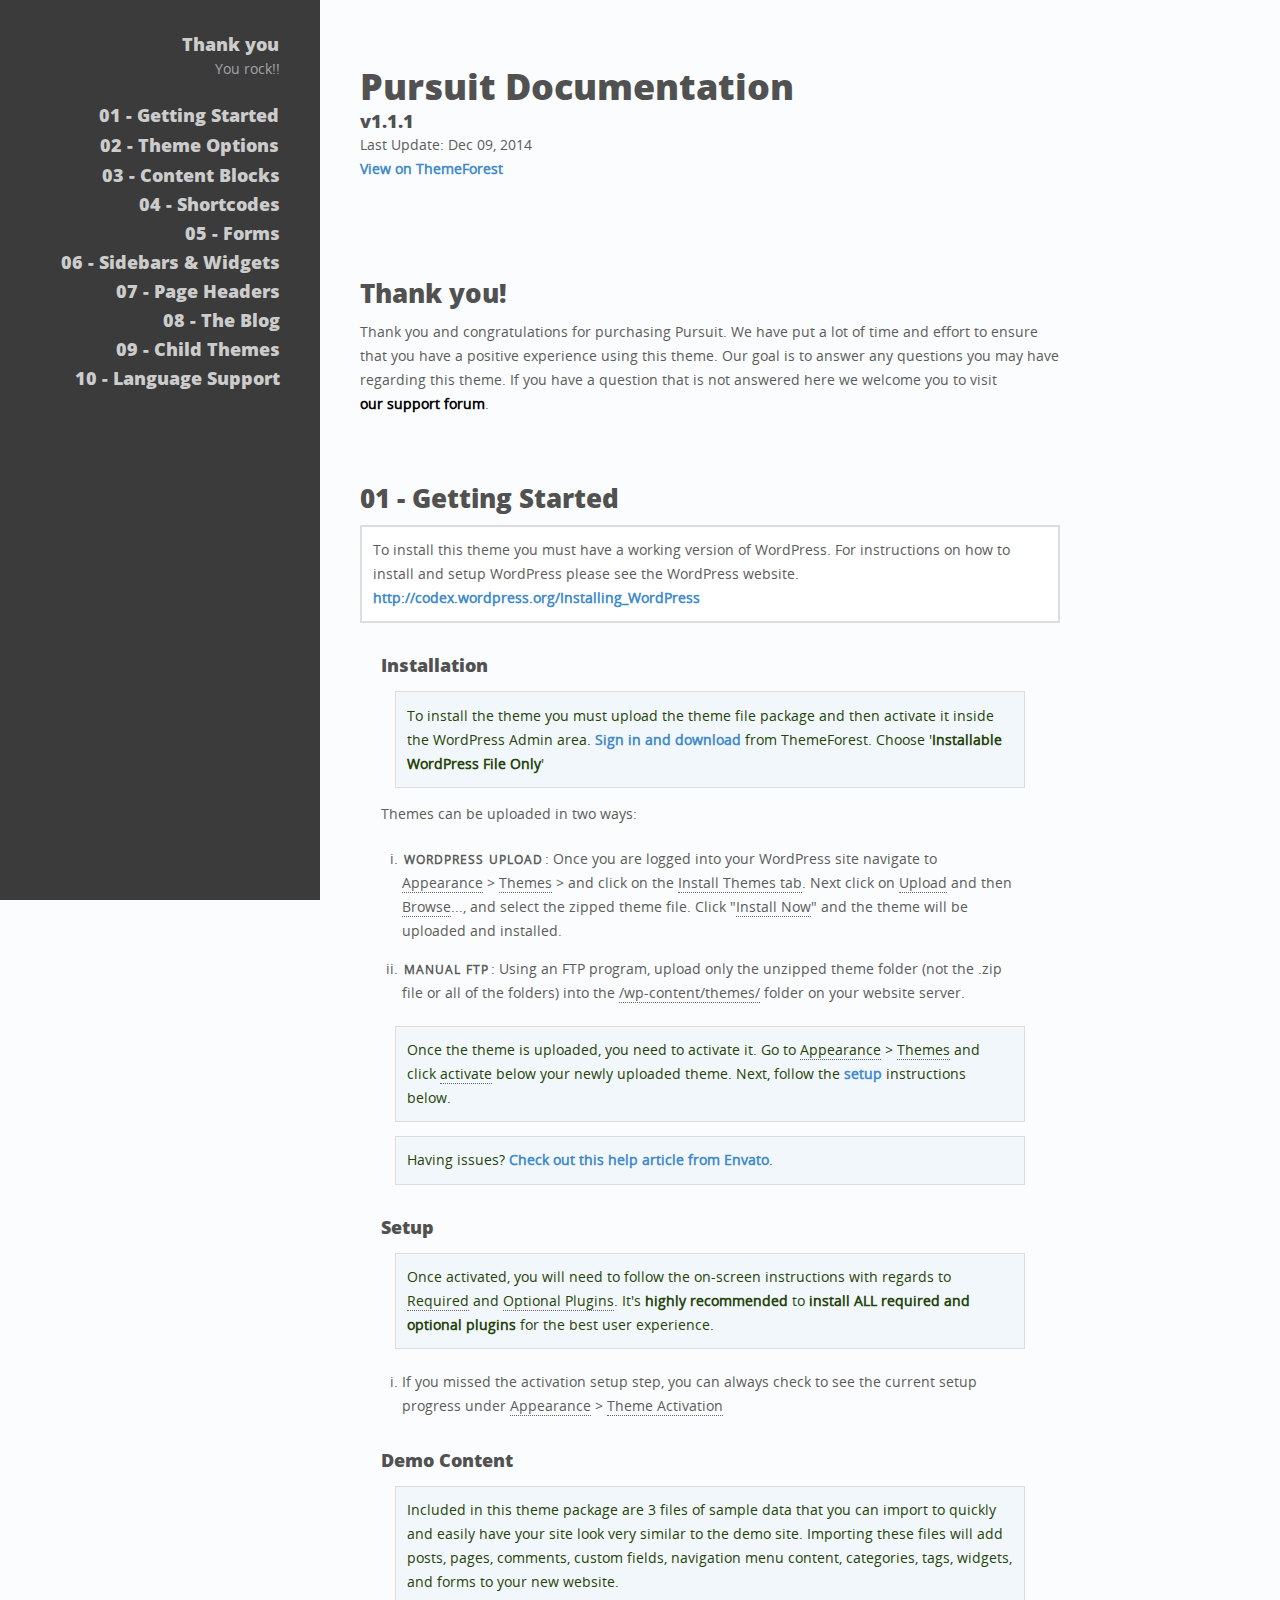
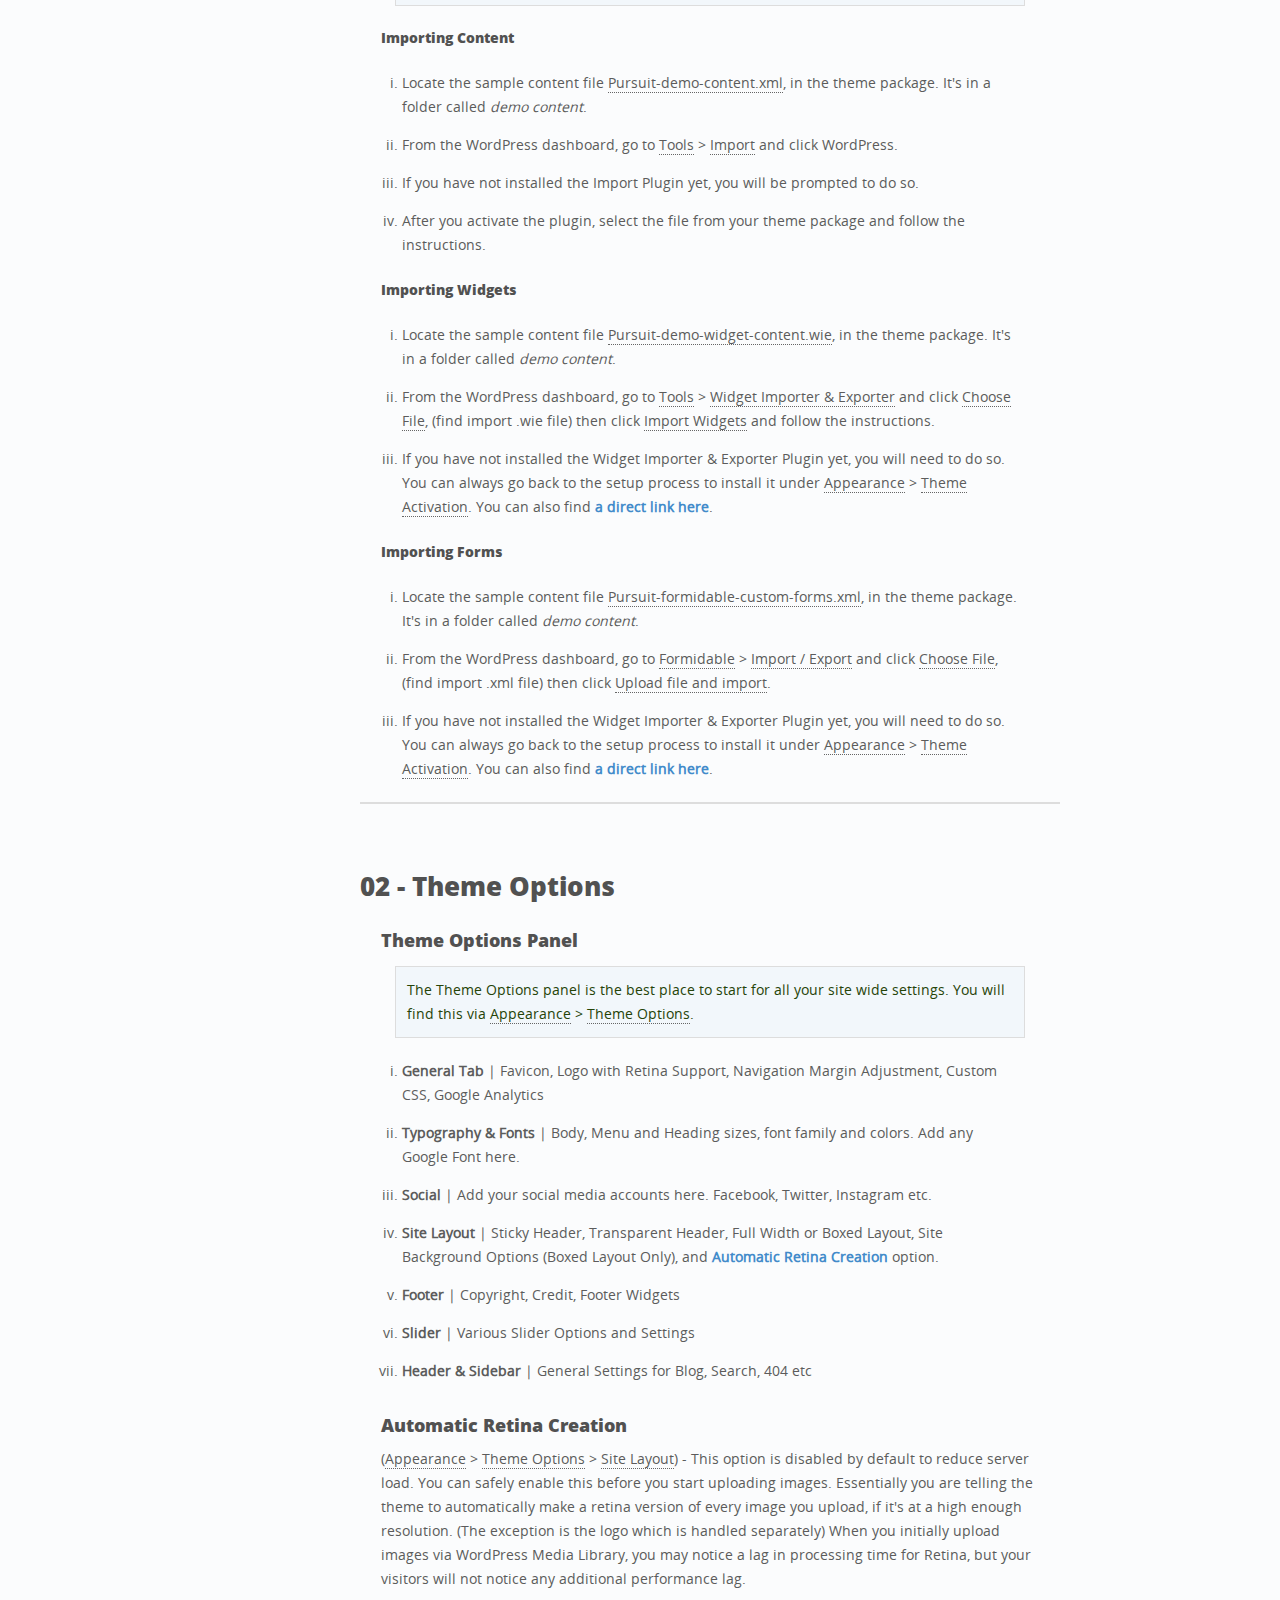
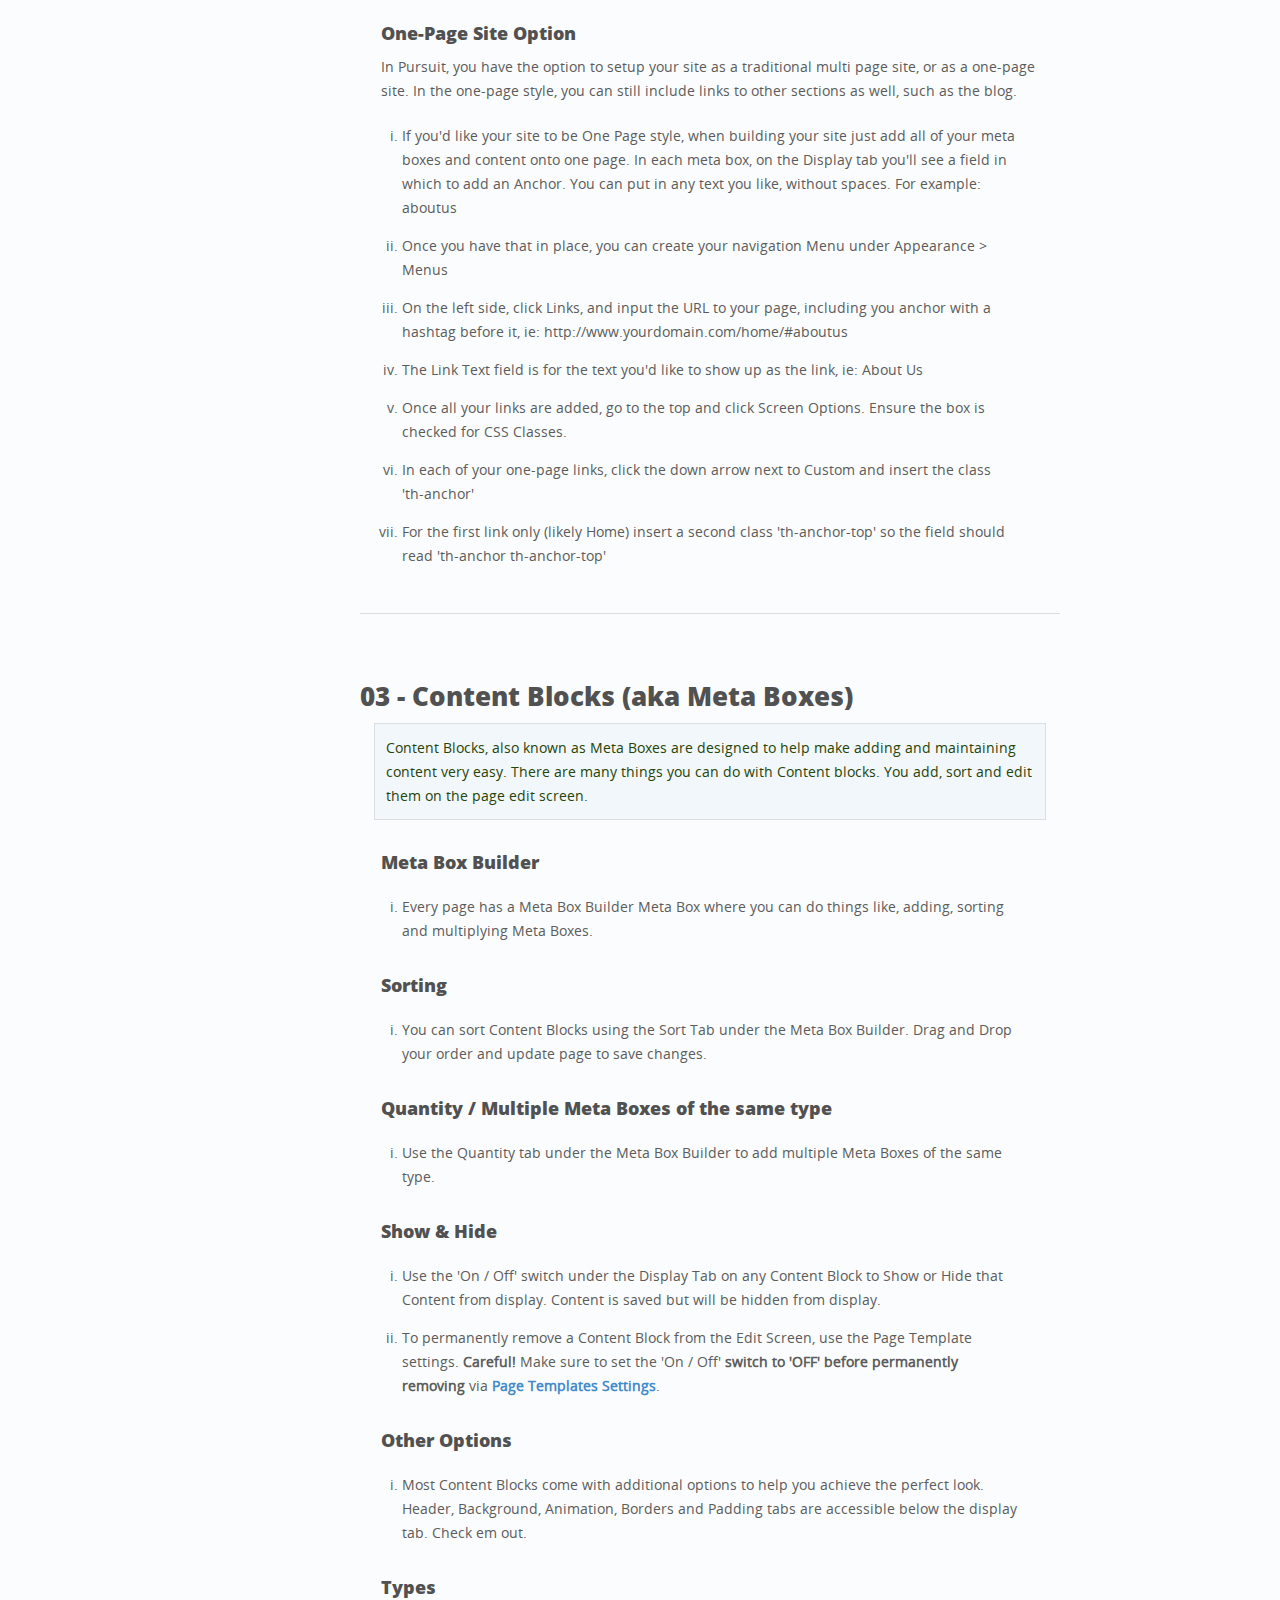
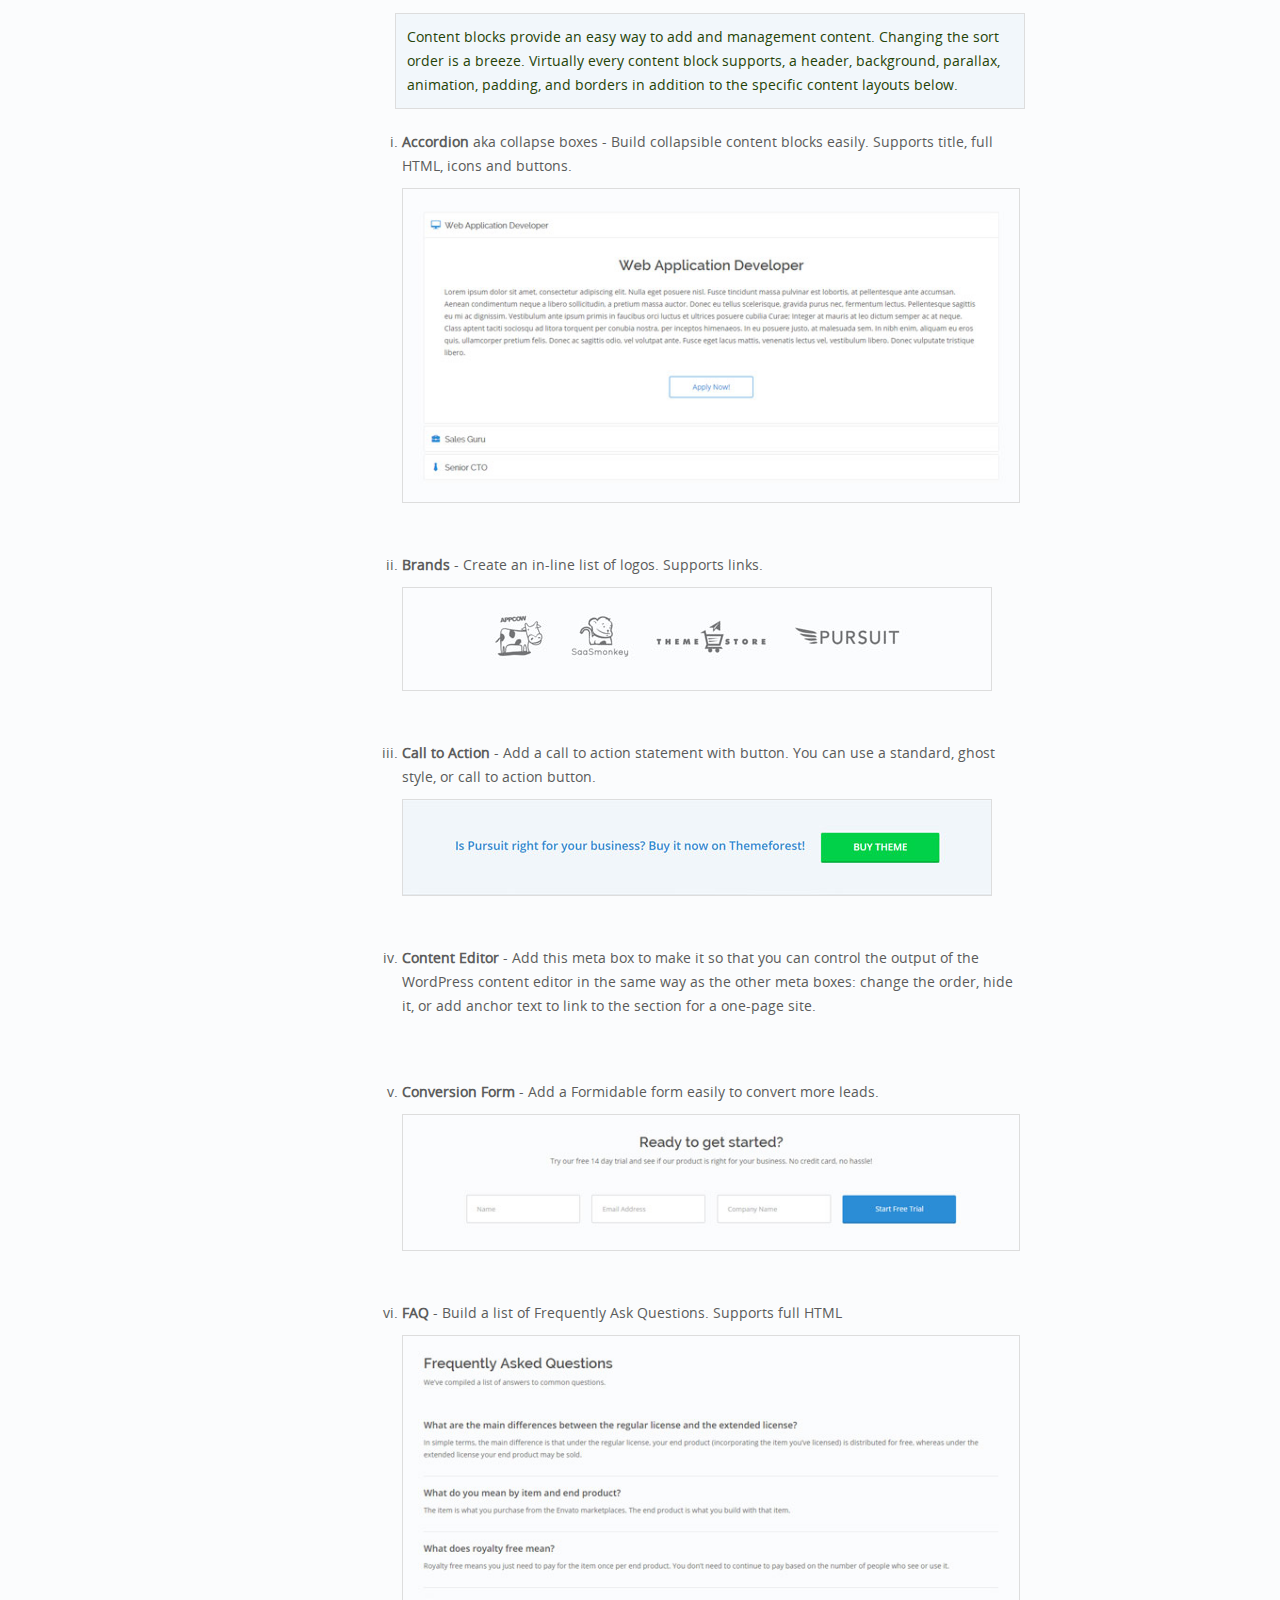
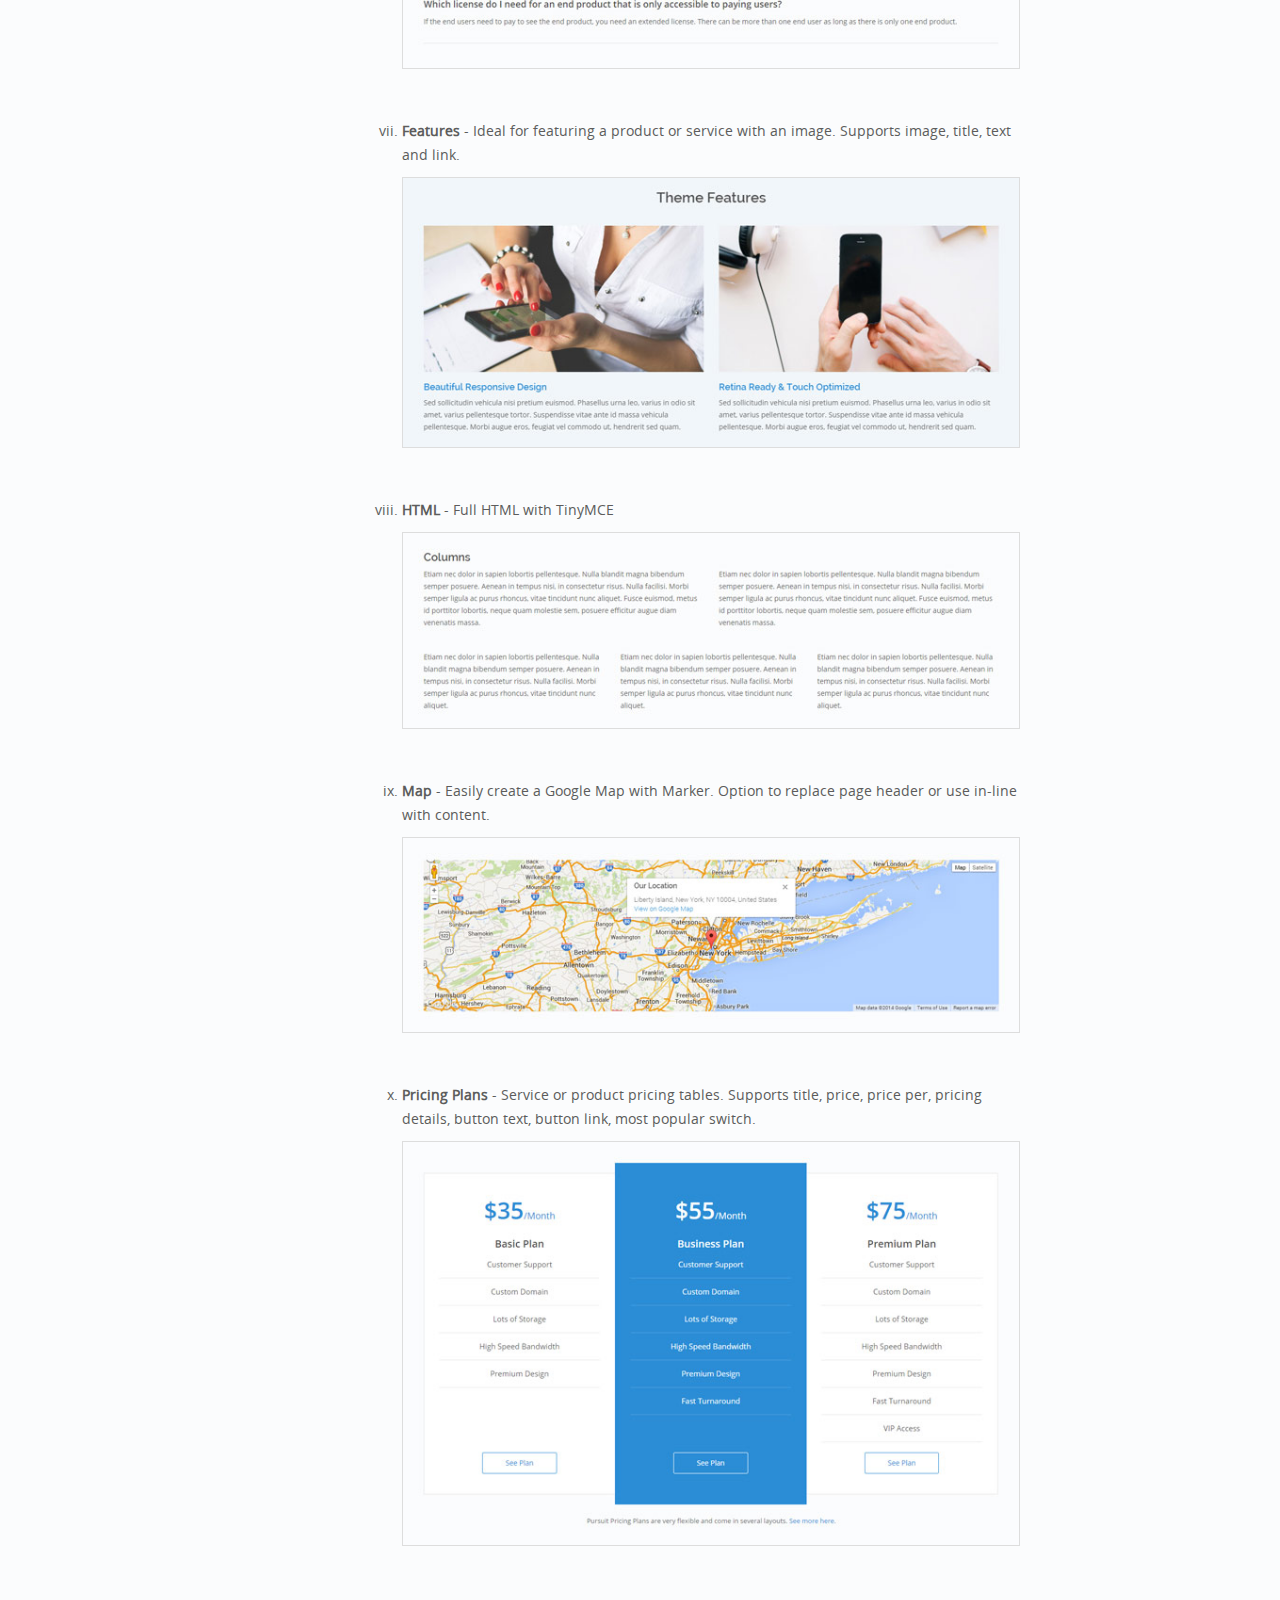
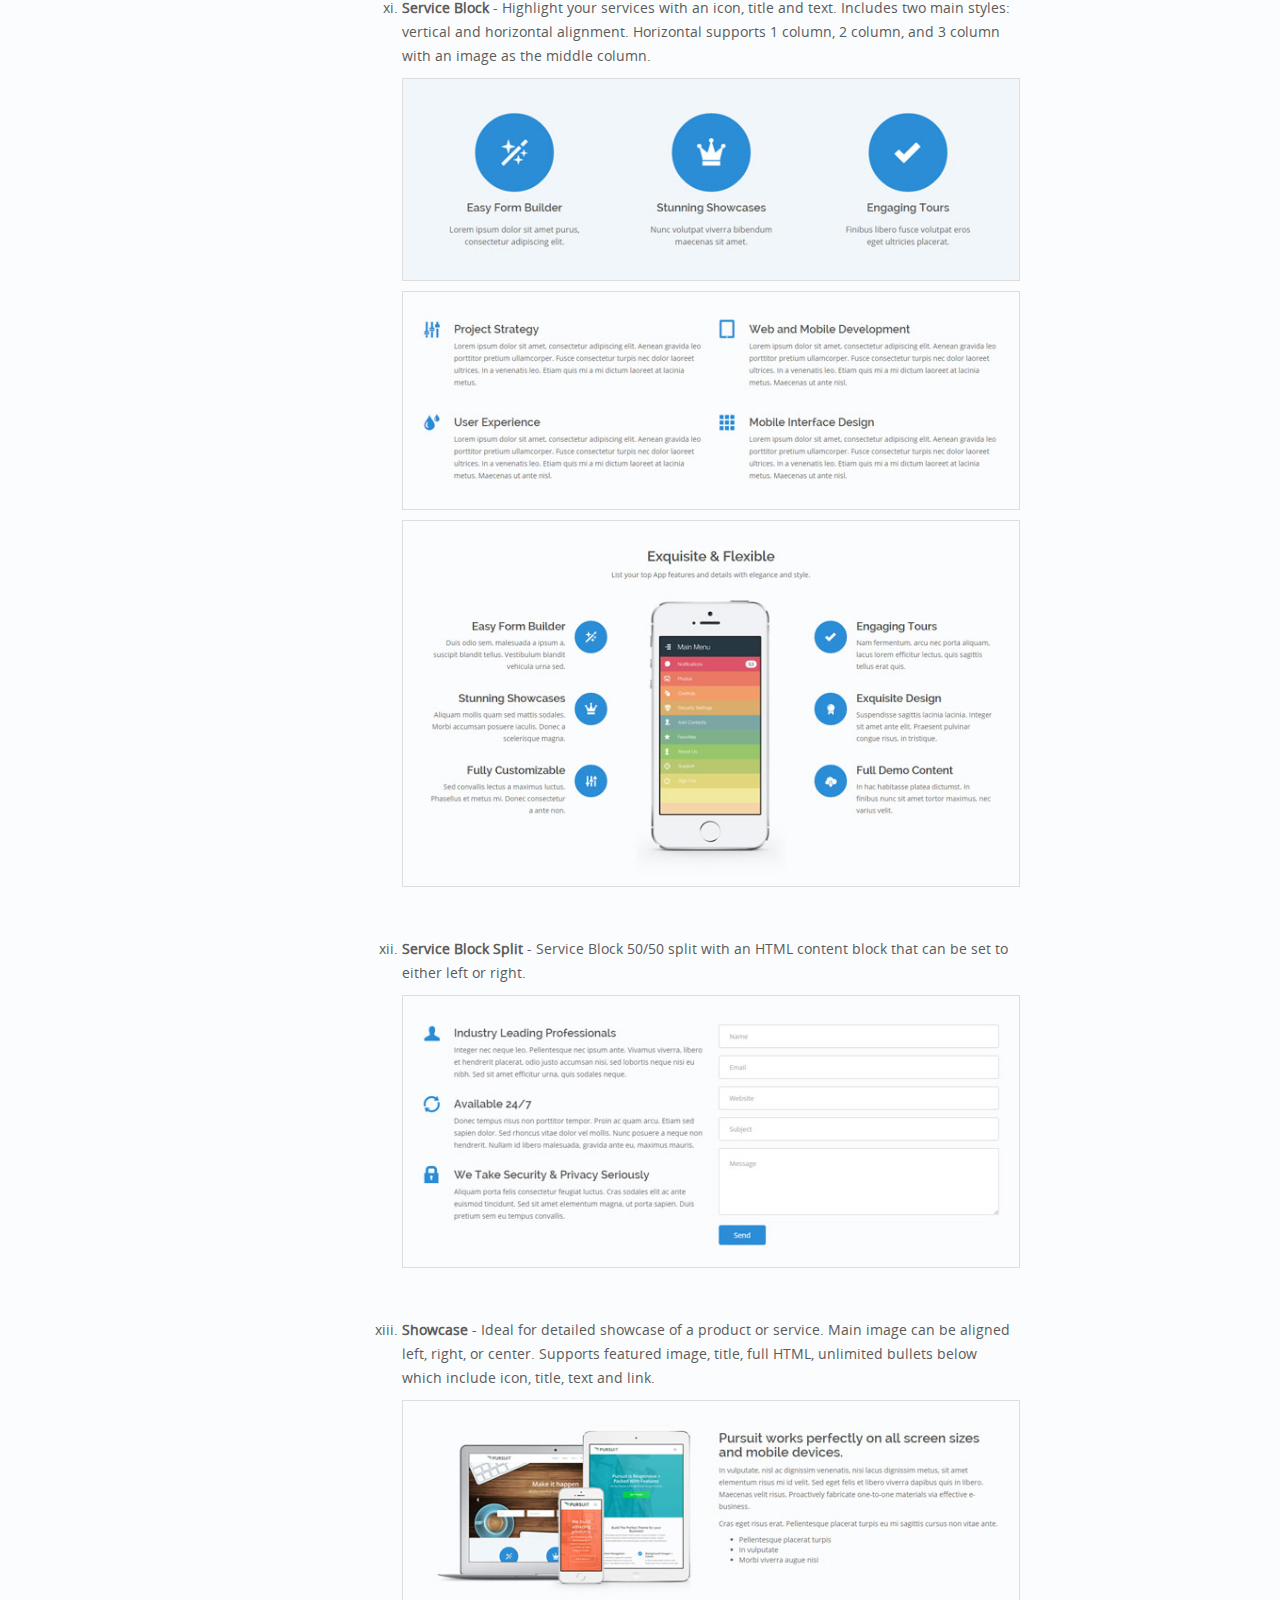
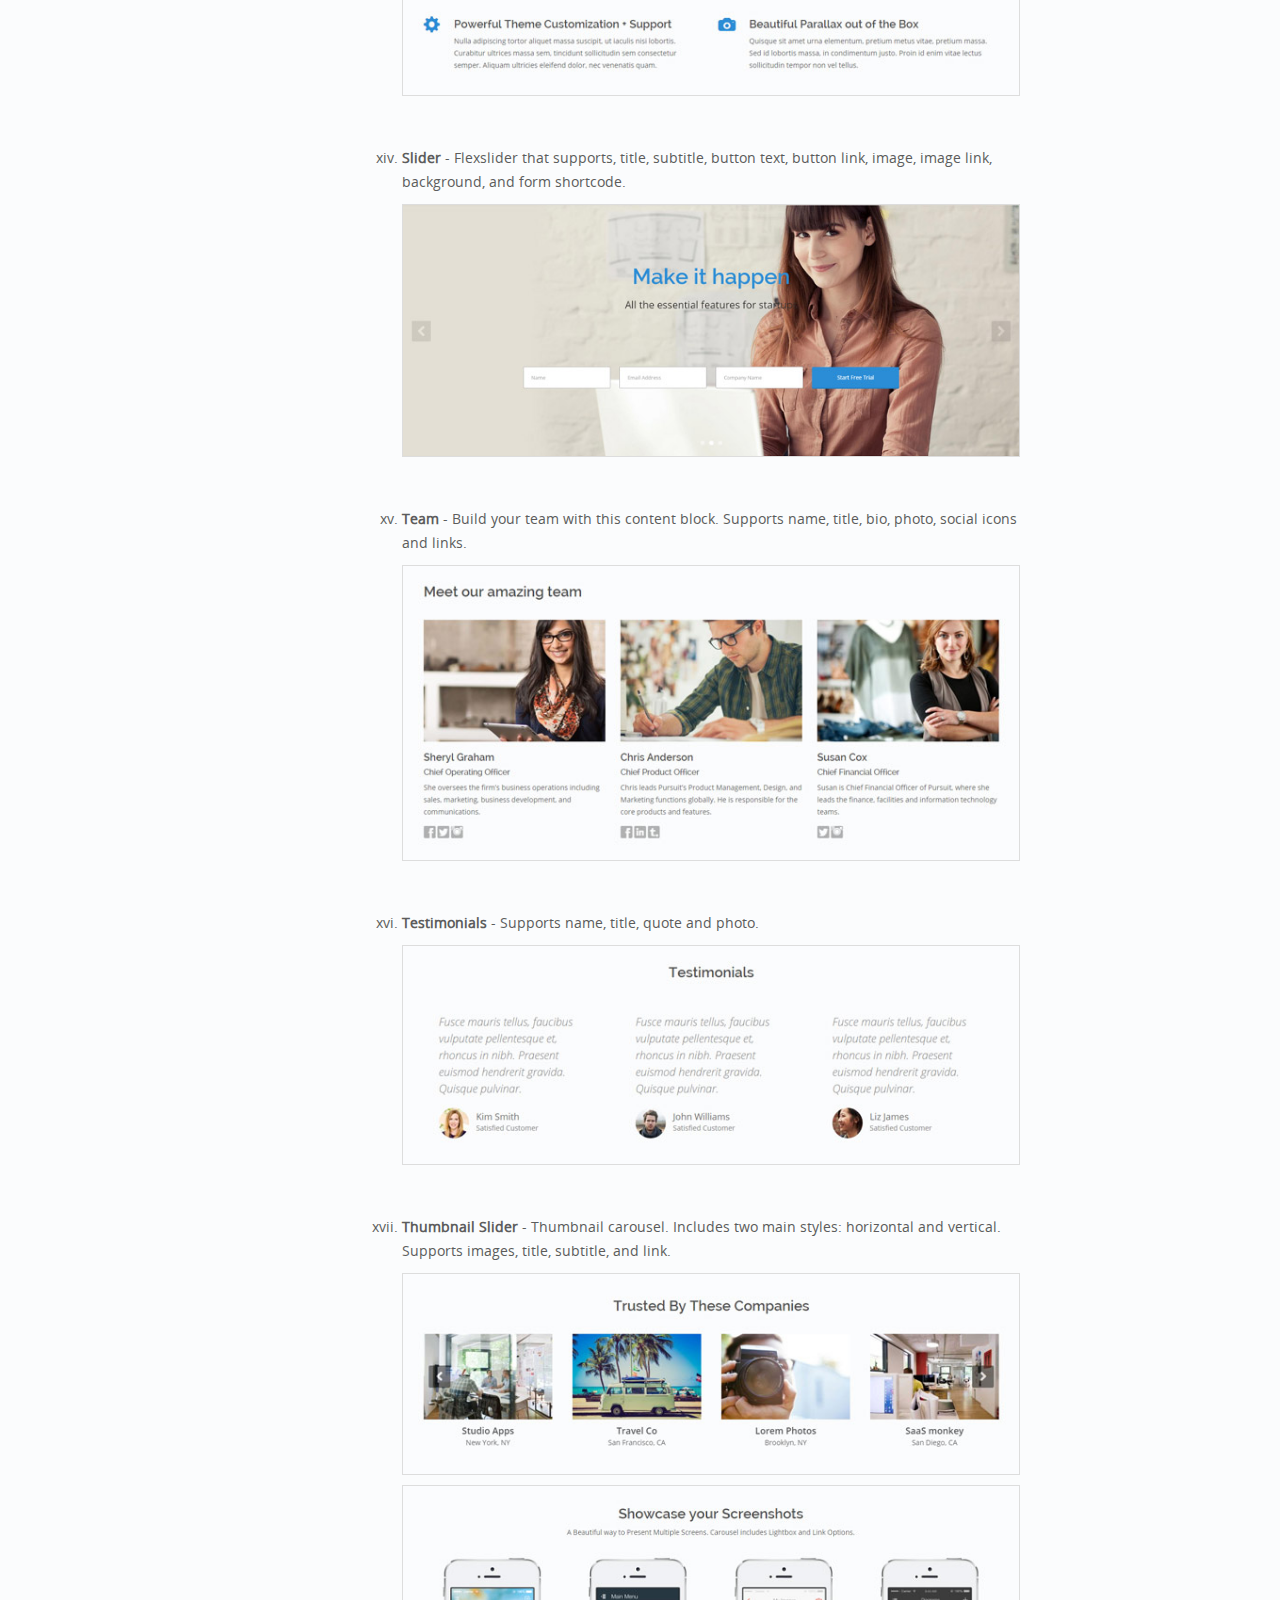
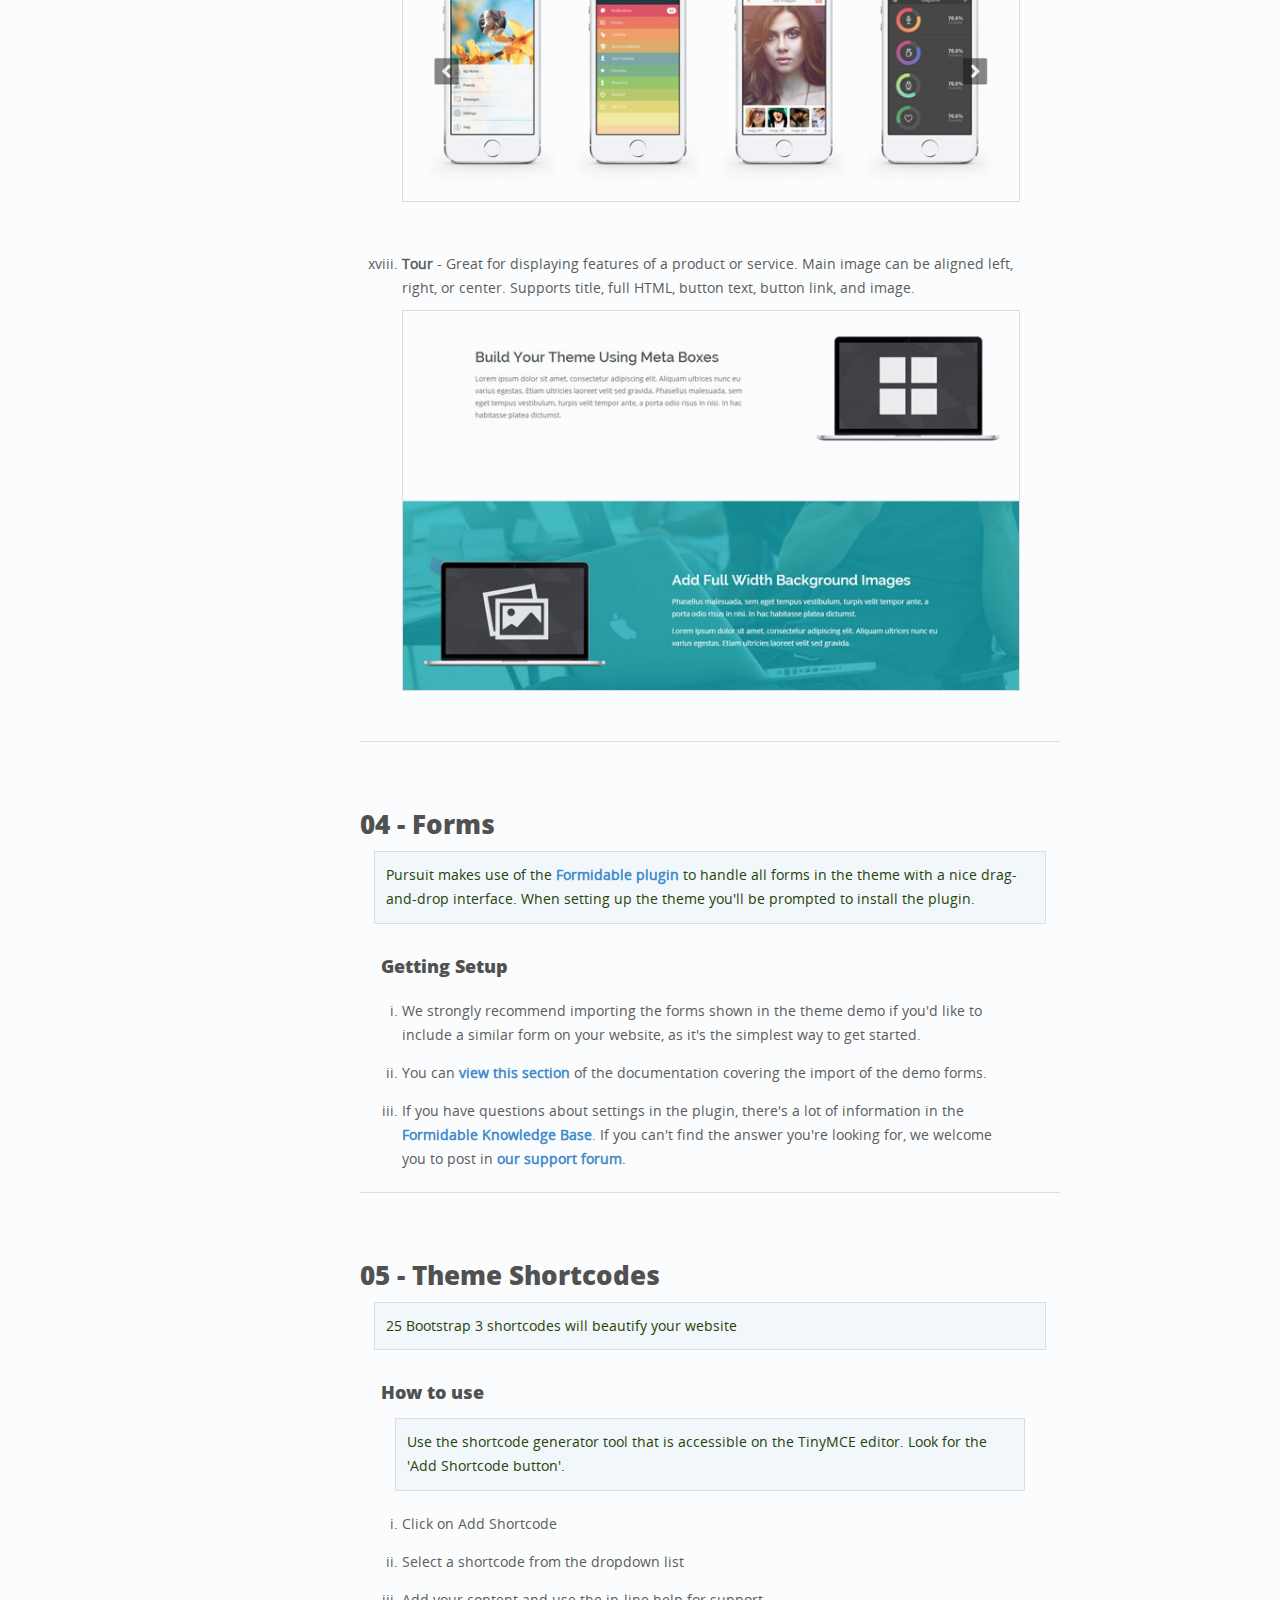
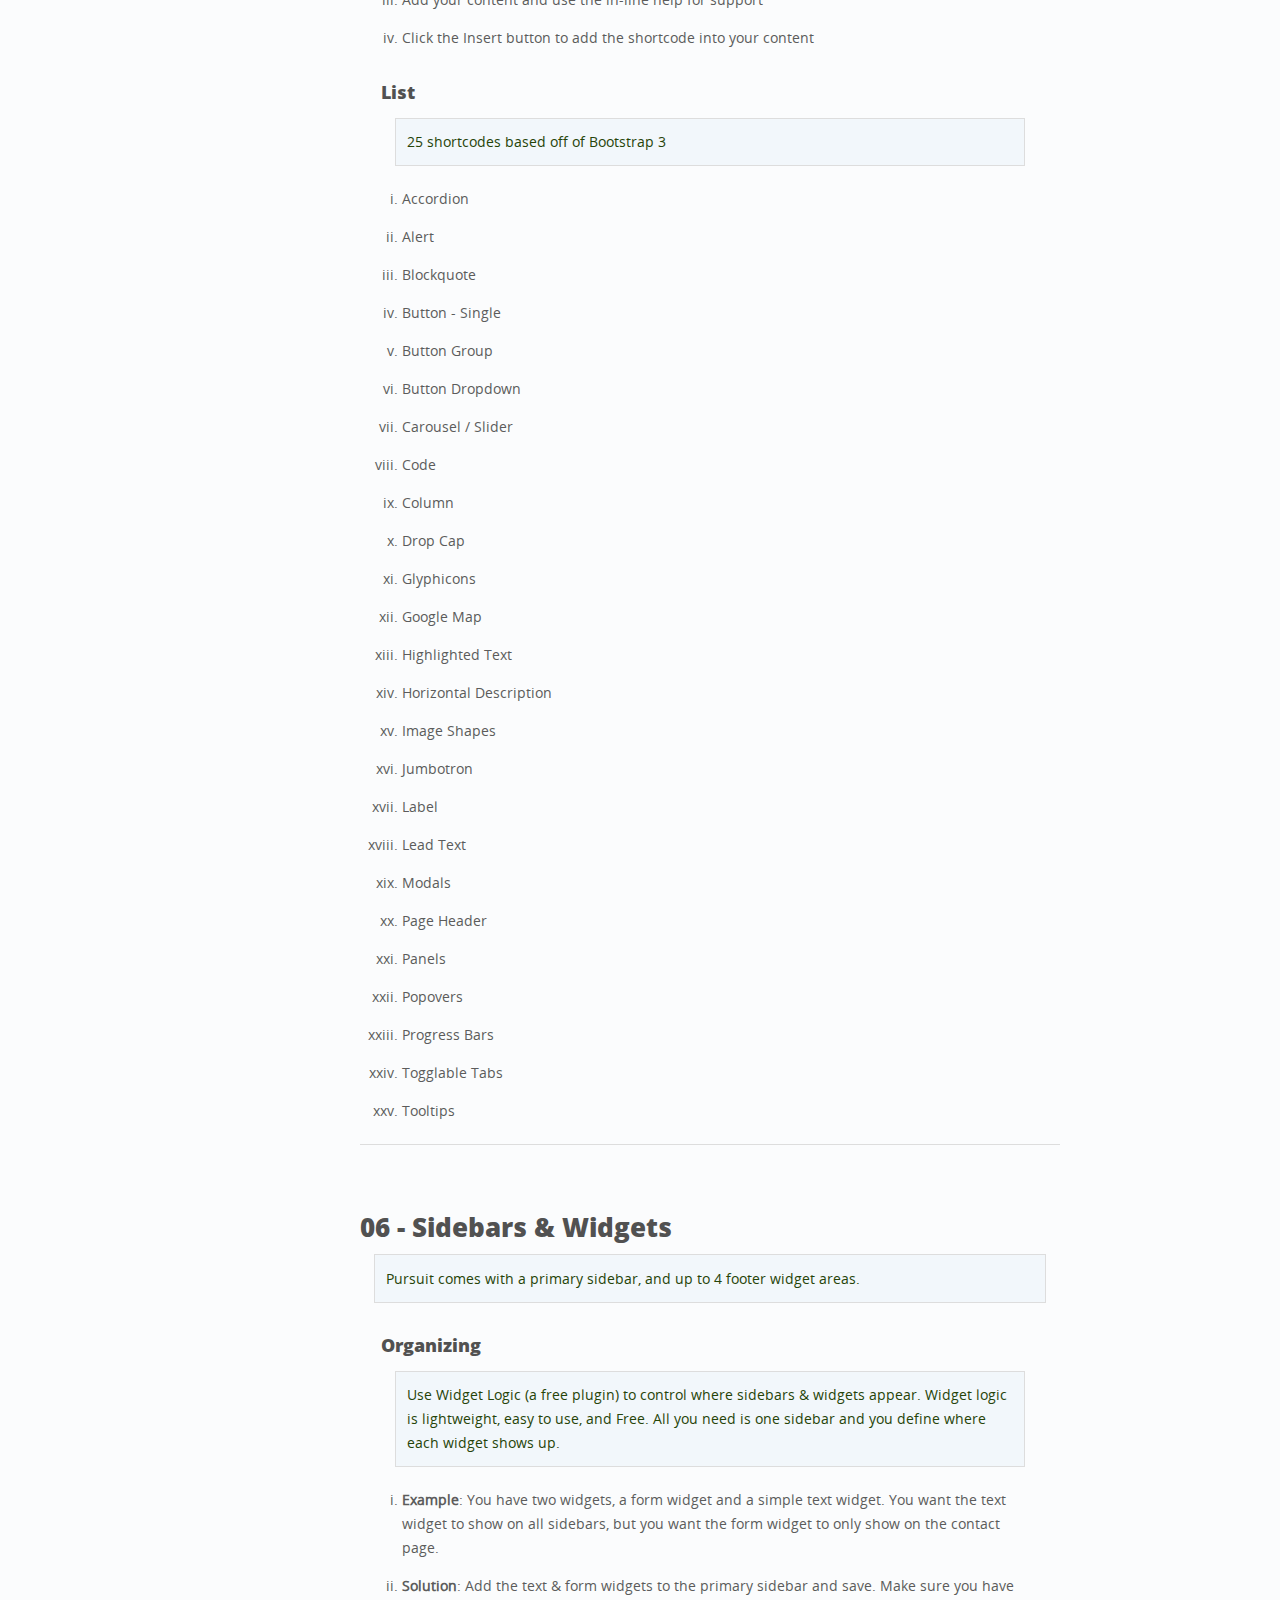
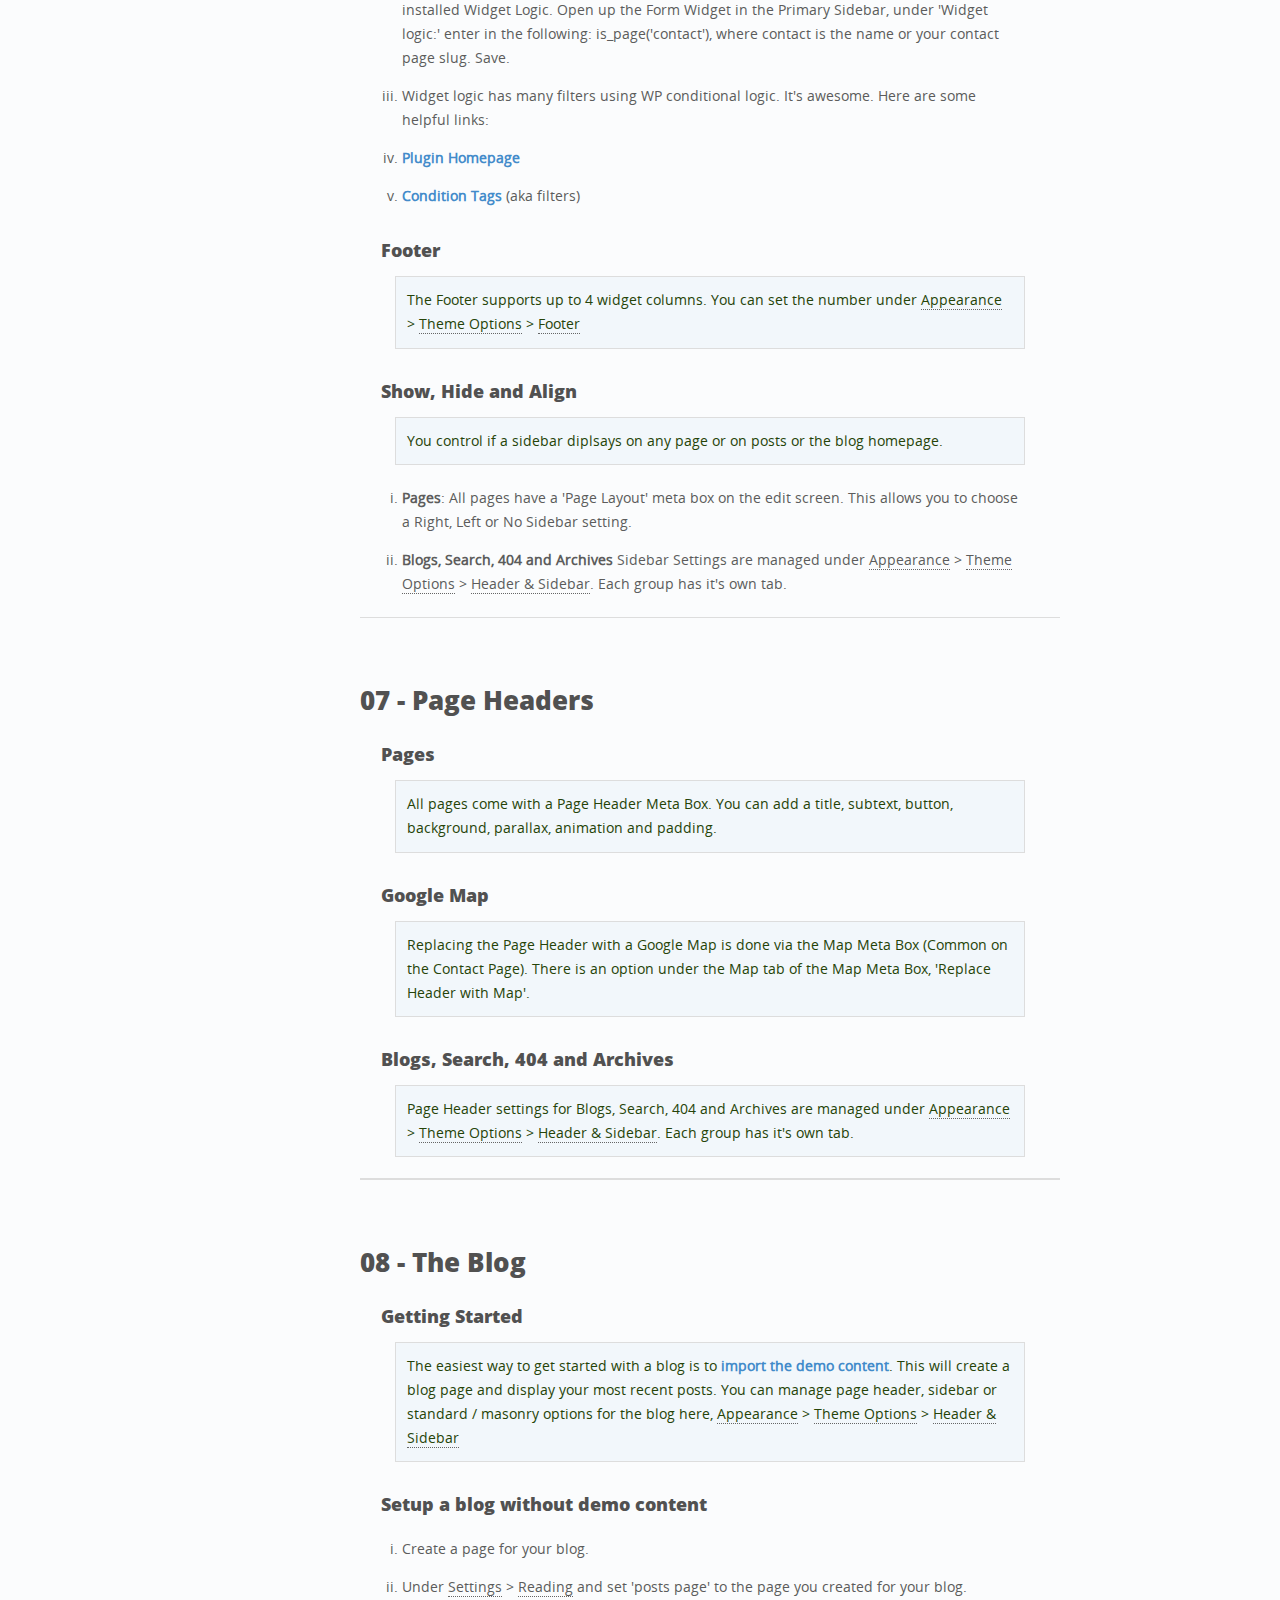
<file: pursuit/index.html>
<!doctype html>
<head>

<!-- Meta Tags -->
<meta http-equiv="Pragma" content="no-cache"/>
<meta http-equiv="Content-Type" content="text/html; charset=UTF-8" />
<meta content="Documentation for Pursuit" name="description">

<!--Shortcut icon-->
<link rel="shortcut icon" href="favicon.ico" />

<!-- Style-->
<link rel="stylesheet" href="style.css" />
<link rel="stylesheet" type="text/css" href="print.css" media="print">
<!--[if lt IE 8]><link rel="stylesheet" href="ie.css" type="text/css" media="screen, projection"><![endif]-->
<script src="js/jquery.min.js" ></script>
<script src="js/scrollto.js"></script>
<script src="js/scrollspy.js"></script>
<script src="js/easing.js"></script>
<script src="js/init.js"></script>


<title>Pursuit - Documentation | Themovation</title>
</head>

<body>
	<div id="sidebar">
		<ul id="accordion" class="nav">
			<li><div><a href="#thankyou">Thank you</a></div></li>
            	<ul>
                	<li><a href="#thankyou">You rock!!</a></li>
                </ul>
			<li><div><a href="#gettingStarted">01 - Getting Started</a></div></li>
            	<ul>
                	<li><a href="#installation">Installation</a></li>
                    <li><a href="#setup">Setup</a></li>
                    <li><a href="#democontent">Demo Content</a></li>  
                </ul>
             <li><div><a href="#themeoptions">02 - Theme Options</a></div></li>
                <ul>
                    <li><a href="#optionspanel">Theme Options Panel</a></li>
                    <li><a href="#retina">Automatic Retina Creation</a></li>
                    <li><a href="#onepager">One-Page Site Option</a></li>
                </ul>
            <li><a href="#metaboxes">03 - Content Blocks</a></li>
                <ul>
                    <li><a href="#metaboxbuilder">Meta Box Builder</a></li>
                    <li><a href="#metaboxsorting">Sorting</a></li>
                    <li><a href="#metaboxquantity">Quantity</a></li>                    
                    <li><a href="#metaboxshowhide">Show &amp; Hide</a></li>
                    <li><a href="#metaboxoptions">Other Options</a></li>
                    <li><a href="#metaboxtypes">Types</a></li>                    
                    
                </ul>
            <li><a href="#shortcodes">04 - Shortcodes</a></li>
                <ul>
                    <li><a href="#howtouseshortcodes">How to use</a></li>
                    <li><a href="#listofshortcodes">List</a></li>
                </ul>
            <li><a href="#forms">05 - Forms</a></li>
                <ul>
                    <li><a href="#formssetup">Getting Setup</a></li>
                </ul>            
            <li><a href="#sidebars">06 - Sidebars &amp; Widgets</a></li>
                <ul>
                    <li><a href="#sidebarorganizing">Organizing</a></li>
                    <li><a href="#footerwidgets">Footer</a></li>
                    <li><a href="#sidebarshowhidealign">Show, Hide and Align</a></li>                                        
                </ul>
            
            <li><a href="#pageheaders">07 - Page Headers</a></li>
                <ul>
                	<li><a href="#pageheaderpage">Pages</a></li>
                    <li><a href="#pageheadermap">Google Map</a></li>
                    <li><a href="#pageheaderblog">Blogs, Search, 404 and Archives</a></li>                    
                </ul>
            
            <li><a href="#blog">08 - The Blog</a></li>
                <ul>
                    <li><a href="#bloggettingstarted">Getting Started</a></li>
                    <li><a href="#blogsetup">Setup without demo import</a></li>
                    <li><a href="#blogcustomheader">Blog Page Headers</a></li>
                </ul>
            
            <li><a href="#childThemes">09 - Child Themes</a></li>
                <ul>
                    <li><a href="#creatingChildTheme">Creating a child theme</a></li>
                </ul>

			<li><a href="#localization">10 - Language Support</a></li>
                <ul>
                    <li><a href="#poedit">Language Translation using Poedit (Free)</a></li>
                    <li><a href="#wpml">Language Translation using WPML (Premium)</a></li>
                </ul>
		</ul>
	</div>
	
	
	<div id="content" data-spy="scroll" data-target="#sidebar" data-offset="50" >
		<div id="intro">
            <h1>Pursuit Documentation</h1>
            <h4>v1.1.1</h4>
			<div class="clear"></div>
			<span>Last Update: Dec 09, 2014</span><br />
			<a target="_blank" href="http://themeforest.net/item/pursuit-flexible-app-cloud-software-theme/9095879?ref=Themovation">View on ThemeForest</a>		
		</div>
		
		<div id="documentation">

<h3 id="thankyou">Thank you!</h3>
    <ul>
        <li>Thank you and congratulations for purchasing Pursuit. We have put a lot of time and effort to ensure that you have a positive experience using this theme. Our goal is to answer any questions you may have regarding this theme. If you have a question that is not answered here we welcome you to visit <a class="nowrap" href="http://support.themovation.com" target="_blank">our support forum</a>.</li>
    </ul>
	

<h3 id="gettingStarted">01 - Getting Started</h3>
    <p class="info">To install this theme you must have a working version of WordPress. For instructions on how to install and setup WordPress please see the WordPress website. <a href="http://codex.wordpress.org/Installing_WordPress" target="_blank">http://codex.wordpress.org/Installing_WordPress</a></p>
    <ol class="alpha">
        <li>
            <h4 id="installation">Installation</h4>
            <p class="intro">To install the theme you must upload the theme file package and then activate it inside the WordPress Admin area. <a href="http://themeforest.net/downloads" target="_blank">Sign in and download</a> from ThemeForest. Choose '<strong>Installable WordPress File Only</strong>'</p>
            <p>Themes can be uploaded in two ways:</p>
            <ol class="roman">
                <li><span class="caps">WordPress Upload</span>: Once you are logged into your WordPress site navigate to <span class="click">Appearance</span> > <span class="click">Themes</span> > and click on the <span class="click">Install Themes tab</span>. Next click on <span class="click">Upload</span> and then <span class="click">Browse</span>..., and select the zipped theme file. Click "<span class="click">Install Now</span>" and the theme will be uploaded and installed.</li>
                <li><span class="caps">Manual FTP</span>: Using an FTP program, upload only the unzipped theme folder (not the .zip file or all of the folders) into the <span class="click">/wp-content/themes/</span> folder on your website server.</li>
            </ol>
            <p class="intro">Once the theme is uploaded, you need to activate it. Go to <span class="click">Appearance</span> > <span class="click">Themes</span> and click <span class="click">activate</span> below your newly uploaded theme. Next, follow the <a href="#setup">setup</a> instructions below.</p>
            <p class="intro">Having issues? <a href="http://support.envato.com/index.php?/Knowledgebase/Article/View/269" target="_blank">Check out this help article from Envato</a>. </p>
        </li>
        
        <li>
          <h4 id="setup">Setup</h4>
            <p class="intro">Once activated, you will need to follow the on-screen instructions with regards to <span class="click">Required</span> and <span class="click">Optional Plugins</span>. It's <strong>highly recommended</strong> to <strong>install ALL required and optional plugins</strong> for the best user experience.</p>
            <ol class="roman">
                <li>If you missed the activation setup step, you can always check to see the current setup progress under <span class="click">Appearance</span> > <span class="click">Theme Activation</span></li>
            </ol>                    
        </li>
        
        <li>
          <h4 id="democontent">Demo Content</h4>
            <p class="intro">Included in this theme package are 3 files of sample data that you can import to quickly and easily have your site look very similar to the demo site. Importing these files will add posts, pages, comments, custom fields, navigation menu content, categories, tags, widgets, and forms to your new website.</p>
            <h2>Importing Content</h2>
            <ol class="roman">
                <li>Locate the sample content file <span class="click">Pursuit-demo-content.xml</span>, in the theme package. It's in a folder called <em>demo content</em>.</li>
                <li>From the WordPress dashboard, go to <span class="click">Tools</span> > <span class="click">Import</span> and click WordPress.</li>
                <li>If you have not installed the Import Plugin yet, you will be prompted to do so.</li>
                <li>After you activate the plugin, select the file from your theme package and follow the instructions.</li>
            </ol>
            <h2>Importing Widgets</h2>
            <ol class="roman">
                <li>Locate the sample content file <span class="click">Pursuit-demo-widget-content.wie</span>, in the theme package. It's in a folder called <em>demo content</em>.</li>
                <li>From the WordPress dashboard, go to <span class="click">Tools</span> > <span class="click">Widget Importer & Exporter</span> and click <span class="click">Choose File</span>, (find import .wie file) then click <span class="click">Import Widgets</span> and follow the instructions.</li>
                <li>If you have not installed the Widget Importer & Exporter Plugin yet, you will need to do so. You can always go back to the setup process to install it under <span class="click">Appearance</span> > <span class="click">Theme Activation</span>. You can also find <a href="http://wordpress.org/plugins/widget-importer-exporter/" target="_blank">a direct link here</a>.</li>
            </ol> 
            <h2 id="importforms">Importing Forms</h2>
            <ol class="roman">
                <li>Locate the sample content file <span class="click">Pursuit-formidable-custom-forms.xml</span>, in the theme package. It's in a folder called <em>demo content</em>.</li>
                <li>From the WordPress dashboard, go to <span class="click">Formidable</span> > <span class="click">Import / Export</span> and click <span class="click">Choose File</span>, (find import .xml file) then click <span class="click">Upload file and import</span>.</li>
                <li>If you have not installed the Widget Importer & Exporter Plugin yet, you will need to do so. You can always go back to the setup process to install it under <span class="click">Appearance</span> > <span class="click">Theme Activation</span>. You can also find <a href="https://wordpress.org/plugins/formidable/" target="_blank">a direct link here</a>.</li>
            </ol>                                     					            
        </li>
        
    </ol>
<hr>
<h3 id="themeoptions">02 - Theme Options</h3>
    <ol class="alpha">        
        <li>
        	<h4 id="optionspanel">Theme Options Panel</h4>
            <p class="intro">The Theme Options panel is the best place to start for all your site wide settings. You will find this via <span class="click">Appearance</span> > <span class="click">Theme Options</span>.</p>
            <ol class="roman">
               <li><strong>General Tab</strong> | Favicon, Logo with Retina Support, Navigation Margin Adjustment, Custom CSS, Google Analytics</li>
               <li><strong>Typography &amp; Fonts</strong> | Body, Menu and Heading sizes, font family and colors. Add any Google Font here.</li>
               <li><strong>Social</strong> | Add your social media accounts here. Facebook, Twitter, Instagram etc.</li>
               <li><strong>Site Layout</strong> | Sticky Header, Transparent Header, Full Width or Boxed Layout, Site Background Options (Boxed Layout Only), and <a href="#retina">Automatic Retina Creation</a> option.</li>
               <li><strong>Footer</strong> | Copyright, Credit, Footer Widgets</li>
               <li><strong>Slider</strong> | Various Slider Options and Settings</li>
               <li><strong>Header & Sidebar</strong> | General Settings for Blog, Search, 404 etc</li>
          	</ol>
            
            <h4 id="retina">Automatic Retina Creation</h4>
			<ul>
            	<li>(<span class="click">Appearance</span> > <span class="click">Theme Options</span> > <span class="click">Site Layout</span>) - This option is disabled by default to reduce server load. You can safely enable this before you start uploading images. Essentially you are telling the theme to automatically make a retina version of every image you upload, if it's at a high enough resolution. (The exception is the logo which is handled separately) When you initially upload images via WordPress Media Library, you may notice a lag in processing time for Retina, but your visitors will not notice any additional performance lag.</li>
			</ul>
            
            <h4 id="onepager">One-Page Site Option</h4>
			<ul>
            	<li>In Pursuit, you have the option to setup your site as a traditional multi page site, or as a one-page site. In the one-page style, you can still include links to other sections as well, such as the blog.</li>
			</ul>
            <ol class="roman"> 
            	<li>If you'd like your site to be One Page style, when building your site just add all of your meta boxes and content onto one page. In each meta box, on the Display tab you'll see a field in which to add an Anchor. You can put in any text you like, without spaces. For example: aboutus</li>
				<li>Once you have that in place, you can create your navigation Menu under Appearance > Menus</li>
                <li>On the left side, click Links, and input the URL to your page, including you anchor with a hashtag before it, ie: http://www.yourdomain.com/home/#aboutus</li>
                <li>The Link Text field is for the text you'd like to show up as the link, ie: About Us</li>
				<li>Once all your links are added, go to the top and click Screen Options. Ensure the box is checked for CSS Classes.</li>
                <li>In each of your one-page links, click the down arrow next to Custom and insert the class <span class="nowrap">'th-anchor'</span></li>
                <li>For the first link only (likely Home) insert a second class <span class="nowrap">'th-anchor-top'</span> so the field should read 'th-anchor th-anchor-top'</li>
            </ol>
        </li>
    </ol>
<br />
<hr>

<h3 id="metaboxes">03 - Content Blocks (aka Meta Boxes)</h3>
<p class="intro">Content Blocks, also known as Meta Boxes are designed to help make adding and maintaining content very easy. There are many things you can do with Content blocks. You add, sort and edit them on the page edit screen.</p>
    <ol class="alpha">
        <li>            
            <h4 id="metaboxbuilder">Meta Box Builder</h4>
			<ol class="roman">
            	<li>Every page has a Meta Box Builder Meta Box where you can do things like, adding, sorting and multiplying Meta Boxes.</li>
            </ol>
            
            <h4 id="metaboxsorting">Sorting</h4>
			<ol class="roman">
            	<li>You can sort Content Blocks using the Sort Tab under the Meta Box Builder. Drag and Drop your order and update page to save changes.</li>
            </ol>
            
             <h4 id="metaboxquantity">Quantity / Multiple Meta Boxes of the same type</h4>
			<ol class="roman">
            	<li>Use the Quantity tab under the Meta Box Builder to add multiple Meta Boxes of the same type.</li>
            </ol>
            
            <h4 id="metaboxshowhide">Show &amp; Hide</h4>
            <ol class="roman">
            	<li>Use the 'On / Off' switch under the Display Tab on any Content Block to Show or Hide that Content from display. Content is saved but will be hidden from display.</li>
	            <li>To permanently remove a Content Block from the Edit Screen, use the Page Template settings. <strong>Careful!</strong> Make sure to set the 'On / Off' <strong>switch to 'OFF' before permanently removing</strong> via <a href="#pagetemplates">Page Templates Settings</a>.</li>
            </ol>
            
            <h4 id="metaboxoptions">Other Options</h4>
            <ol class="roman">
	            <li>Most Content Blocks come with additional options to help you achieve the perfect look. Header, Background, Animation, Borders and Padding tabs are accessible below the display tab. Check em out.</li>
            </ol>
            
            <h4 id="metaboxtypes">Types</h4>
            <p class="intro">Content blocks provide an easy way to add and management content. Changing the sort order is a breeze. Virtually every content block supports, a header, background, parallax, animation, padding, and borders in addition to the specific content layouts below.</p>
            <ol class="roman">
                <li>
                	<strong>Accordion</strong> aka collapse boxes - Build collapsible content blocks easily. Supports title, full HTML, icons and buttons.
                	<img class="img-responsive img-meta" src="img/metabox-accordion.jpg" />
                </li>
                <li>
                	<strong>Brands</strong> - Create an in-line list of logos. Supports links.
                	<img class="img-responsive img-meta" src="img/metabox-brands-2.jpg" />                    
                </li>
                <li>
                	<strong>Call to Action</strong> - Add a call to action statement with button. You can use a standard, ghost style, or call to action button.
                	<img class="img-responsive img-meta" src="img/metabox-cta-2.jpg" />                    
				</li>
				<li>
                	<strong>Content Editor</strong> - Add this meta box to make it so that you can control the output of the WordPress content editor in the same way as the other meta boxes: change the order, hide it, or add anchor text to link to the section for a one-page site.
					<br /><br /><br />                   
                </li>
                <li>
                	<strong>Conversion Form</strong> - Add a Formidable form easily to convert more leads.
                	<img class="img-responsive img-meta" src="img/metabox-conversion.jpg" />                    
                </li>
                <li>
                	<strong>FAQ</strong> - Build a list of Frequently Ask Questions. Supports full HTML
                	<img class="img-responsive img-meta" src="img/metabox-faq.jpg" />                    
                </li>
                <li>
                	<strong>Features</strong> - Ideal for featuring a product or service with an image. Supports image, title, text and link.
                	<img class="img-responsive img-meta" src="img/metabox-features.jpg" />
                </li>
                <li>
                	<strong>HTML</strong> - Full HTML with TinyMCE
                	<img class="img-responsive img-meta" src="img/metabox-html.jpg" />
                </li>
                <li>
                	<strong>Map</strong> - Easily create a Google Map with Marker. Option to replace page header or use in-line with content.
                	<img class="img-responsive img-meta" src="img/metabox-map.jpg" />                    
                </li>
                <li>
                	<strong>Pricing Plans</strong> - Service or product pricing tables. Supports title, price, price per, pricing details, button text, button link, most popular switch.
                	<img class="img-responsive img-meta" src="img/metabox-pricing.jpg" />
                </li>
                <li>
                	<strong>Service Block</strong> - Highlight your services with an icon, title and text. Includes two main styles: vertical and horizontal alignment. Horizontal supports 1 column, 2 column, and 3 column with an image as the middle column.
                	<img class="img-responsive img-meta meta-first" src="img/metabox-icon-blocks.jpg" />
                	<img class="img-responsive img-meta meta-first" src="img/metabox-service-blocks.jpg" />
                	<img class="img-responsive img-meta" src="img/metabox-service-app.jpg" />
                </li>
                <li>
                	<strong>Service Block Split</strong> - Service Block 50/50 split with an HTML content block that can be set to either left or right.
                	<img class="img-responsive img-meta" src="img/metabox-service-split.jpg" />
                </li>
                <li>
                	<strong>Showcase</strong> - Ideal for detailed showcase of a product or service. Main image can be aligned left, right, or center. Supports featured image, title, full HTML, unlimited bullets below which include icon, title, text and link.
                	<img class="img-responsive img-meta" src="img/metabox-showcase.jpg" />
                </li>
                <li>
                	<strong>Slider</strong> - Flexslider that supports, title, subtitle, button text, button link, image, image link, background, and form shortcode.
                	<img class="img-responsive img-meta" src="img/metabox-slider.jpg" />
                </li>
                <li>
                	<strong>Team</strong> - Build your team with this content block. Supports name, title, bio, photo, social icons and links.
                	<img class="img-responsive img-meta" src="img/metabox-team.jpg" />
                </li>
                <li>
                	<strong>Testimonials</strong> - Supports name, title, quote and photo.
                	<img class="img-responsive img-meta" src="img/metabox-testimonials.jpg" />                    
                </li>
                <li>
                	<strong>Thumbnail Slider</strong> - Thumbnail carousel. Includes two main styles: horizontal and vertical. Supports images, title, subtitle, and link.
                	<img class="img-responsive img-meta meta-first" src="img/metabox-thumb-slider.jpg" />
                	<img class="img-responsive img-meta" src="img/metabox-thumb-slider-2.jpg" />
                </li>
                <li>
                	<strong>Tour</strong> - Great for displaying features of a product or service. Main image can be aligned left, right, or center. Supports title, full HTML, button text, button link, and image.
                	<img class="img-responsive img-meta" src="img/metabox-tour.jpg" />
                </li>
            </ol>

        </li>
    </ol>
    
<hr>

<h3 id="forms">04 - Forms</h3>
<p class="intro">Pursuit makes use of the <a target="_blank" href="https://wordpress.org/plugins/formidable/">Formidable plugin</a> to handle all forms in the theme with a nice drag-and-drop interface. When setting up the theme you'll be prompted to install the plugin.</p>
    <ol class="alpha">
        <li>
            <h4 id="formssetup">Getting Setup</h4>
            <ol class="roman">
            	<li>We strongly recommend importing the forms shown in the theme demo if you'd like to include a similar form on your website, as it's the simplest way to get started.</li>
            	<li>You can <a href="#importforms">view this section</a> of the documentation covering the import of the demo forms.</li>
                <li>If you have questions about settings in the plugin, there's a lot of information in the <a target="_blank" href="http://formidablepro.com/knowledgebase/">Formidable Knowledge Base</a>. If you can't find the answer you're looking for, we welcome you to post in <a href="http://support.themovation.com" target="_blank">our support forum</a>.</li>
        	</ol>
        </li>
	</ol>
<hr>

<h3 id="shortcodes">05 - Theme Shortcodes</h3>
    <p class="intro">25 Bootstrap 3 shortcodes will beautify your website</p>
    <ol class="alpha">
        <li>            
            <h4 id="howtouseshortcodes">How to use</h4>
            <p class="intro">Use the shortcode generator tool that is accessible on the TinyMCE editor. Look for the 'Add Shortcode button'.</p>
			<ol class="roman">
            	<li>Click on Add Shortcode</li>
            	<li>Select a shortcode from the dropdown list</li>
                <li>Add your content and use the in-line help for support</li>
                <li>Click the Insert button to add the shortcode into your content</li>
            </ol>
		</li>
        <li>            
            <h4 id="listofshortcodes">List</h4>
			<p class="intro">25 shortcodes based off of Bootstrap 3</p>
            <ol class="roman">
            	<li>Accordion</li>
            	<li>Alert</li>
                <li>Blockquote</li>
                <li>Button - Single</li>
                <li>Button Group</li>
                <li>Button Dropdown</li>
                <li>Carousel / Slider</li>
                <li>Code</li>
                <li>Column</li>
                <li>Drop Cap</li>
                <li>Glyphicons</li>
                <li>Google Map</li>
                <li>Highlighted Text</li>
                <li>Horizontal Description</li>
                <li>Image Shapes</li>
                <li>Jumbotron</li>
                <li>Label</li>
                <li>Lead Text</li>
                <li>Modals</li>
                <li>Page Header</li>
                <li>Panels</li>
                <li>Popovers</li>
                <li>Progress Bars</li>
                <li>Togglable Tabs</li>
                <li>Tooltips</li>
            </ol>
		</li>
    </ol>
    
<hr>

<h3 id="sidebars">06 - Sidebars &amp; Widgets</h3>
    <p class="intro">Pursuit comes with a primary sidebar, and up to 4 footer widget areas.</p>
    <ol class="alpha">
        <li>            
            <h4 id="sidebarorganizing">Organizing</h4>
            <p class="intro">Use Widget Logic (a free plugin) to control where sidebars & widgets appear. Widget logic is lightweight, easy to use, and Free. All you need is one sidebar and you define where each widget shows up.</p>
			<ol class="roman">
                <li><strong>Example</strong>: You have two widgets, a form widget and a simple text widget. You want the text widget to show on all sidebars, but you want the form widget to only show on the contact page.</li>
                <li><strong>Solution</strong>: Add the text & form widgets to the primary sidebar and save. Make sure you have installed Widget Logic. Open up the Form Widget in the Primary Sidebar, under 'Widget logic:' enter in the following: is_page('contact'), where contact is the name or your contact page slug. Save.</li>
                <li>Widget logic has many filters using WP conditional logic. It's awesome. Here are some helpful links:</li>
                <li><a href="https://wordpress.org/plugins/widget-logic/" target="_blank">Plugin Homepage</a></li>
                <li><a href="http://codex.wordpress.org/Conditional_Tags" target="_blank">Condition Tags</a> (aka filters)</li>
          </ol>
		</li>
        <li>            
            <h4 id="footerwidgets">Footer</h4>
            <p class="intro">The Footer supports up to 4 widget columns. You can set the number under <span class="click">Appearance</span> > <span class="click">Theme Options</span> > <span class="click">Footer</span></p>
		</li>
         <li>            
            <h4 id="sidebarshowhidealign">Show, Hide and Align</h4>
            <p class="intro">You control if a sidebar diplsays on any page or on posts or the blog homepage.</p>
            <ol class="roman">
                <li><strong>Pages</strong>: All pages have a 'Page Layout' meta box on the edit screen. This allows you to choose a Right, Left or No Sidebar setting.</li>
                <li><strong>Blogs, Search, 404 and Archives</strong> Sidebar Settings are managed under <span class="click">Appearance</span> > <span class="click">Theme Options</span> > <span class="click">Header & Sidebar</span>. Each group has it's own tab.</li>
          	</ol>
		</li>
    </ol>
<hr>

<h3 id="pageheaders">07 - Page Headers</h3>
    <ol class="alpha">
        <li>
          <h4 id="pageheaderpage">Pages</h4>
            <p class="intro">All pages come with a  Page Header Meta Box. You can add a title, subtext, button, background, parallax, animation and padding. </p>
        </li>
        <li>
          <h4 id="pageheadermap">Google Map</h4>
            <p class="intro">Replacing the Page Header with a Google Map is done via the Map Meta Box (Common on the Contact Page). There is an option under the Map tab of the Map Meta Box, 'Replace Header with Map'.</p>
        </li>
        <li>
          <h4 id="pageheaderblog">Blogs, Search, 404 and Archives</h4>
            <p class="intro">Page Header settings for Blogs, Search, 404 and Archives are managed under <span class="click">Appearance</span> > <span class="click">Theme Options</span> > <span class="click">Header & Sidebar</span>. Each group has it's own tab.</p>
        </li>
        
    </ol>
<hr>

<h3 id="blog">08 - The Blog</h3>
    <ol class="alpha">
        <li>
          <h4 id="bloggettingstarted">Getting Started</h4>
            <p class="intro">The easiest way to get started with a blog is to <a href="#democontent">import the demo content</a>. This will create a blog page and display your most recent posts. You can manage page header, sidebar or standard / masonry options for the blog here, <span class="click">Appearance</span> > <span class="click">Theme Options</span> > <span class="click">Header & Sidebar</span></p>
        </li>
        <li>
			<h4 id="blogsetup">Setup a blog without demo content</h4>
            <ol class="roman">
                <li>Create a page for your blog.</li>
                <li>Under <span class="click">Settings</span> > <span class="click">Reading</span> and set 'posts page' to the page you created for your blog.</li>
                <li>To managed page header, sidebar or standard / masonry options, go to <span class="click">Appearance</span> > <span class="click">Theme Options</span> > <span class="click">Header & Sidebar</span>.</li>
            </ol>
        </li>
        <li>
          <h4 id="blogcustomheader">Custom page headers for blog</h4>
            <p class="intro">To use the Full Page Header options, like background, animation, padding, use the 'Standard' or 'Masonry Page Template' from the edit screen of your Blog Page, under the 'Page Attributes' Meta Box.</p>
        </li>
        
    </ol>
<hr>

<h3 id="childThemes">09 - Child Themes</h3>
    <p class="intro">We highly recommend using our Theme Features to get the customized look your are seeking, however as a developer or designer you may want to create a child theme to satisfy your apetite for complete control. In this case, we recommend using our sample Child Theme.</p>
    <ol class="alpha">
        <li>
          <h4 id="creatingChildTheme">Creating a Child Theme</h4>
            <ol class="roman">
                <li>Go to <span class="click">Appearance</span> > <span class="click">Themes</span> > and click on '<em>Activate</em>' under the Pursuit Child Theme.</li>
                <li>Now you can add and fully customize your own PHP, CSS, JS, and other files you add under the themes/pursuit-child/ folder.</li>
                <li>To learn more about using a Child Theme please visit the <a href="http://codex.wordpress.org/Child_Themes">WordPress.org Codex site.</a></li>
            </ol>
        </li>
    </ol>
<hr>

<h3 id="localization">10 - Multi Language Support</h3>
    <p class="intro">Pursuit can be easily translated in to your own language.</p>
    <ol class="alpha">
        <li>
          <h4 id="poedit">Language Translation using Poedit (Free) by creating a .po file</h4>
            <ol class="roman">
                <li>Download and install <a href="http://poedit.net/" target="_blank" >Poedit</a> if you haven't done so already.</li>
                <li>Find the pursuit.pot file under the pursuit theme folder /lang (e.g. /wp-content/themes/pursuit/lang/pursuit.pot)</li>
                <li>Open the .pot file in Poedit.</li>
                <li><a href="img/800px-po_edit_windows.jpg" target="_blank" style="float:right; margin-left:20px"><img src="img/800px-po_edit_windows.jpg" width="202" height="146"></a><em>(See Image on the right)</em> The box labeled (1) is the original message  (in English) from the .pot file. The box labeled (2) is where you add  your translation. Boxes labeled (3) and (4) are used for adding comments  about the messages. These come in handy if you are working with a team  of translators and would like to pass around ideas through the .po file.</li>
                <li>Go to <strong>File / Save as...</strong> to save your translations in a .po file. If you do not know how to name it, take a look at  this page: <a href="http://make.wordpress.org/polyglots/handbook/tools/poedit/" target="_blank">Translating WordPress With Poedit</a>. The  name you should use is the combination of the project&#8217;s text domain (locate it inside codes) and a short string in parentheses next to a  language&#8217;s name (e.g. French &#8211; Français (<strong>fr_FR</strong>)). For example, if the text domain is pursuit and the translation is French, just name the .po file <code parse="no">pursuit-fr_FR</code>.</li>
                <li>When you have finished translating, go to <strong>File → Save as…</strong> again to generate the .mo file. Or you can set your Poedit to always compile a .mo file when saving changes by clicking <strong>File / Preferences</strong> and on the <strong>Editor tab</strong> check the <em>Automatically compile .mo file on save</em> box.</li>
                <li>Open your wp-config.php file in a text editor and search for: define ('WPLANG', '');</li>
                <li>Edit this line according to the .mo file you've just created, e.g. define ('WPLANG', 'pursuit-fr_FR');</li>
                <li>Ref: <a href="http://codex.wordpress.org/Installing_WordPress_in_Your_Language" target="_blank">Translating WordPress With Poedit</a></li>
            </ol>
        </li>
        <li>
          <h4 id="wpml">Language Translation using WPML (Premium)</h4>
            <ol class="roman">
                <li>Download and install <a href="https://wpml.org/?aid=41134&affiliate_key=lUoo7NGszRfJ" target="_blank" >WPML</a> if you haven't done so already.</li>
                <li>Follow the steps outlined on the WPML site. <a href="http://wpml.org/documentation/getting-started-guide/" target="_blank" >Getting Started Guide</a> </li>
               
            </ol>
        </li>
    </ol>
    
    
<hr>


<p class="append-bottom large">Themovation</p>


<hr class="space">
        
</div>
	
</div>

</body>

</html>
</file>
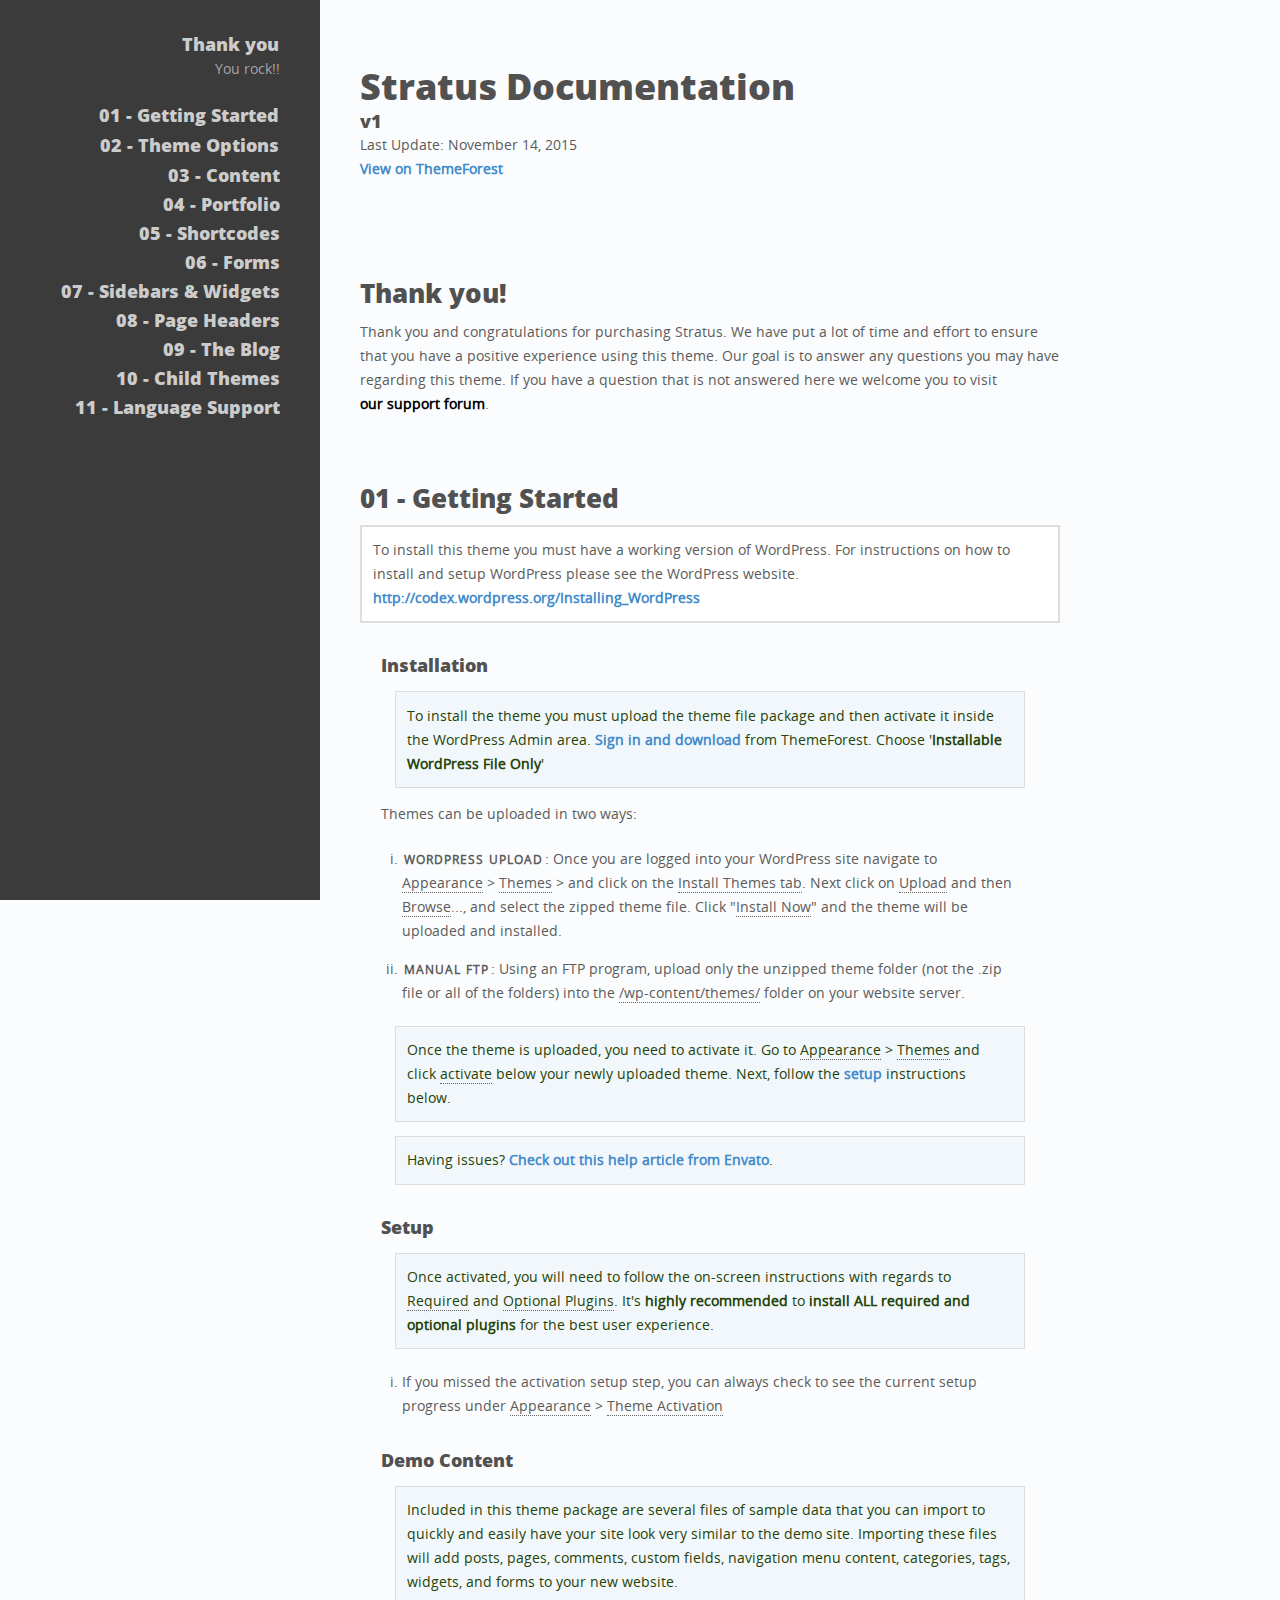
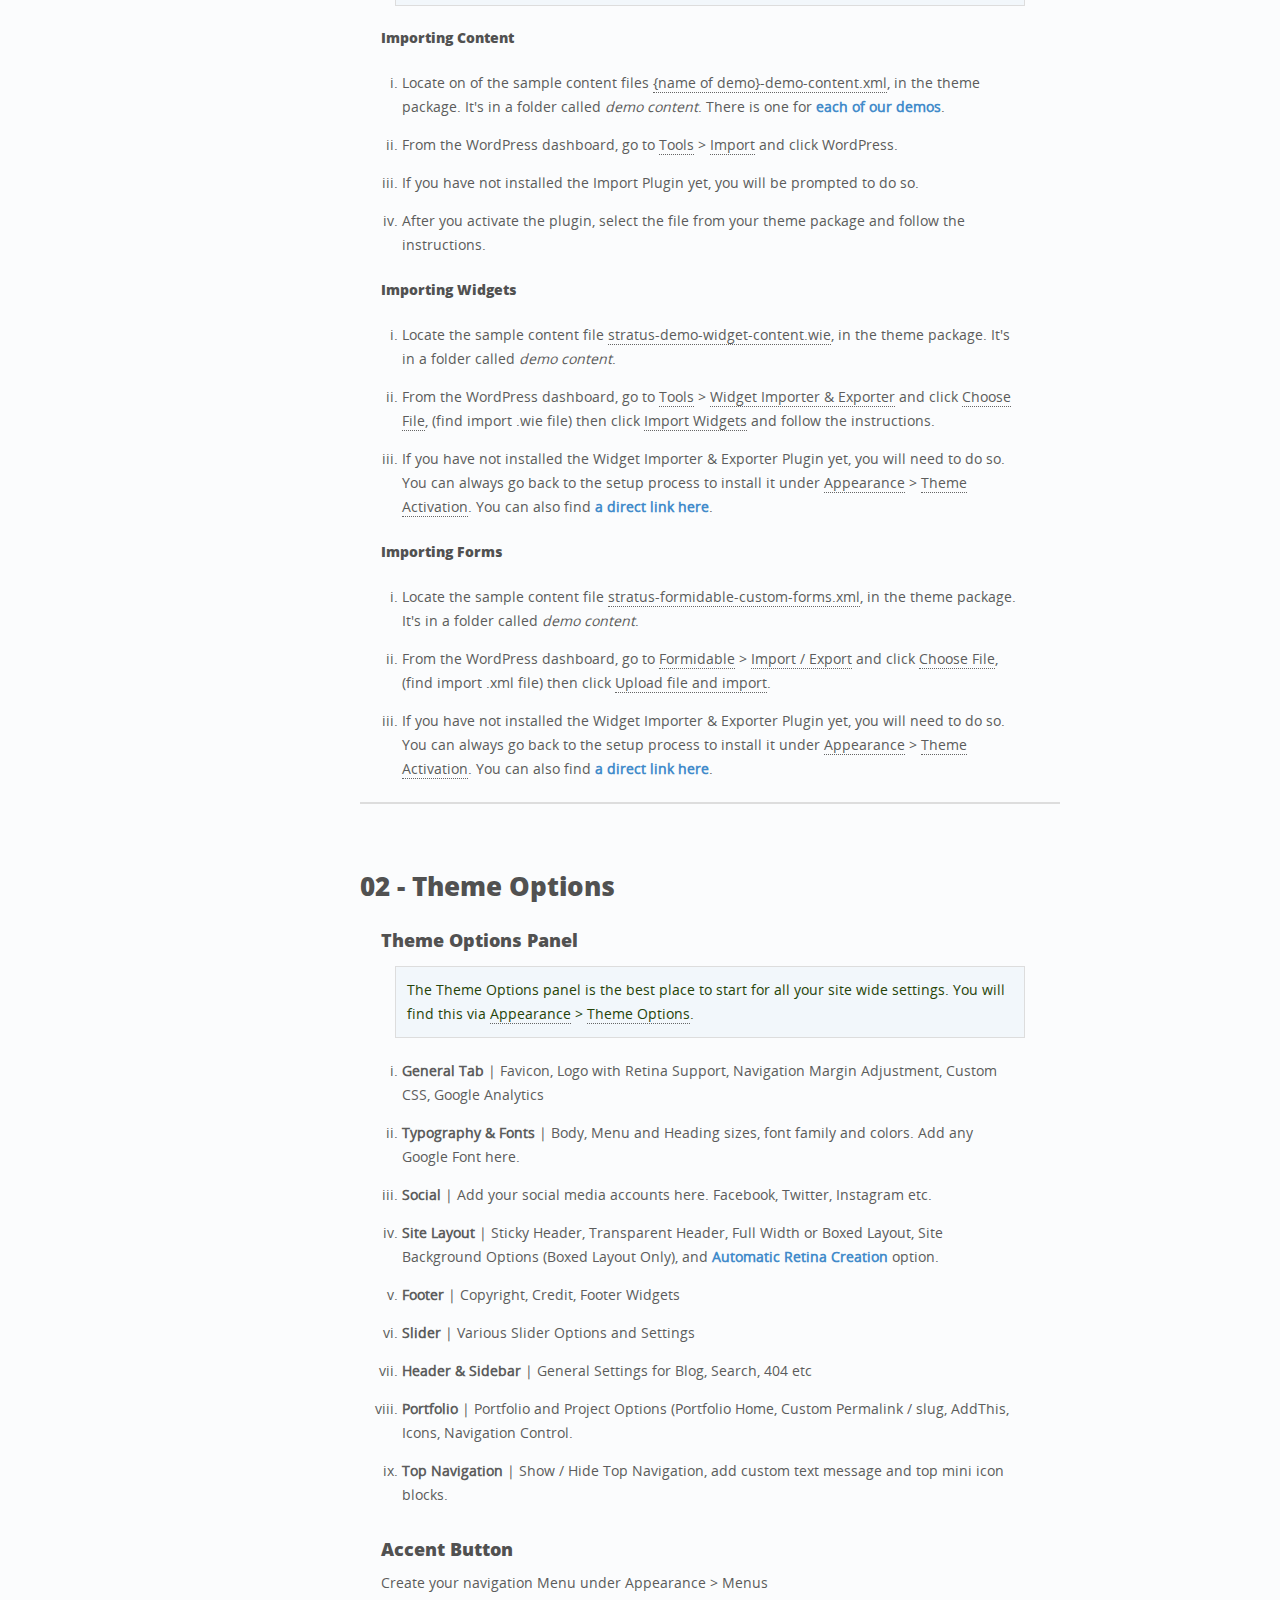
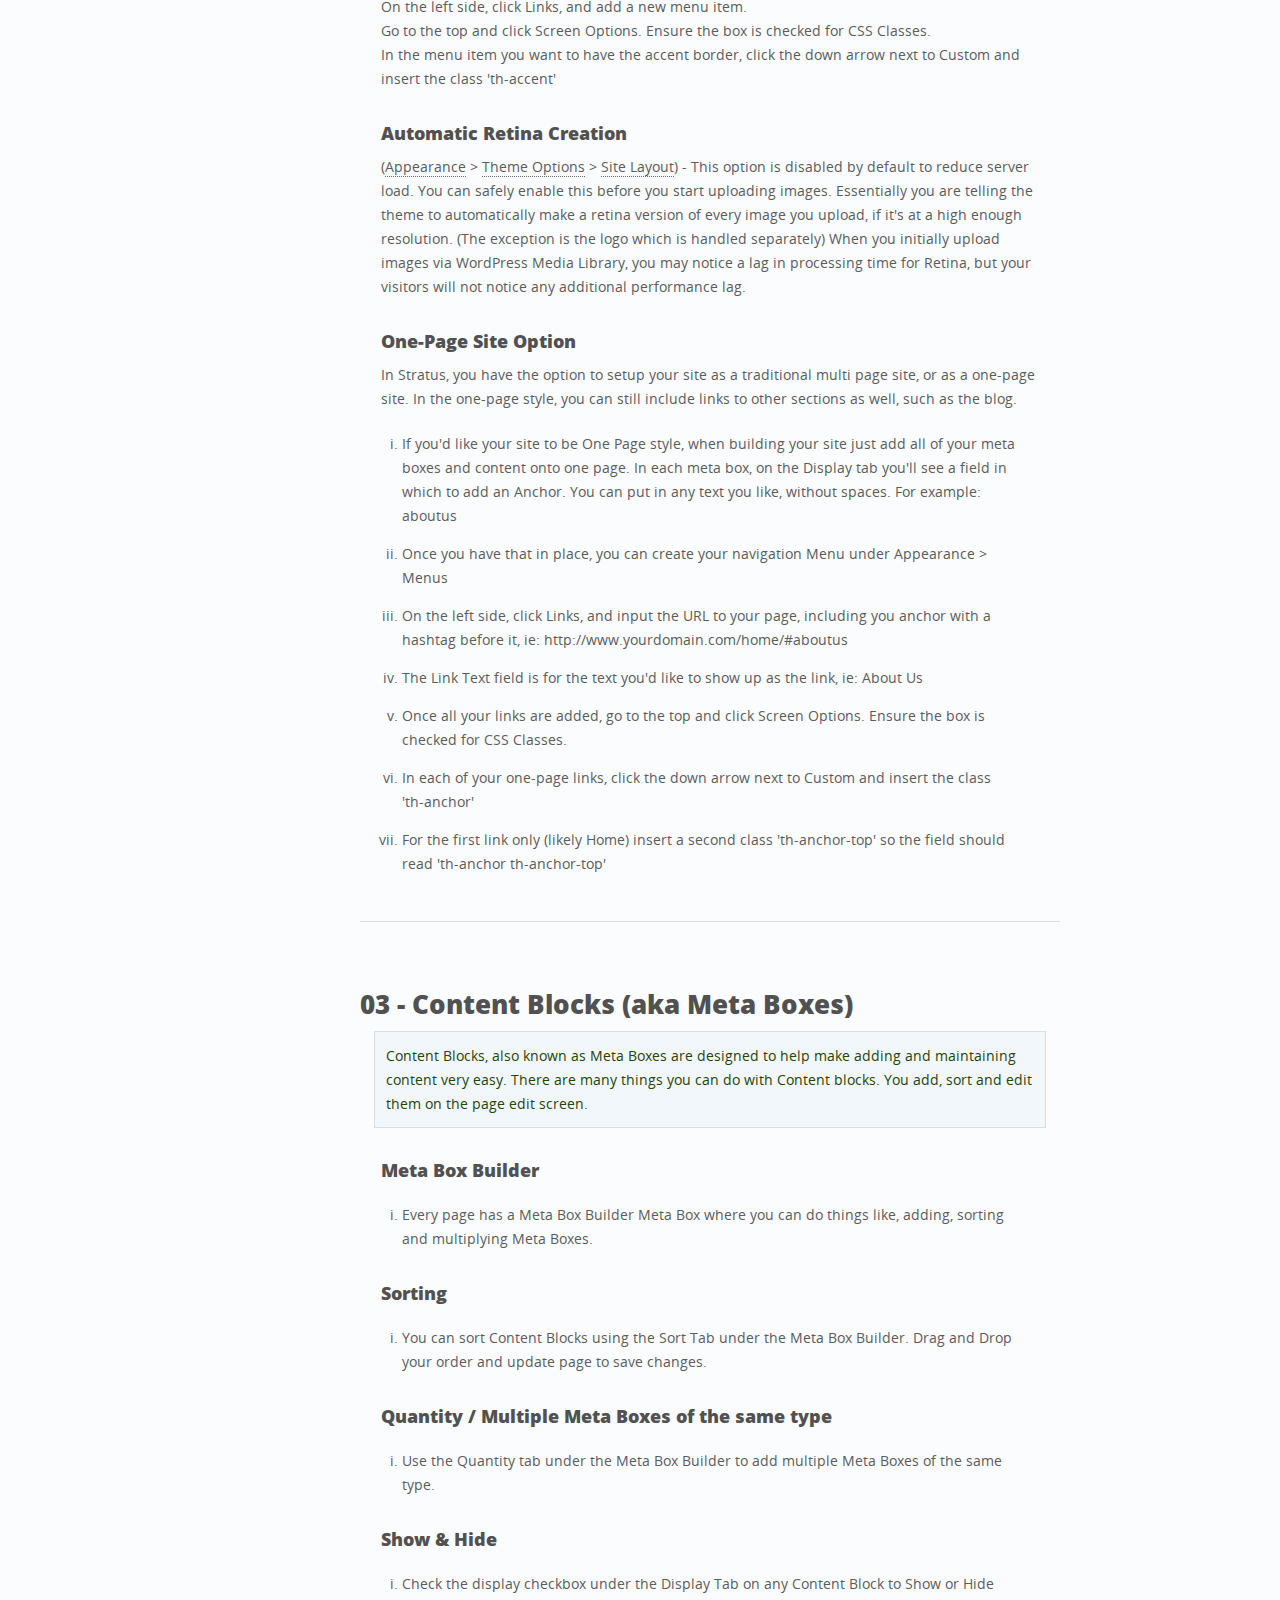
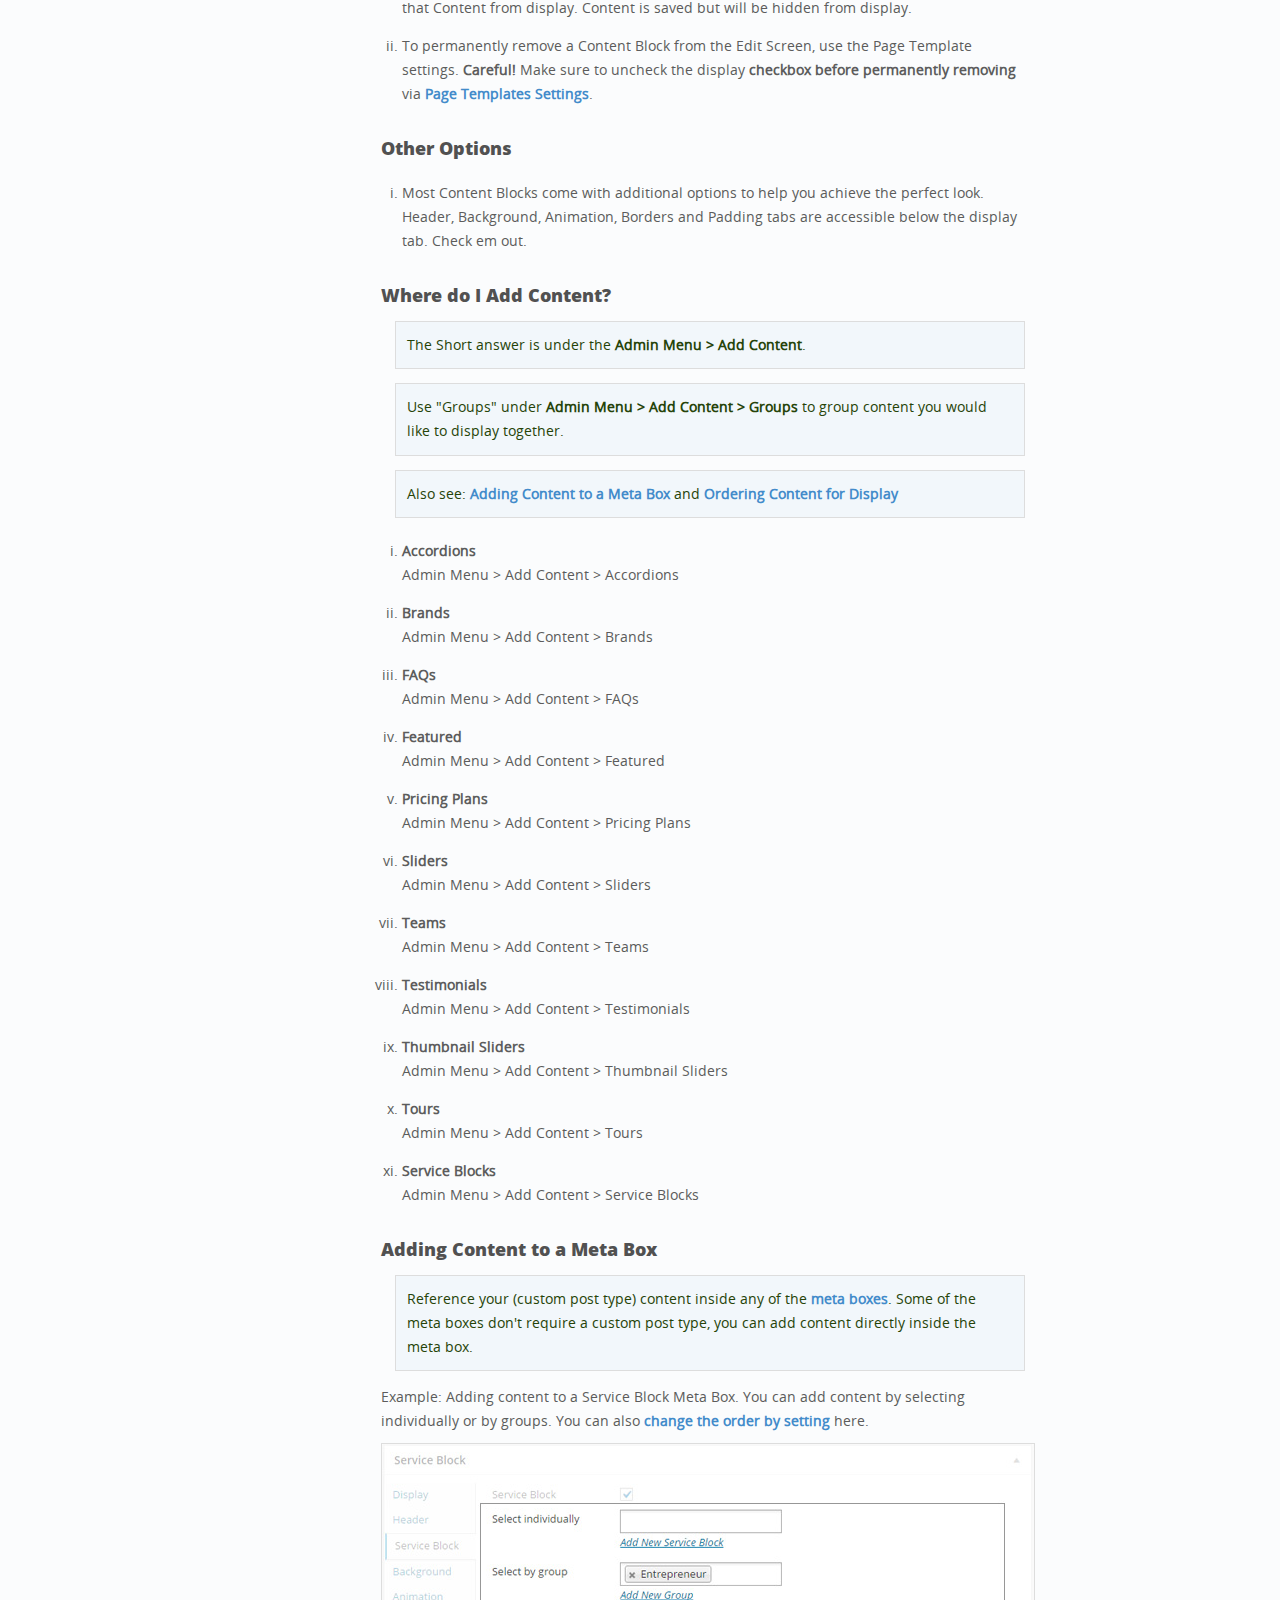
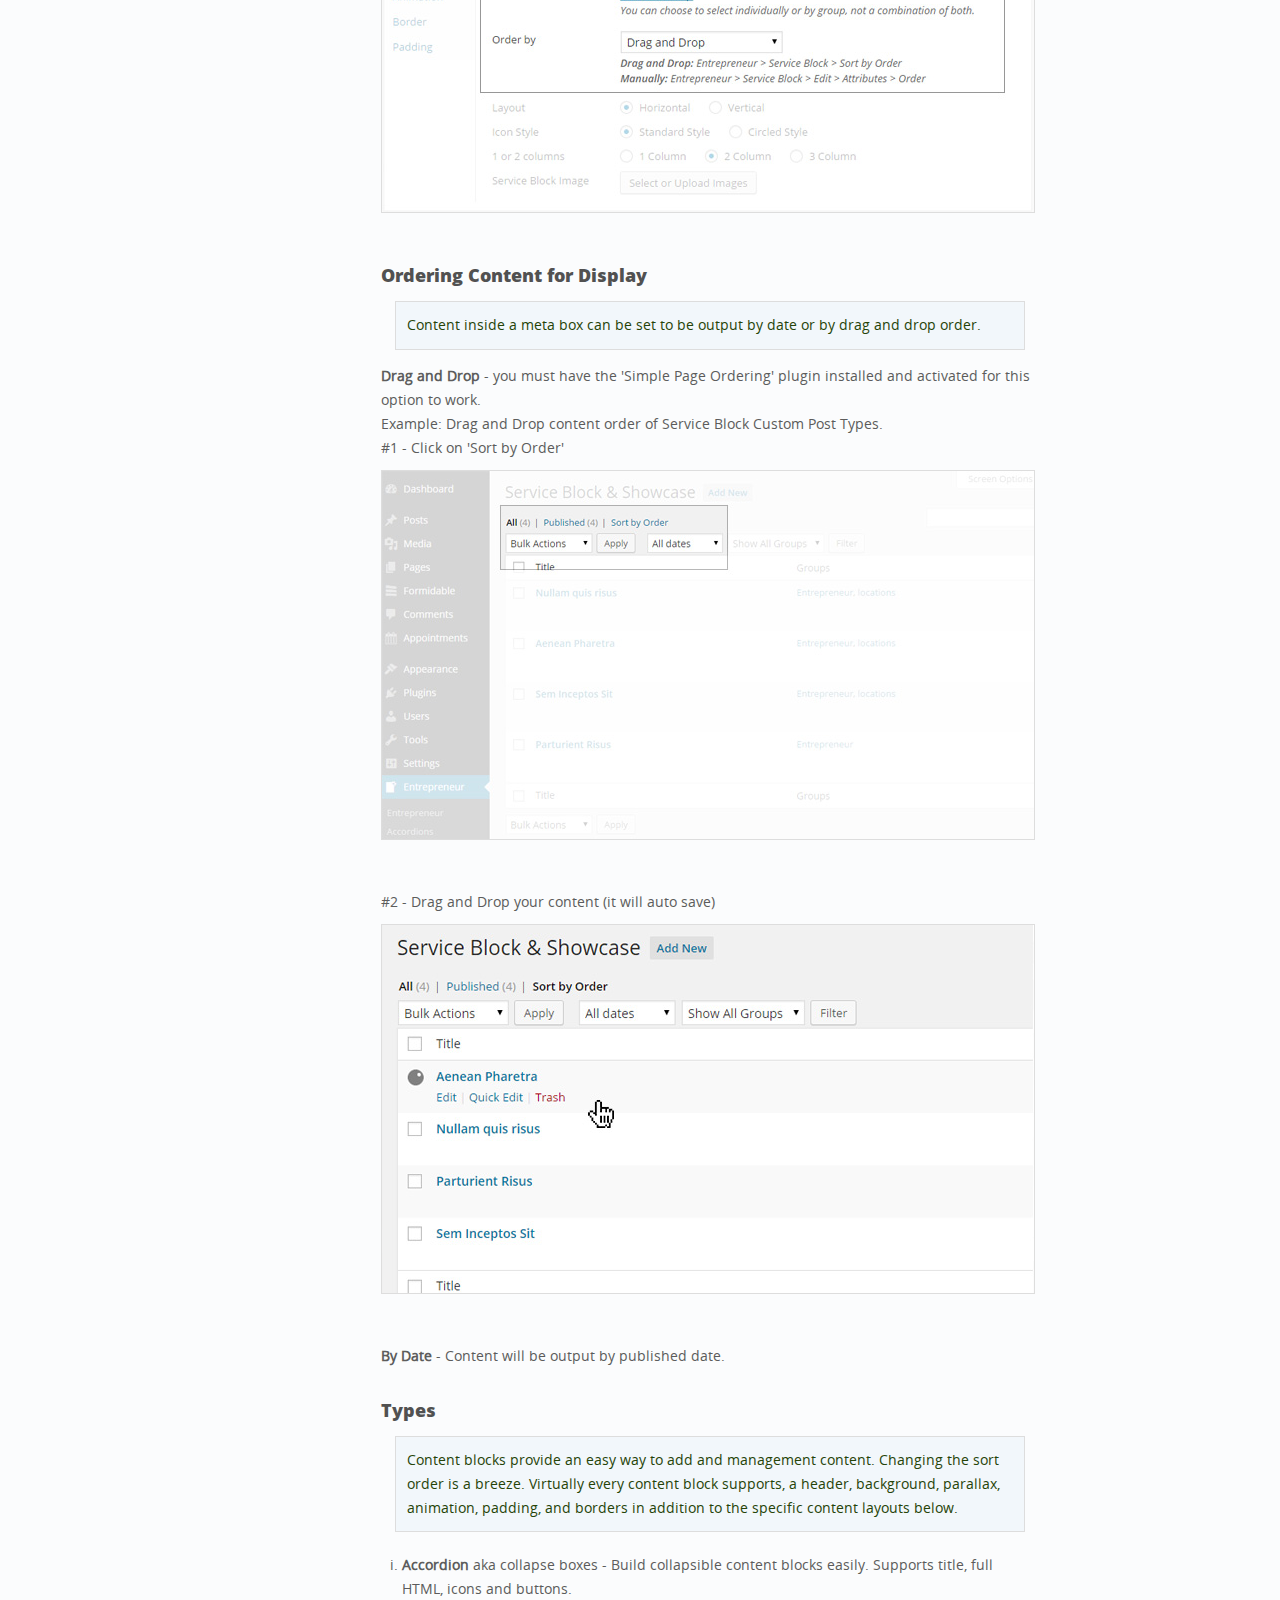
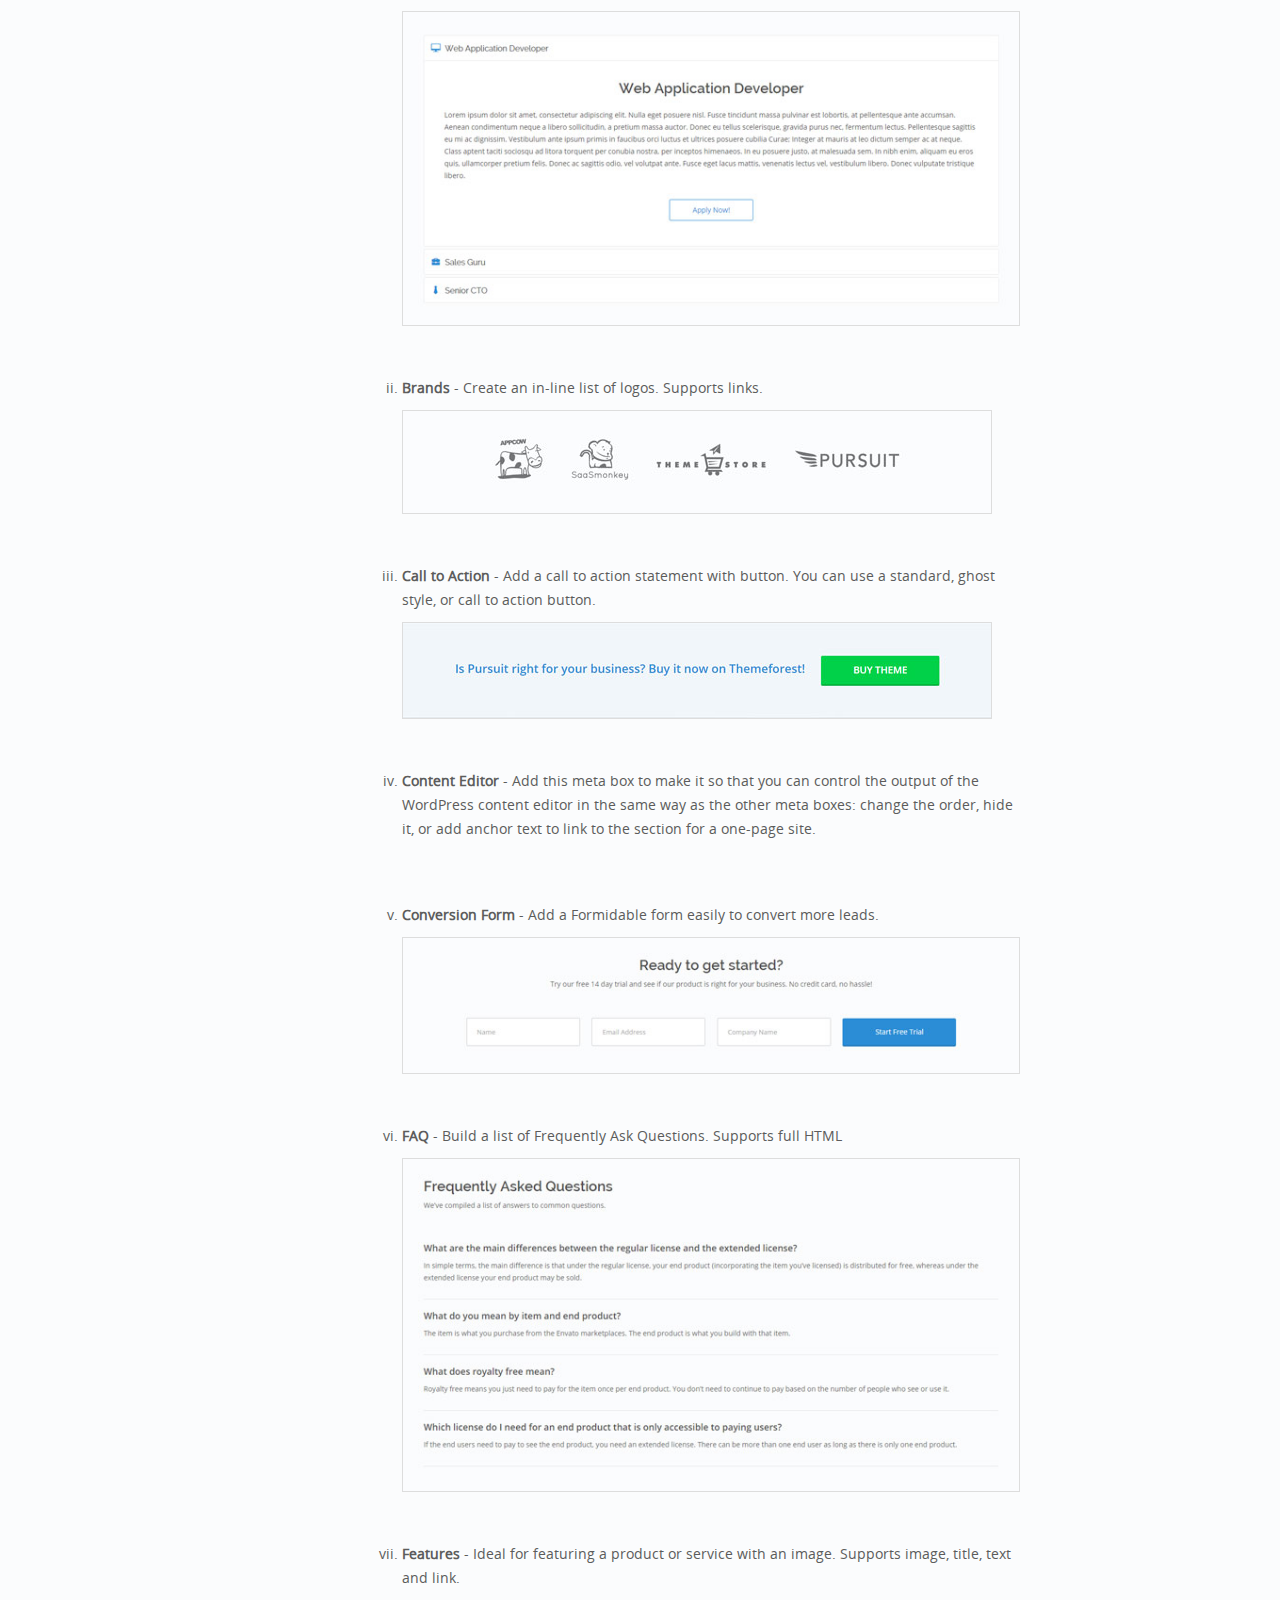
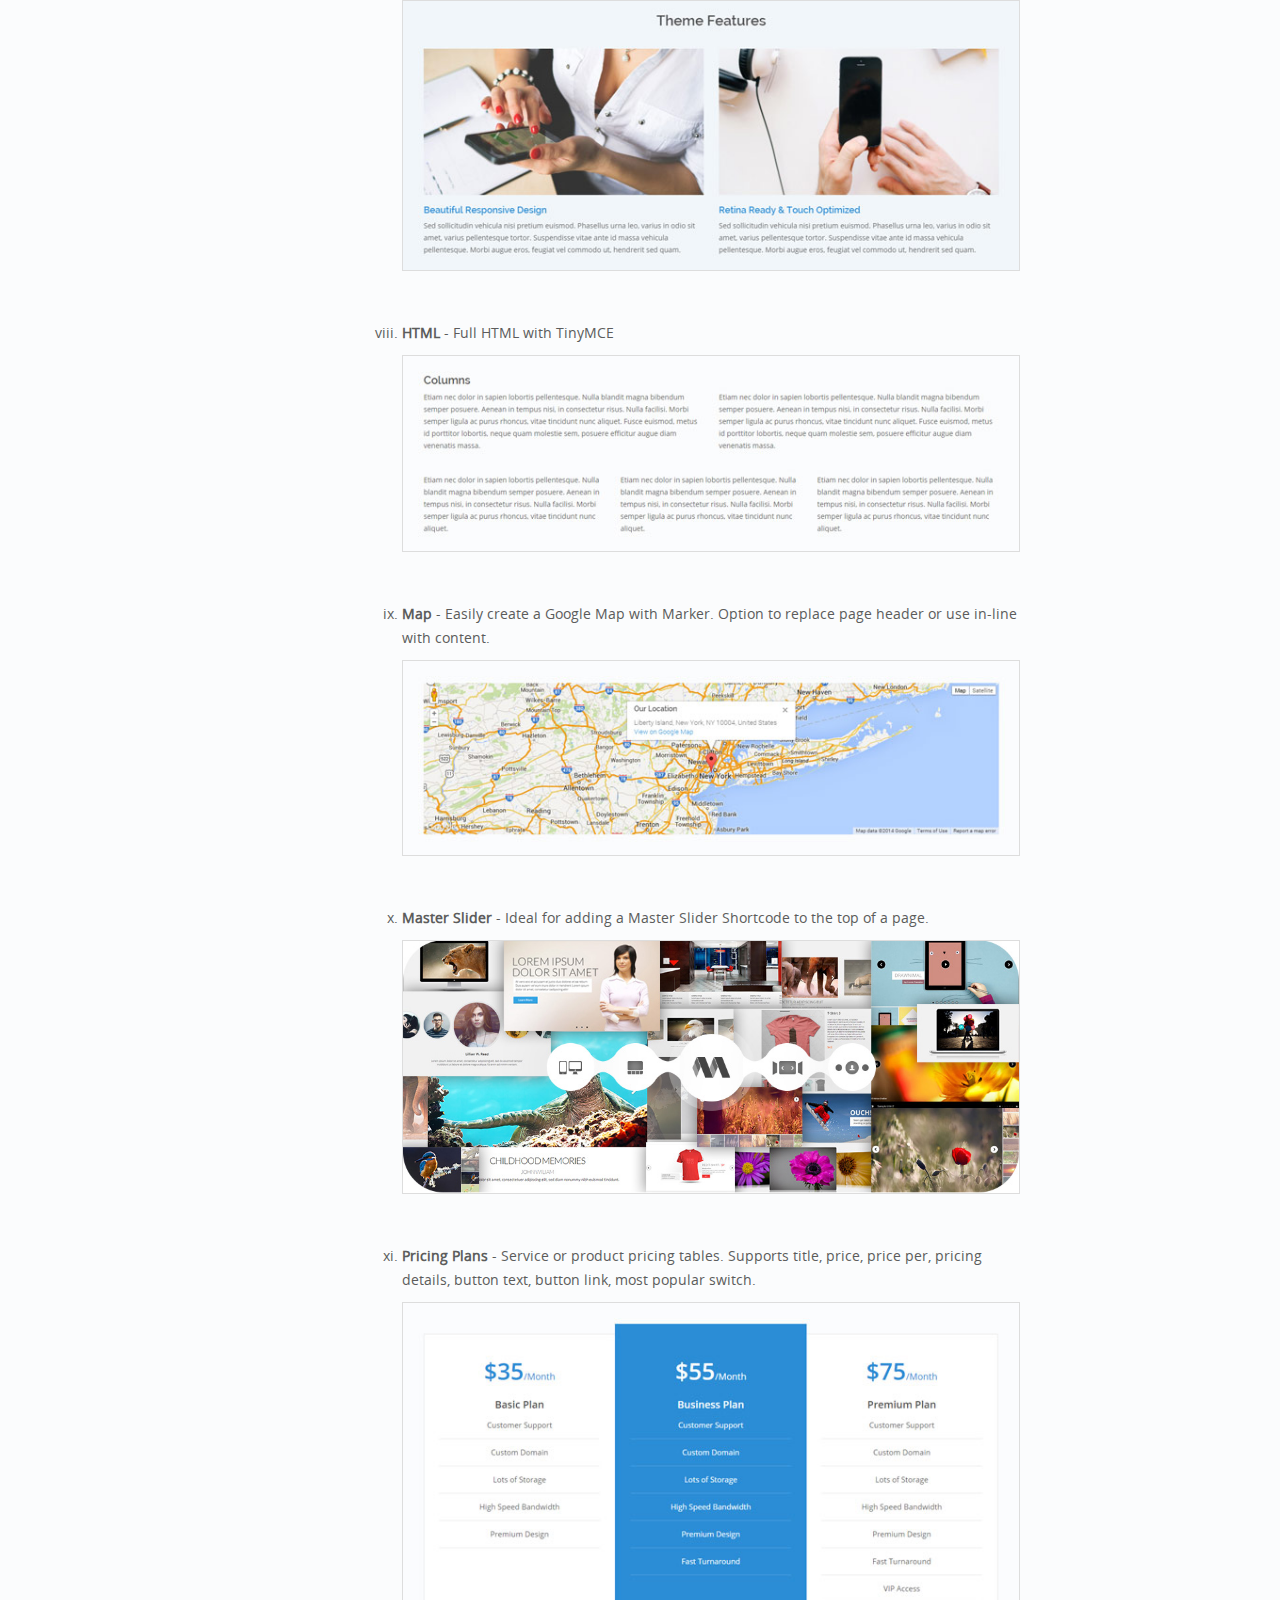
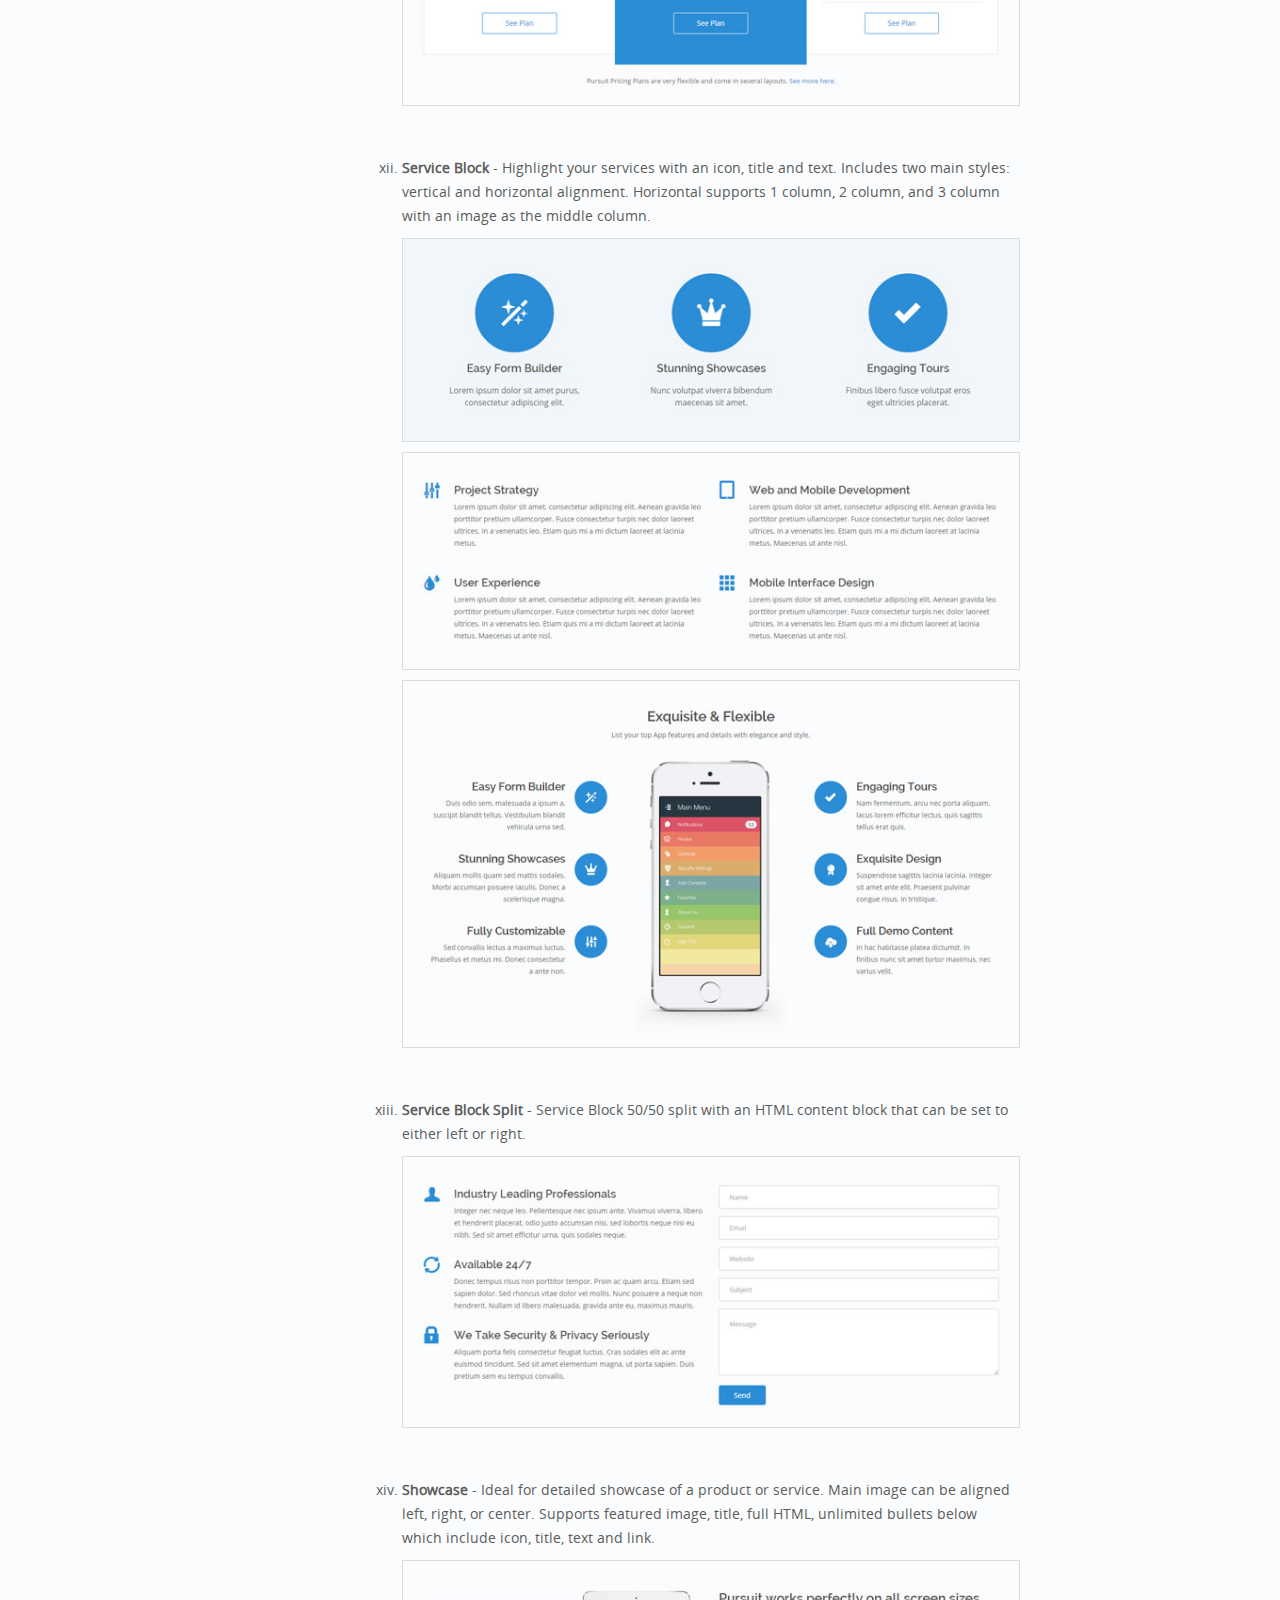
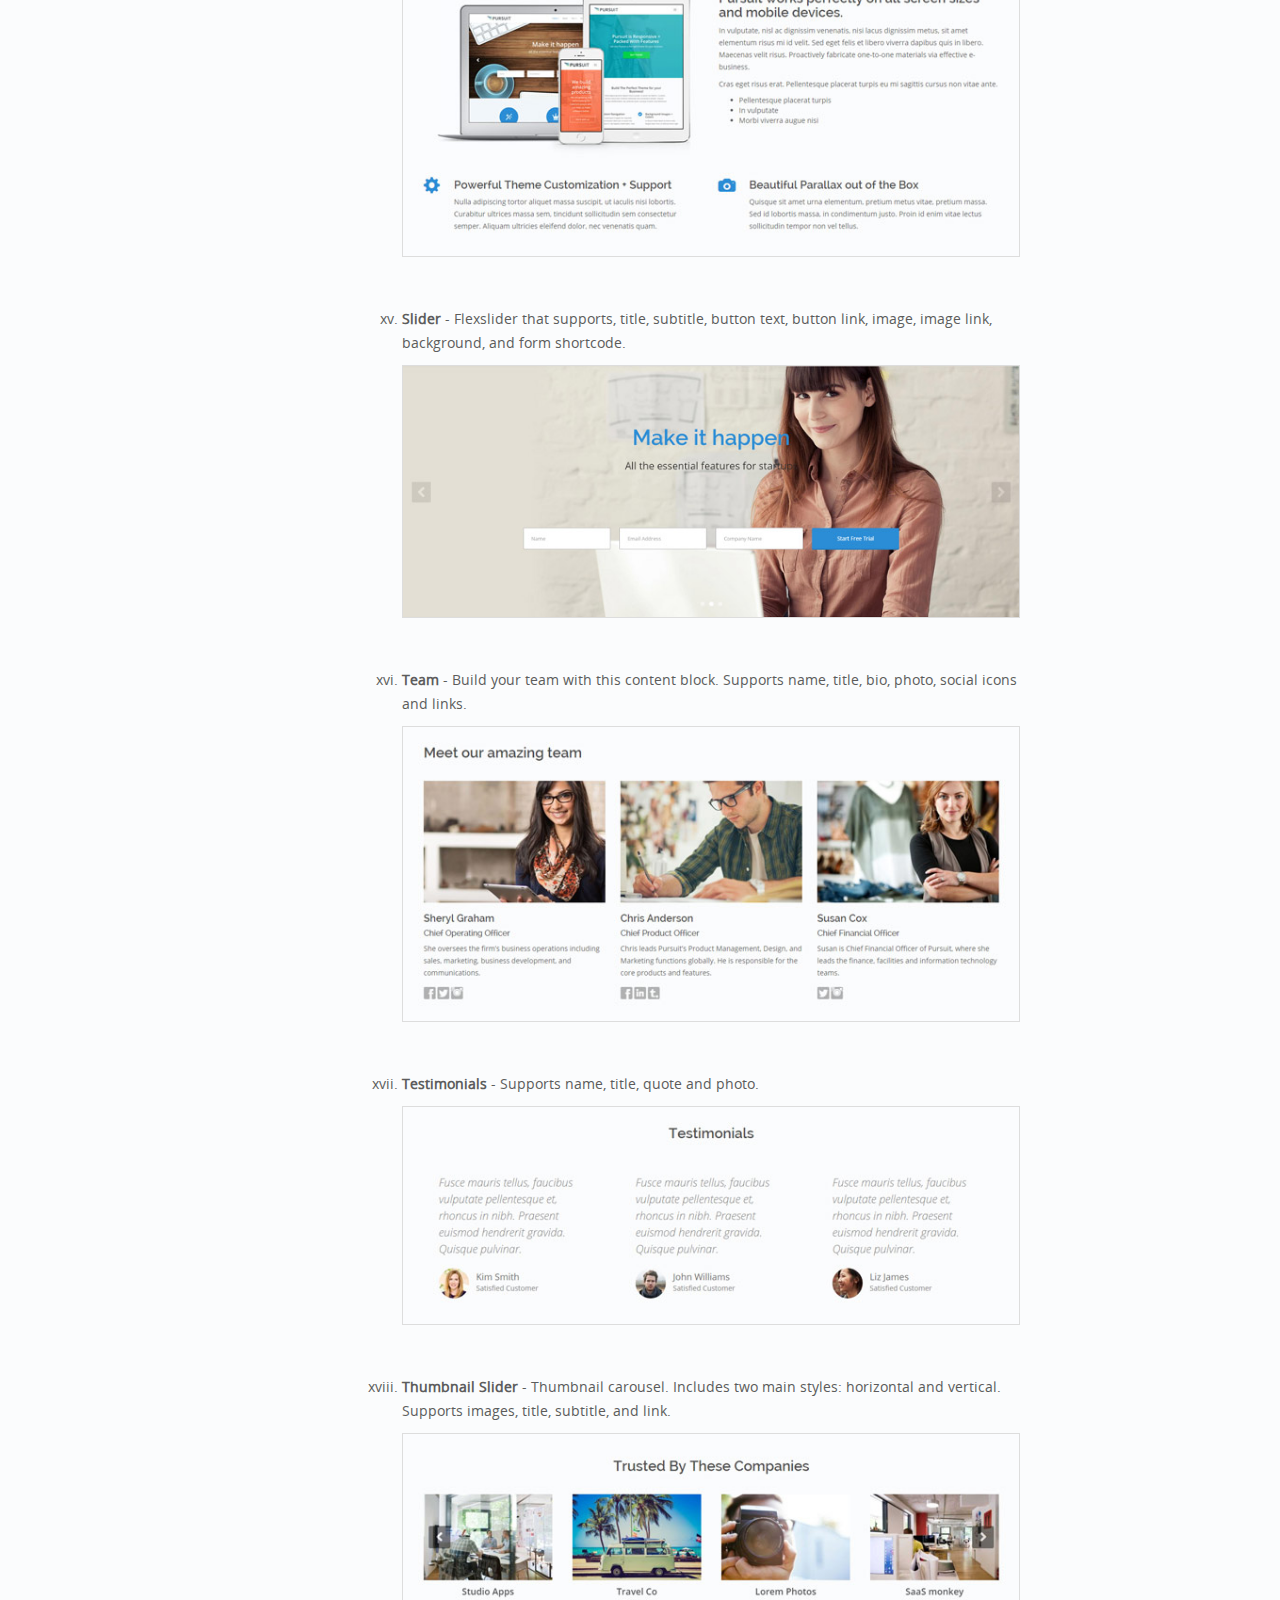
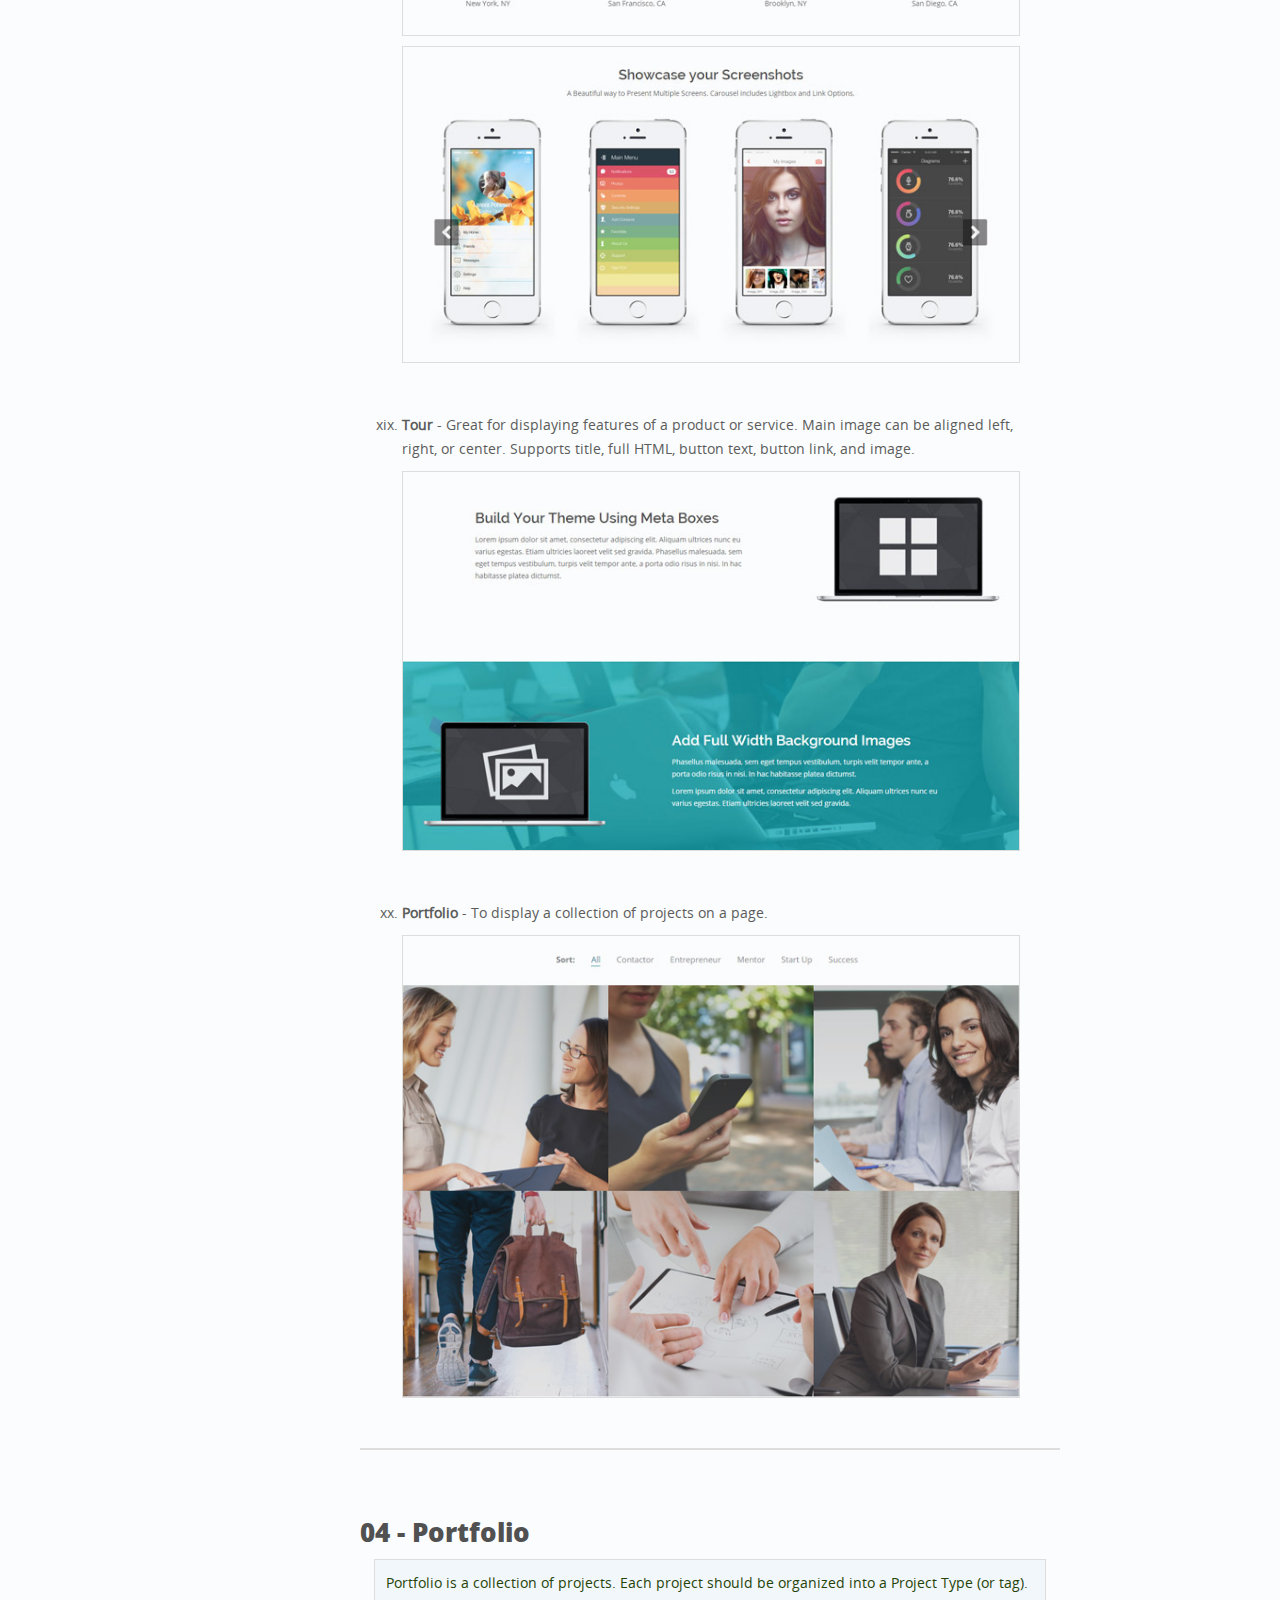
<file: stratus/index.html>
<!doctype html>
<head>

<!-- Meta Tags -->
<meta http-equiv="Pragma" content="no-cache"/>
<meta http-equiv="Content-Type" content="text/html; charset=UTF-8" />
<meta content="Documentation for The Stratus" name="description">

<!--Shortcut icon-->
<link rel="shortcut icon" href="favicon.ico" />

<!-- Style-->
<link rel="stylesheet" href="style.css" />
<link rel="stylesheet" type="text/css" href="print.css" media="print">
<!--[if lt IE 8]><link rel="stylesheet" href="ie.css" type="text/css" media="screen, projection"><![endif]-->
<script src="js/jquery.min.js" ></script>
<script src="js/scrollto.js"></script>
<script src="js/scrollspy.js"></script>
<script src="js/easing.js"></script>
<script src="js/init.js"></script>


<title>Stratus - Documentation | Themovation</title>
</head>

<body>
	<div id="sidebar">
		<ul id="accordion" class="nav">
			<li><div><a href="#thankyou">Thank you</a></div></li>
            	<ul>
                	<li><a href="#thankyou">You rock!!</a></li>
                </ul>
			<li><div><a href="#gettingStarted">01 - Getting Started</a></div></li>
            	<ul>
                	<li><a href="#installation">Installation</a></li>
                    <li><a href="#setup">Setup</a></li>
                    <li><a href="#democontent">Demo Content</a></li>  
                </ul>
             <li><div><a href="#themeoptions">02 - Theme Options</a></div></li>
                <ul>
                    <li><a href="#optionspanel">Theme Options Panel</a></li>
                    <li><a href="#retina">Automatic Retina Creation</a></li>
                    <li><a href="#onepager">One-Page Site Option</a></li>
                </ul>
            <li><a href="#metaboxes">03 - Content</a></li>
                <ul>
                    <li><a href="#metaboxbuilder">Meta Box Builder</a></li>
                    <li><a href="#metaboxsorting">Sorting</a></li>
                    <li><a href="#metaboxquantity">Quantity</a></li>                    
                    <li><a href="#metaboxshowhide">Show &amp; Hide</a></li>
                    <li><a href="#metaboxoptions">Other Options</a></li>
                    <li><a href="#addingcontent">Where do I Add Content?</a></li>
                    <li><a href="#metaboxtypes">Types</a></li>                    
                    
                </ul>
            <li><a href="#portfolio">04 - Portfolio</a></li>
            <ul>
                <li><a href="#addingprojects">Adding Portfolio Projects</a></li>
                <li><a href="#creating_portfolio_template">Creating a portfolio page</a></li>
                <li><a href="#adding_portfolio_metabox">Using the portfolio meta box</a></li>
                <li><a href="#portfolio_settings">Portfolio settings</a></li>
            </ul>
            <li><a href="#shortcodes">05 - Shortcodes</a></li>
                <ul>
                    <li><a href="#howtouseshortcodes">How to use</a></li>
                    <li><a href="#listofshortcodes">List</a></li>
                </ul>
            <li><a href="#forms">06 - Forms</a></li>
                <ul>
                    <li><a href="#formssetup">Getting Setup</a></li>
                </ul>            
            <li><a href="#sidebars">07 - Sidebars &amp; Widgets</a></li>
                <ul>
                    <li><a href="#sidebarorganizing">Organizing</a></li>
                    <li><a href="#footerwidgets">Footer</a></li>
                    <li><a href="#sidebarshowhidealign">Show, Hide and Align</a></li>                                        
                </ul>
            
            <li><a href="#pageheaders">08 - Page Headers</a></li>
                <ul>
                	<li><a href="#pageheaderpage">Pages</a></li>
                    <li><a href="#pageheadermap">Google Map</a></li>
                    <li><a href="#pageheaderblog">Blogs, Search, 404 and Archives</a></li>                    
                </ul>
            
            <li><a href="#blog">09 - The Blog</a></li>
                <ul>
                    <li><a href="#bloggettingstarted">Getting Started</a></li>
                    <li><a href="#blogsetup">Setup without demo import</a></li>
                    <li><a href="#blogcustomheader">Blog Page Headers</a></li>
                </ul>
            
            <li><a href="#childThemes">10 - Child Themes</a></li>
                <ul>
                    <li><a href="#creatingChildTheme">Creating a child theme</a></li>
                </ul>

			<li><a href="#localization">11 - Language Support</a></li>
                <ul>
                    <li><a href="#poedit">Language Translation using Poedit (Free)</a></li>
                    <li><a href="#wpml">Language Translation using WPML (Premium)</a></li>
                </ul>
		</ul>
	</div>
	
	
	<div id="content" data-spy="scroll" data-target="#sidebar" data-offset="50" >
		<div id="intro">
            <h1>Stratus Documentation</h1>
            <h4>v1</h4>
			<div class="clear"></div>
			<span>Last Update: November 14, 2015</span><br />
			<a target="_blank" href="http://themeforest.net/user/Themovation/portfolio?ref=Themovation">View on ThemeForest</a>
		</div>
		
		<div id="documentation">

<h3 id="thankyou">Thank you!</h3>
    <ul>
        <li>Thank you and congratulations for purchasing Stratus. We have put a lot of time and effort to ensure that you have a positive experience using this theme. Our goal is to answer any questions you may have regarding this theme. If you have a question that is not answered here we welcome you to visit <a class="nowrap" href="http://themovation.ticksy.com" target="_blank">our support forum</a>.</li>
    </ul>
	

<h3 id="gettingStarted">01 - Getting Started</h3>
    <p class="info">To install this theme you must have a working version of WordPress. For instructions on how to install and setup WordPress please see the WordPress website. <a href="http://codex.wordpress.org/Installing_WordPress" target="_blank">http://codex.wordpress.org/Installing_WordPress</a></p>
    <ol class="alpha">
        <li>
            <h4 id="installation">Installation</h4>
            <p class="intro">To install the theme you must upload the theme file package and then activate it inside the WordPress Admin area. <a href="http://themeforest.net/downloads" target="_blank">Sign in and download</a> from ThemeForest. Choose '<strong>Installable WordPress File Only</strong>'</p>
            <p>Themes can be uploaded in two ways:</p>
            <ol class="roman">
                <li><span class="caps">WordPress Upload</span>: Once you are logged into your WordPress site navigate to <span class="click">Appearance</span> > <span class="click">Themes</span> > and click on the <span class="click">Install Themes tab</span>. Next click on <span class="click">Upload</span> and then <span class="click">Browse</span>..., and select the zipped theme file. Click "<span class="click">Install Now</span>" and the theme will be uploaded and installed.</li>
                <li><span class="caps">Manual FTP</span>: Using an FTP program, upload only the unzipped theme folder (not the .zip file or all of the folders) into the <span class="click">/wp-content/themes/</span> folder on your website server.</li>
            </ol>
            <p class="intro">Once the theme is uploaded, you need to activate it. Go to <span class="click">Appearance</span> > <span class="click">Themes</span> and click <span class="click">activate</span> below your newly uploaded theme. Next, follow the <a href="#setup">setup</a> instructions below.</p>
            <p class="intro">Having issues? <a href="http://support.envato.com/index.php?/Knowledgebase/Article/View/269" target="_blank">Check out this help article from Envato</a>. </p>
        </li>
        
        <li>
          <h4 id="setup">Setup</h4>
            <p class="intro">Once activated, you will need to follow the on-screen instructions with regards to <span class="click">Required</span> and <span class="click">Optional Plugins</span>. It's <strong>highly recommended</strong> to <strong>install ALL required and optional plugins</strong> for the best user experience.</p>
            <ol class="roman">
                <li>If you missed the activation setup step, you can always check to see the current setup progress under <span class="click">Appearance</span> > <span class="click">Theme Activation</span></li>
            </ol>                    
        </li>
        
        <li>
          <h4 id="democontent">Demo Content</h4>
            <p class="intro">Included in this theme package are several files of sample data that you can import to quickly and easily have your site look very similar to the demo site. Importing these files will add posts, pages, comments, custom fields, navigation menu content, categories, tags, widgets, and forms to your new website.</p>
            <h2>Importing Content</h2>
            <ol class="roman">
                <li>Locate on of the sample content files <span class="click">{name of demo}-demo-content.xml</span>, in the theme package. It's in a folder called <em>demo content</em>. There is one for <a href="http://demo.themovation.com/landing/stratus/index.html" target="_blank"> each of our demos</a>.</li>
                <li>From the WordPress dashboard, go to <span class="click">Tools</span> > <span class="click">Import</span> and click WordPress.</li>
                <li>If you have not installed the Import Plugin yet, you will be prompted to do so.</li>
                <li>After you activate the plugin, select the file from your theme package and follow the instructions.</li>
            </ol>
            <h2>Importing Widgets</h2>
            <ol class="roman">
                <li>Locate the sample content file <span class="click">stratus-demo-widget-content.wie</span>, in the theme package. It's in a folder called <em>demo content</em>.</li>
                <li>From the WordPress dashboard, go to <span class="click">Tools</span> > <span class="click">Widget Importer & Exporter</span> and click <span class="click">Choose File</span>, (find import .wie file) then click <span class="click">Import Widgets</span> and follow the instructions.</li>
                <li>If you have not installed the Widget Importer & Exporter Plugin yet, you will need to do so. You can always go back to the setup process to install it under <span class="click">Appearance</span> > <span class="click">Theme Activation</span>. You can also find <a href="http://wordpress.org/plugins/widget-importer-exporter/" target="_blank">a direct link here</a>.</li>
            </ol> 
            <h2 id="importforms">Importing Forms</h2>
            <ol class="roman">
                <li>Locate the sample content file <span class="click">stratus-formidable-custom-forms.xml</span>, in the theme package. It's in a folder called <em>demo content</em>.</li>
                <li>From the WordPress dashboard, go to <span class="click">Formidable</span> > <span class="click">Import / Export</span> and click <span class="click">Choose File</span>, (find import .xml file) then click <span class="click">Upload file and import</span>.</li>
                <li>If you have not installed the Widget Importer & Exporter Plugin yet, you will need to do so. You can always go back to the setup process to install it under <span class="click">Appearance</span> > <span class="click">Theme Activation</span>. You can also find <a href="https://wordpress.org/plugins/formidable/" target="_blank">a direct link here</a>.</li>
            </ol>                                     					            
        </li>
        
    </ol>
<hr>
<h3 id="themeoptions">02 - Theme Options</h3>
    <ol class="alpha">        
        <li>
        	<h4 id="optionspanel">Theme Options Panel</h4>
            <p class="intro">The Theme Options panel is the best place to start for all your site wide settings. You will find this via <span class="click">Appearance</span> > <span class="click">Theme Options</span>.</p>
            <ol class="roman">
               <li><strong>General Tab</strong> | Favicon, Logo with Retina Support, Navigation Margin Adjustment, Custom CSS, Google Analytics</li>
               <li><strong>Typography &amp; Fonts</strong> | Body, Menu and Heading sizes, font family and colors. Add any Google Font here.</li>

               <li><strong>Social</strong> | Add your social media accounts here. Facebook, Twitter, Instagram etc.</li>
               <li><strong>Site Layout</strong> | Sticky Header, Transparent Header, Full Width or Boxed Layout, Site Background Options (Boxed Layout Only), and <a href="#retina">Automatic Retina Creation</a> option.</li>
               <li><strong>Footer</strong> | Copyright, Credit, Footer Widgets</li>
               <li><strong>Slider</strong> | Various Slider Options and Settings</li>
               <li><strong>Header & Sidebar</strong> | General Settings for Blog, Search, 404 etc</li>
                <li><strong>Portfolio</strong> | Portfolio and Project Options (Portfolio Home, Custom Permalink / slug, AddThis, Icons, Navigation Control. </li>
                <li><strong>Top Navigation</strong> | Show / Hide Top Navigation, add custom text message and top mini icon blocks. </li>
          	</ol>

            <h4 id="accent_button">Accent Button</h4>
            <ul>
                <li>Create your navigation Menu under Appearance > Menus</li>
                <li>On the left side, click Links, and add a new menu item.</li>
                <li>Go to the top and click Screen Options. Ensure the box is checked for CSS Classes.</li>
                <li>In the menu item you want to have the accent border, click the down arrow next to Custom and insert the class <span class="nowrap">'th-accent'</span></li>
            </ul>
            
            <h4 id="retina">Automatic Retina Creation</h4>
			<ul>
            	<li>(<span class="click">Appearance</span> > <span class="click">Theme Options</span> > <span class="click">Site Layout</span>) - This option is disabled by default to reduce server load. You can safely enable this before you start uploading images. Essentially you are telling the theme to automatically make a retina version of every image you upload, if it's at a high enough resolution. (The exception is the logo which is handled separately) When you initially upload images via WordPress Media Library, you may notice a lag in processing time for Retina, but your visitors will not notice any additional performance lag.</li>
			</ul>
            
            <h4 id="onepager">One-Page Site Option</h4>
			<ul>
            	<li>In Stratus, you have the option to setup your site as a traditional multi page site, or as a one-page site. In the one-page style, you can still include links to other sections as well, such as the blog.</li>
			</ul>
            <ol class="roman"> 
            	<li>If you'd like your site to be One Page style, when building your site just add all of your meta boxes and content onto one page. In each meta box, on the Display tab you'll see a field in which to add an Anchor. You can put in any text you like, without spaces. For example: aboutus</li>
				<li>Once you have that in place, you can create your navigation Menu under Appearance > Menus</li>
                <li>On the left side, click Links, and input the URL to your page, including you anchor with a hashtag before it, ie: http://www.yourdomain.com/home/#aboutus</li>
                <li>The Link Text field is for the text you'd like to show up as the link, ie: About Us</li>
				<li>Once all your links are added, go to the top and click Screen Options. Ensure the box is checked for CSS Classes.</li>
                <li>In each of your one-page links, click the down arrow next to Custom and insert the class <span class="nowrap">'th-anchor'</span></li>
                <li>For the first link only (likely Home) insert a second class <span class="nowrap">'th-anchor-top'</span> so the field should read 'th-anchor th-anchor-top'</li>
            </ol>
        </li>
    </ol>
<br />
<hr>

<h3 id="metaboxes">03 - Content Blocks (aka Meta Boxes)</h3>
<p class="intro">Content Blocks, also known as Meta Boxes are designed to help make adding and maintaining content very easy. There are many things you can do with Content blocks. You add, sort and edit them on the page edit screen.</p>
    <ol class="alpha">
        <li>            
            <h4 id="metaboxbuilder">Meta Box Builder</h4>
			<ol class="roman">
            	<li>Every page has a Meta Box Builder Meta Box where you can do things like, adding, sorting and multiplying Meta Boxes.</li>
            </ol>
            
            <h4 id="metaboxsorting">Sorting</h4>
			<ol class="roman">
            	<li>You can sort Content Blocks using the Sort Tab under the Meta Box Builder. Drag and Drop your order and update page to save changes.</li>
            </ol>
            
             <h4 id="metaboxquantity">Quantity / Multiple Meta Boxes of the same type</h4>
			<ol class="roman">
            	<li>Use the Quantity tab under the Meta Box Builder to add multiple Meta Boxes of the same type.</li>
            </ol>
            
            <h4 id="metaboxshowhide">Show &amp; Hide</h4>
            <ol class="roman">
            	<li>Check the display checkbox under the Display Tab on any Content Block to Show or Hide that Content from display. Content is saved but will be hidden from display.</li>
	            <li>To permanently remove a Content Block from the Edit Screen, use the Page Template settings. <strong>Careful!</strong> Make sure to uncheck the display <strong>checkbox before permanently removing</strong> via <a href="#pagetemplates">Page Templates Settings</a>.</li>
            </ol>
            
            <h4 id="metaboxoptions">Other Options</h4>
            <ol class="roman">
	            <li>Most Content Blocks come with additional options to help you achieve the perfect look. Header, Background, Animation, Borders and Padding tabs are accessible below the display tab. Check em out.</li>
            </ol>

            <h4 id="addingcontent">Where do I Add Content?</h4>
            <p class="intro">The Short answer is under the <strong>Admin Menu > Add Content</strong>.</p>

            <p class="intro">Use "Groups" under <strong>Admin Menu > Add Content > Groups</strong> to group content you would like to display together.</p>

            <p class="intro">Also see: <a href="#addingcontenttopage">Adding Content to a Meta Box</a> and <a href="#draganddrop">Ordering Content for Display</a></p>


            <ol class="roman">
                <li>
                    <strong>Accordions</strong>
                    <br>
                    Admin Menu > Add Content > Accordions
                </li>
                <li>
                    <strong>Brands</strong>
                    <br>
                    Admin Menu > Add Content > Brands
                </li>
                <li>
                    <strong>FAQs</strong>
                    <br>
                    Admin Menu > Add Content > FAQs
                </li>
                <li>
                    <strong>Featured</strong>
                    <br>
                    Admin Menu > Add Content > Featured
                </li>
                <li>
                    <strong>Pricing Plans</strong>
                    <br>
                    Admin Menu > Add Content > Pricing Plans
                </li>
                <li>
                    <strong>Sliders</strong>
                    <br>
                    Admin Menu > Add Content > Sliders
                </li>
                <li>
                    <strong>Teams</strong>
                    <br>
                    Admin Menu > Add Content > Teams
                </li>
                <li>
                    <strong>Testimonials</strong>
                    <br>
                    Admin Menu > Add Content > Testimonials
                </li>
                <li>
                    <strong>Thumbnail Sliders</strong>
                    <br>
                    Admin Menu > Add Content > Thumbnail Sliders
                </li>
                <li>
                    <strong>Tours</strong>
                    <br>
                    Admin Menu > Add Content > Tours
                </li>
                <li>
                    <strong>Service Blocks</strong>
                    <br>
                    Admin Menu > Add Content > Service Blocks
                </li>
            </ol>

            <h4 id="addingcontenttopage">Adding Content to a Meta Box</h4>
            <p class="intro">Reference your (custom post type) content inside any of the <a href="#metaboxtypes">meta boxes</a>. Some of the meta boxes don't require a custom post type, you can add content directly inside the meta box.</p>
            <p>Example: Adding content to a Service Block Meta Box. You can add content by selecting individually or by groups. You can also <a href="#draganddrop">change the order by setting</a> here.</p>
            <img class="img-responsive img-meta" src="img/adding-content-to-metabox.jpg" />

            <h4 id="draganddrop">Ordering Content for Display</h4>
            <p class="intro">Content inside a meta box can be set to be output by date or by drag and drop order.</p>
            <p><strong>Drag and Drop</strong> - you must have the 'Simple Page Ordering' plugin installed and activated for this option to work.</p>
            <p>Example: Drag and Drop content order of Service Block Custom Post Types.</p>
            <p>#1 - Click on 'Sort by Order'</p>
            <img class="img-responsive img-meta" src="img/orderby-content.jpg" />
            <p>#2 - Drag and Drop your content (it will auto save)</p>
            <img class="img-responsive img-meta" src="img/orderby-dragndrop.jpg" />
            <p><strong>By Date</strong> - Content will be output by published date.</p>



            <h4 id="metaboxtypes">Types</h4>
            <p class="intro">Content blocks provide an easy way to add and management content. Changing the sort order is a breeze. Virtually every content block supports, a header, background, parallax, animation, padding, and borders in addition to the specific content layouts below.</p>
            <ol class="roman">
                <li>
                	<strong>Accordion</strong> aka collapse boxes - Build collapsible content blocks easily. Supports title, full HTML, icons and buttons.
                	<img class="img-responsive img-meta" src="img/metabox-accordion.jpg" />
                </li>
                <li>
                	<strong>Brands</strong> - Create an in-line list of logos. Supports links.
                	<img class="img-responsive img-meta" src="img/metabox-brands-2.jpg" />                    
                </li>
                <li>
                	<strong>Call to Action</strong> - Add a call to action statement with button. You can use a standard, ghost style, or call to action button.
                	<img class="img-responsive img-meta" src="img/metabox-cta-2.jpg" />                    
				</li>
				<li>
                	<strong>Content Editor</strong> - Add this meta box to make it so that you can control the output of the WordPress content editor in the same way as the other meta boxes: change the order, hide it, or add anchor text to link to the section for a one-page site.
					<br /><br /><br />                   
                </li>
                <li>
                	<strong>Conversion Form</strong> - Add a Formidable form easily to convert more leads.
                	<img class="img-responsive img-meta" src="img/metabox-conversion.jpg" />                    
                </li>
                <li>
                	<strong>FAQ</strong> - Build a list of Frequently Ask Questions. Supports full HTML
                	<img class="img-responsive img-meta" src="img/metabox-faq.jpg" />                    
                </li>
                <li>
                	<strong>Features</strong> - Ideal for featuring a product or service with an image. Supports image, title, text and link.
                	<img class="img-responsive img-meta" src="img/metabox-features.jpg" />
                </li>
                <li>
                	<strong>HTML</strong> - Full HTML with TinyMCE
                	<img class="img-responsive img-meta" src="img/metabox-html.jpg" />
                </li>
                <li>
                	<strong>Map</strong> - Easily create a Google Map with Marker. Option to replace page header or use in-line with content.
                	<img class="img-responsive img-meta" src="img/metabox-map.jpg" />                    
                </li>
                <li>
                    <strong>Master Slider</strong> - Ideal for adding a Master Slider Shortcode to the top of a page.
                    <img class="img-responsive img-meta" src="img/metabox-master-slider.jpg" />
                </li>
                <li>
                	<strong>Pricing Plans</strong> - Service or product pricing tables. Supports title, price, price per, pricing details, button text, button link, most popular switch.
                	<img class="img-responsive img-meta" src="img/metabox-pricing.jpg" />
                </li>
                <li>
                	<strong>Service Block</strong> - Highlight your services with an icon, title and text. Includes two main styles: vertical and horizontal alignment. Horizontal supports 1 column, 2 column, and 3 column with an image as the middle column.
                	<img class="img-responsive img-meta meta-first" src="img/metabox-icon-blocks.jpg" />
                	<img class="img-responsive img-meta meta-first" src="img/metabox-service-blocks.jpg" />
                	<img class="img-responsive img-meta" src="img/metabox-service-app.jpg" />
                </li>
                <li>
                	<strong>Service Block Split</strong> - Service Block 50/50 split with an HTML content block that can be set to either left or right.
                	<img class="img-responsive img-meta" src="img/metabox-service-split.jpg" />
                </li>
                <li>
                	<strong>Showcase</strong> - Ideal for detailed showcase of a product or service. Main image can be aligned left, right, or center. Supports featured image, title, full HTML, unlimited bullets below which include icon, title, text and link.
                	<img class="img-responsive img-meta" src="img/metabox-showcase.jpg" />
                </li>
                <li>
                	<strong>Slider</strong> - Flexslider that supports, title, subtitle, button text, button link, image, image link, background, and form shortcode.
                	<img class="img-responsive img-meta" src="img/metabox-slider.jpg" />
                </li>
                <li>
                	<strong>Team</strong> - Build your team with this content block. Supports name, title, bio, photo, social icons and links.
                	<img class="img-responsive img-meta" src="img/metabox-team.jpg" />
                </li>
                <li>
                	<strong>Testimonials</strong> - Supports name, title, quote and photo.
                	<img class="img-responsive img-meta" src="img/metabox-testimonials.jpg" />                    
                </li>
                <li>
                	<strong>Thumbnail Slider</strong> - Thumbnail carousel. Includes two main styles: horizontal and vertical. Supports images, title, subtitle, and link.
                	<img class="img-responsive img-meta meta-first" src="img/metabox-thumb-slider.jpg" />
                	<img class="img-responsive img-meta" src="img/metabox-thumb-slider-2.jpg" />
                </li>
                <li>
                	<strong>Tour</strong> - Great for displaying features of a product or service. Main image can be aligned left, right, or center. Supports title, full HTML, button text, button link, and image.
                	<img class="img-responsive img-meta" src="img/metabox-tour.jpg" />
                </li>
                <li>
                    <strong>Portfolio</strong> - To display a collection of projects on a page.
                    <img class="img-responsive img-meta" src="img/metabox-portfolio.jpg" />
                </li>
            </ol>

        </li>
    </ol>
    
<hr>

<h3 id="portfolio">04 - Portfolio</h3>
    <p class="intro">Portfolio is a collection of projects. Each project should be organized into a Project Type (or tag). First you add a project and then you display them as part of a portfoio, using the portfolio template or portfolio meta box. Organizing projects into projects types makes it easier for you to add them to a portfolio.</p>
        <ol class="alpha">
            <li>
                <h4 id="addingprojects">Adding Portfolio Projects</h4>
                <p class="intro">Add new projects via <strong>Admin Menu > Portfolio > Add New</strong>.</p>
                <ol class="roman">
                    <li>Title</li>
                    <li>Description (content editor / wysiwyg)</li>
                    <li>Excerpt - If used, this will override what is displayed on the portfolio hover</li>
                    <li>Featured Image - Displayed on the Project Single and also as the thumbnail on the Portfolio.</li>
                    <li><strong>Project Options Meta Box</strong></li>
                    <li>Show button</li>
                    <li>Show Project Type Icon</li>
                    <li>Alternative Thunbmail Image</li>
                    <li>Enable Lightbox on Portfolio</li>
                </ol>
            </li>
            <li>
                <h4 id="creating_portfolio_template">Creating a Portfolio page</h4>
                <p class="intro">A great and quick option to display a portfolio on a page.</p>
                    <ol class="roman">
                        <li>Add a new Page and choose 'Portfolio - Standard' from the Template Dropdown inside the Page Attributes Meta Box.</li>
                        <li>Configure Settings inside the 'Portfolio Options' meta box.</li>
                        <li>Show Projects Filter Bar - if you want to allow visitors to sort by project type.</li>
                        <li>Filter by Project Type - Will display projects that belong to one or more Project Types that you choose.</li>
                        <li>Projets Per page</li>
                        <li>Number of Columns to Show</li>
                        <li>Order By - Date or Drag and Drop. (<a href="#draganddrop">see how drag and drops works here</a>)</li>
                        <li>Save Changes</li>
                    </ol>
            </li>
            <li>
                <h4 id="adding_portfolio_metabox">Adding a Portfolio meta box</h4>
                <p class="intro">A great option if you want to display a few projects in with other content on a page.</p>
                <ol class="roman">
                    <li>This is part of the <a href="#metaboxbuilder">Meta Box Builder System</a>. Use this link to find out about general meta box settings such as padding, boders etc.</li>
                    <li>Show Projects Filter Bar - if you want to allow visitors to sort by project type.</li>
                    <li>Select individually - Choose specific projects you wish to display.</li>
                    <li>Select by Project Type (Group). - If you have organized your projects in project types, then this option is very handy.</li>
                    <li>Order By - Date or Drag and Drop. (<a href="#draganddrop">see how drag and drops works here</a>)</li>
                    <li>Number of Columns to Show</li>
                    <li>Save Changes</li>
                </ol>
            </li>
            <li>
                <h4 id="portfolio_settings">Portfolio General Settings</h4>
                <p class="intro">Find general settings via <strong>Apperance > Theme Options > Portfolio Tab</strong>.</p>
                <ol class="roman">
                    <li>Portfolio Home - Each Project Pae and a home button. This setting allows you to specify where that buttons goes.</li>
                    <li>Anchor Link - If you would like to anchor down using the portfolio home linke above, specicy your anchor here.</li>
                    <li>Custom Slug - Set your custom permalink / slug here. Default is 'portfolio'</li>
                    <li>AddThis Enable</li>
                    <li>Project Icons - Disable the icon from displaying on hover (portfolio page and meta box)</li>
                    <li>Navigation Control - Disable project prev / next buttons. </li>
                </ol>
            </li>
        </ol>
<hr>

<h3 id="forms">05 - Forms</h3>
<p class="intro">Stratus makes use of the <a target="_blank" href="https://wordpress.org/plugins/formidable/">Formidable plugin</a> to handle all forms in the theme with a nice drag-and-drop interface. When setting up the theme you'll be prompted to install the plugin.</p>
    <ol class="alpha">
        <li>
            <h4 id="formssetup">Getting Setup</h4>
            <ol class="roman">
            	<li>We strongly recommend importing the forms shown in the theme demo if you'd like to include a similar form on your website, as it's the simplest way to get started.</li>
            	<li>You can <a href="#importforms">view this section</a> of the documentation covering the import of the demo forms.</li>
                <li>If you have questions about settings in the plugin, there's a lot of information in the <a target="_blank" href="http://formidablepro.com/knowledgebase/">Formidable Knowledge Base</a>. If you can't find the answer you're looking for, we welcome you to post in <a href="http://support.themovation.com" target="_blank">our support forum</a>.</li>
        	</ol>
        </li>
	</ol>
<hr>

<h3 id="shortcodes">06 - Theme Shortcodes</h3>
    <p class="intro">25 Bootstrap 3 shortcodes will beautify your website</p>
    <ol class="alpha">
        <li>            
            <h4 id="howtouseshortcodes">How to use</h4>
            <p class="intro">Use the shortcode generator tool that is accessible on the TinyMCE editor. Look for the 'Add Shortcode button'.</p>
			<ol class="roman">
            	<li>Click on Add Shortcode</li>
            	<li>Select a shortcode from the dropdown list</li>
                <li>Add your content and use the in-line help for support</li>
                <li>Click the Insert button to add the shortcode into your content</li>
            </ol>
		</li>
        <li>            
            <h4 id="listofshortcodes">List</h4>
			<p class="intro">25 shortcodes based off of Bootstrap 3</p>
            <ol class="roman">
            	<li>Accordion</li>
            	<li>Alert</li>
                <li>Blockquote</li>
                <li>Button - Single</li>
                <li>Button Group</li>
                <li>Button Dropdown</li>
                <li>Carousel / Slider</li>
                <li>Code</li>
                <li>Column</li>
                <li>Drop Cap</li>
                <li>Glyphicons</li>
                <li>Google Map</li>
                <li>Highlighted Text</li>
                <li>Horizontal Description</li>
                <li>Image Shapes</li>
                <li>Jumbotron</li>
                <li>Label</li>
                <li>Lead Text</li>
                <li>Modals</li>
                <li>Page Header</li>
                <li>Panels</li>
                <li>Popovers</li>
                <li>Progress Bars</li>
                <li>Togglable Tabs</li>
                <li>Tooltips</li>
            </ol>
		</li>
    </ol>
    
<hr>

<h3 id="sidebars">07 - Sidebars &amp; Widgets</h3>
    <p class="intro">Stratus comes with a primary sidebar, and up to 4 footer widget areas.</p>
    <ol class="alpha">
        <li>            
            <h4 id="sidebarorganizing">Organizing</h4>
            <p class="intro">Use Widget Logic (a free plugin) to control where sidebars & widgets appear. Widget logic is lightweight, easy to use, and Free. All you need is one sidebar and you define where each widget shows up.</p>
			<ol class="roman">
                <li><strong>Example</strong>: You have two widgets, a form widget and a simple text widget. You want the text widget to show on all sidebars, but you want the form widget to only show on the contact page.</li>
                <li><strong>Solution</strong>: Add the text & form widgets to the primary sidebar and save. Make sure you have installed Widget Logic. Open up the Form Widget in the Primary Sidebar, under 'Widget logic:' enter in the following: is_page('contact'), where contact is the name or your contact page slug. Save.</li>
                <li>Widget logic has many filters using WP conditional logic. It's awesome. Here are some helpful links:</li>
                <li><a href="https://wordpress.org/plugins/widget-logic/" target="_blank">Plugin Homepage</a></li>
                <li><a href="http://codex.wordpress.org/Conditional_Tags" target="_blank">Condition Tags</a> (aka filters)</li>
          </ol>
		</li>
        <li>            
            <h4 id="footerwidgets">Footer</h4>
            <p class="intro">The Footer supports up to 4 widget columns. You can set the number under <span class="click">Appearance</span> > <span class="click">Theme Options</span> > <span class="click">Footer</span></p>
		</li>
         <li>            
            <h4 id="sidebarshowhidealign">Show, Hide and Align</h4>
            <p class="intro">You control if a sidebar diplsays on any page or on posts or the blog homepage.</p>
            <ol class="roman">
                <li><strong>Pages</strong>: All pages have a 'Page Layout' meta box on the edit screen. This allows you to choose a Right, Left or No Sidebar setting.</li>
                <li><strong>Blogs, Search, 404 and Archives</strong> Sidebar Settings are managed under <span class="click">Appearance</span> > <span class="click">Theme Options</span> > <span class="click">Header & Sidebar</span>. Each group has it's own tab.</li>
          	</ol>
		</li>
    </ol>
<hr>

<h3 id="pageheaders">08 - Page Headers</h3>
    <ol class="alpha">
        <li>
          <h4 id="pageheaderpage">Pages</h4>
            <p class="intro">All pages come with a  Page Header Meta Box. You can add a title, subtext, button, background, parallax, animation and padding. </p>
        </li>
        <li>
          <h4 id="pageheadermap">Google Map</h4>
            <p class="intro">Replacing the Page Header with a Google Map is done via the Map Meta Box (Common on the Contact Page). There is an option under the Map tab of the Map Meta Box, 'Replace Header with Map'.</p>
        </li>
        <li>
          <h4 id="pageheaderblog">Blogs, Search, 404 and Archives</h4>
            <p class="intro">Page Header settings for Blogs, Search, 404 and Archives are managed under <span class="click">Appearance</span> > <span class="click">Theme Options</span> > <span class="click">Header & Sidebar</span>. Each group has it's own tab.</p>
        </li>
        
    </ol>
<hr>

<h3 id="blog">09 - The Blog</h3>
    <ol class="alpha">
        <li>
          <h4 id="bloggettingstarted">Getting Started</h4>
            <p class="intro">The easiest way to get started with a blog is to <a href="#democontent">import the demo content</a>. This will create a blog page and display your most recent posts. You can manage page header, sidebar or standard / masonry options for the blog here, <span class="click">Appearance</span> > <span class="click">Theme Options</span> > <span class="click">Header & Sidebar</span></p>
        </li>
        <li>
			<h4 id="blogsetup">Setup a blog without demo content</h4>
            <ol class="roman">
                <li>Create a page for your blog.</li>
                <li>Under <span class="click">Settings</span> > <span class="click">Reading</span> and set 'posts page' to the page you created for your blog.</li>
                <li>To managed page header, sidebar or standard / masonry options, go to <span class="click">Appearance</span> > <span class="click">Theme Options</span> > <span class="click">Header & Sidebar</span>.</li>
            </ol>
        </li>
        <li>
          <h4 id="blogcustomheader">Custom page headers for blog</h4>
            <p class="intro">To use the Full Page Header options, like background, animation, padding, use the 'Standard' or 'Masonry Page Template' from the edit screen of your Blog Page, under the 'Page Attributes' Meta Box.</p>
        </li>
        
    </ol>
<hr>

<h3 id="childThemes">10 - Child Themes</h3>
    <p class="intro">We highly recommend using our Theme Features to get the customized look your are seeking, however as a developer or designer you may want to create a child theme to satisfy your apetite for complete control. In this case, we recommend using our sample Child Theme.</p>
    <ol class="alpha">
        <li>
          <h4 id="creatingChildTheme">Creating a Child Theme</h4>
            <ol class="roman">
                <li>Go to <span class="click">Appearance</span> > <span class="click">Themes</span> > and click on '<em>Activate</em>' under Stratus Child Theme.</li>
                <li>Now you can add and fully customize your own PHP, CSS, JS, and other files you add under the themes/stratus-child/ folder.</li>
                <li>To learn more about using a Child Theme please visit the <a href="http://codex.wordpress.org/Child_Themes">WordPress.org Codex site.</a></li>
            </ol>
        </li>
    </ol>
<hr>

<h3 id="localization">11 - Multi Language Support</h3>
    <p class="intro">Stratus can be easily translated in to your own language.</p>
    <ol class="alpha">
        <li>
          <h4 id="poedit">Language Translation using Poedit (Free) by creating a .po file</h4>
            <ol class="roman">
                <li>Download and install <a href="http://poedit.net/" target="_blank" >Poedit</a> if you haven't done so already.</li>
                <li>Find Stratus.po file under Stratus theme folder /language (e.g. /wp-content/themes/stratus/language/stratus.po)</li>
                <li>Open the .pot file in Poedit.</li>
                <li><a href="img/800px-po_edit_windows.jpg" target="_blank" style="float:right; margin-left:20px"><img src="img/800px-po_edit_windows.jpg" width="202" height="146"></a><em>(See Image on the right)</em> The box labeled (1) is the original message  (in English) from the .pot file. The box labeled (2) is where you add  your translation. Boxes labeled (3) and (4) are used for adding comments  about the messages. These come in handy if you are working with a team  of translators and would like to pass around ideas through the .po file.</li>
                <li>Go to <strong>File / Save as...</strong> to save your translations in a .po file. If you do not know how to name it, take a look at  this page: <a href="http://make.wordpress.org/polyglots/handbook/tools/poedit/" target="_blank">Translating WordPress With Poedit</a>. The  name you should use is the combination of the project&#8217;s text domain (locate it inside codes) and a short string in parentheses next to a  language&#8217;s name (e.g. French &#8211; Français (<strong>fr_FR</strong>)). For example, if the text domain is stratus and the translation is French, just name the .po file <code parse="no">stratus-fr_FR</code>.</li>
                <li>When you have finished translating, go to <strong>File → Save as…</strong> again to generate the .mo file. Or you can set your Poedit to always compile a .mo file when saving changes by clicking <strong>File / Preferences</strong> and on the <strong>Editor tab</strong> check the <em>Automatically compile .mo file on save</em> box.</li>
                <li>Open your wp-config.php file in a text editor and search for: define ('WPLANG', '');</li>
                <li>Edit this line according to the .mo file you've just created, e.g. define ('WPLANG', 'stratus-fr_FR');</li>
                <li>Ref: <a href="http://codex.wordpress.org/Installing_WordPress_in_Your_Language" target="_blank">Translating WordPress With Poedit</a></li>
            </ol>
        </li>
        <li>
          <h4 id="wpml">Language Translation using WPML (Premium)</h4>
            <ol class="roman">
                <li>Download and install <a href="https://wpml.org/?aid=41134&affiliate_key=lUoo7NGszRfJ" target="_blank" >WPML</a> if you haven't done so already.</li>
                <li>Follow the steps outlined on the WPML site. <a href="http://wpml.org/documentation/getting-started-guide/" target="_blank" >Getting Started Guide</a> </li>
               
            </ol>
        </li>
    </ol>
    
    
<hr>


<p class="append-bottom large">Themovation</p>


<hr class="space">
        
</div>
	
</div>

</body>

</html>
</file>
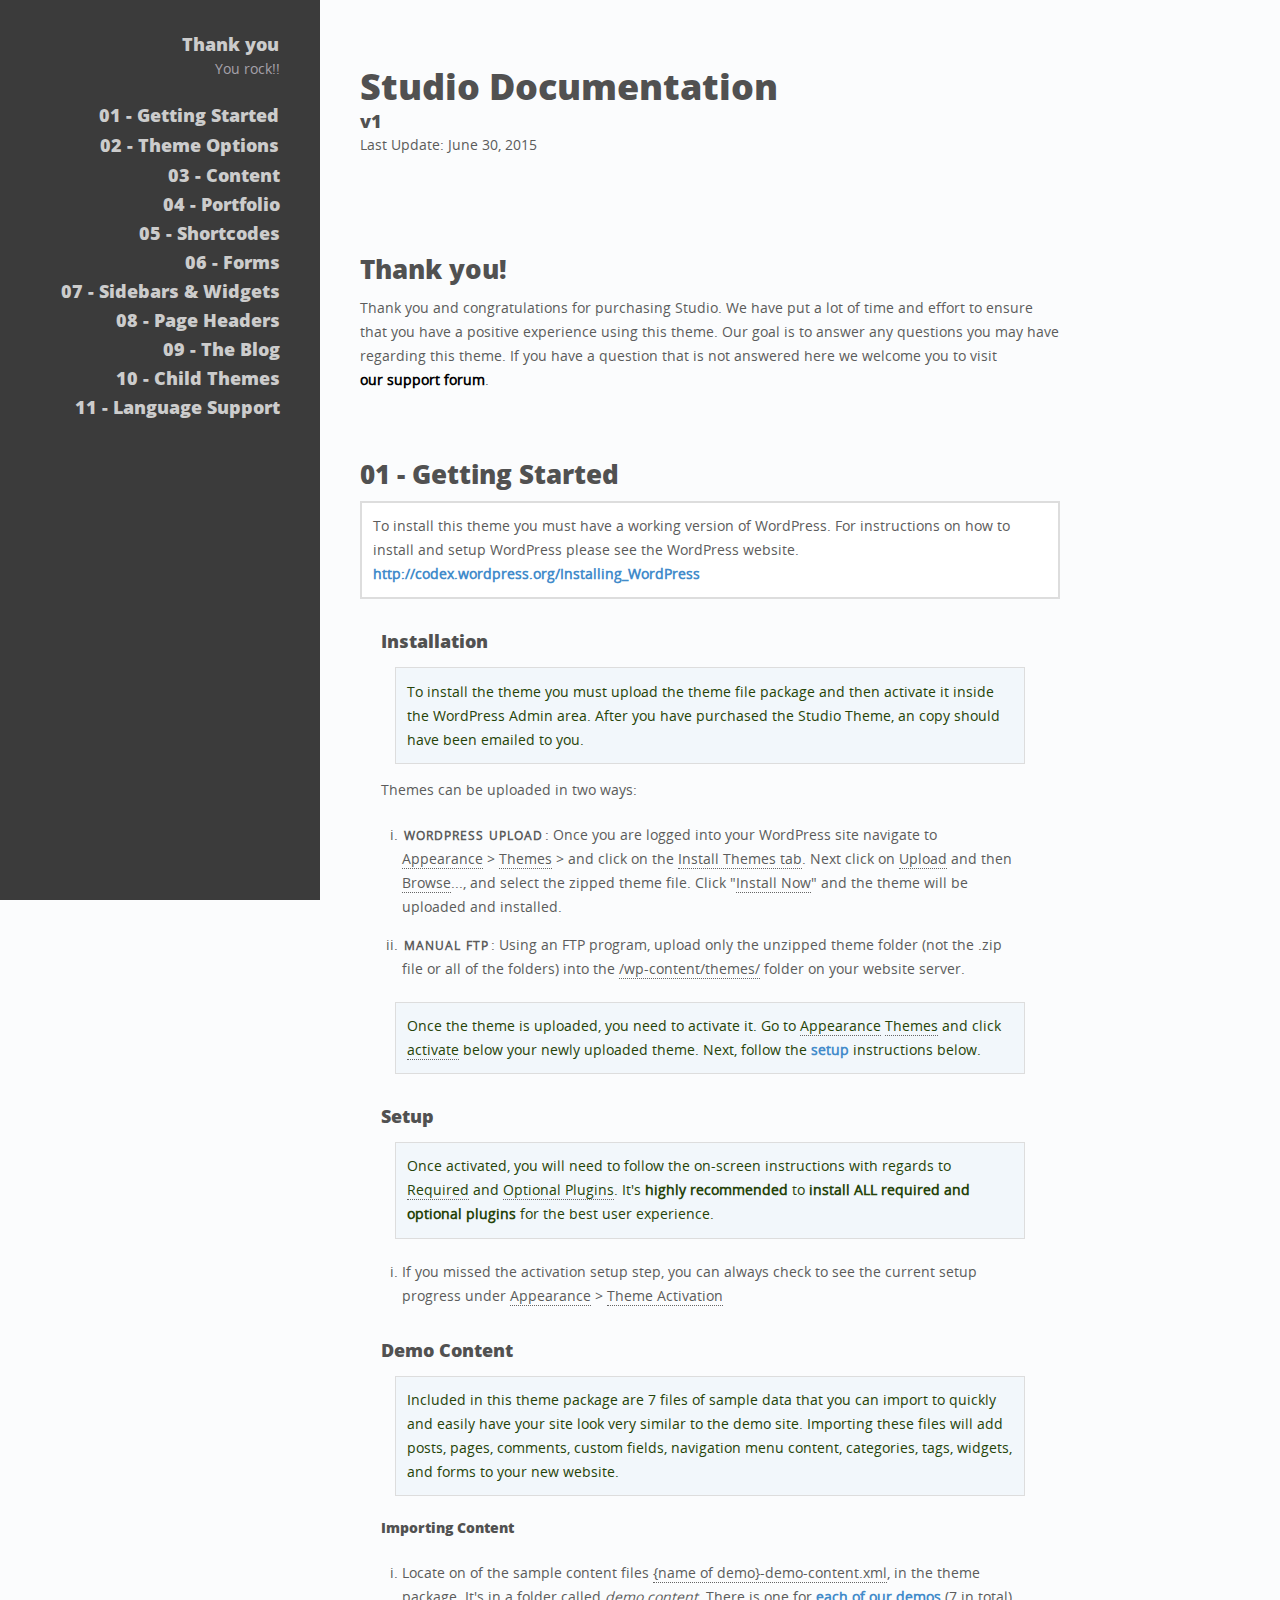
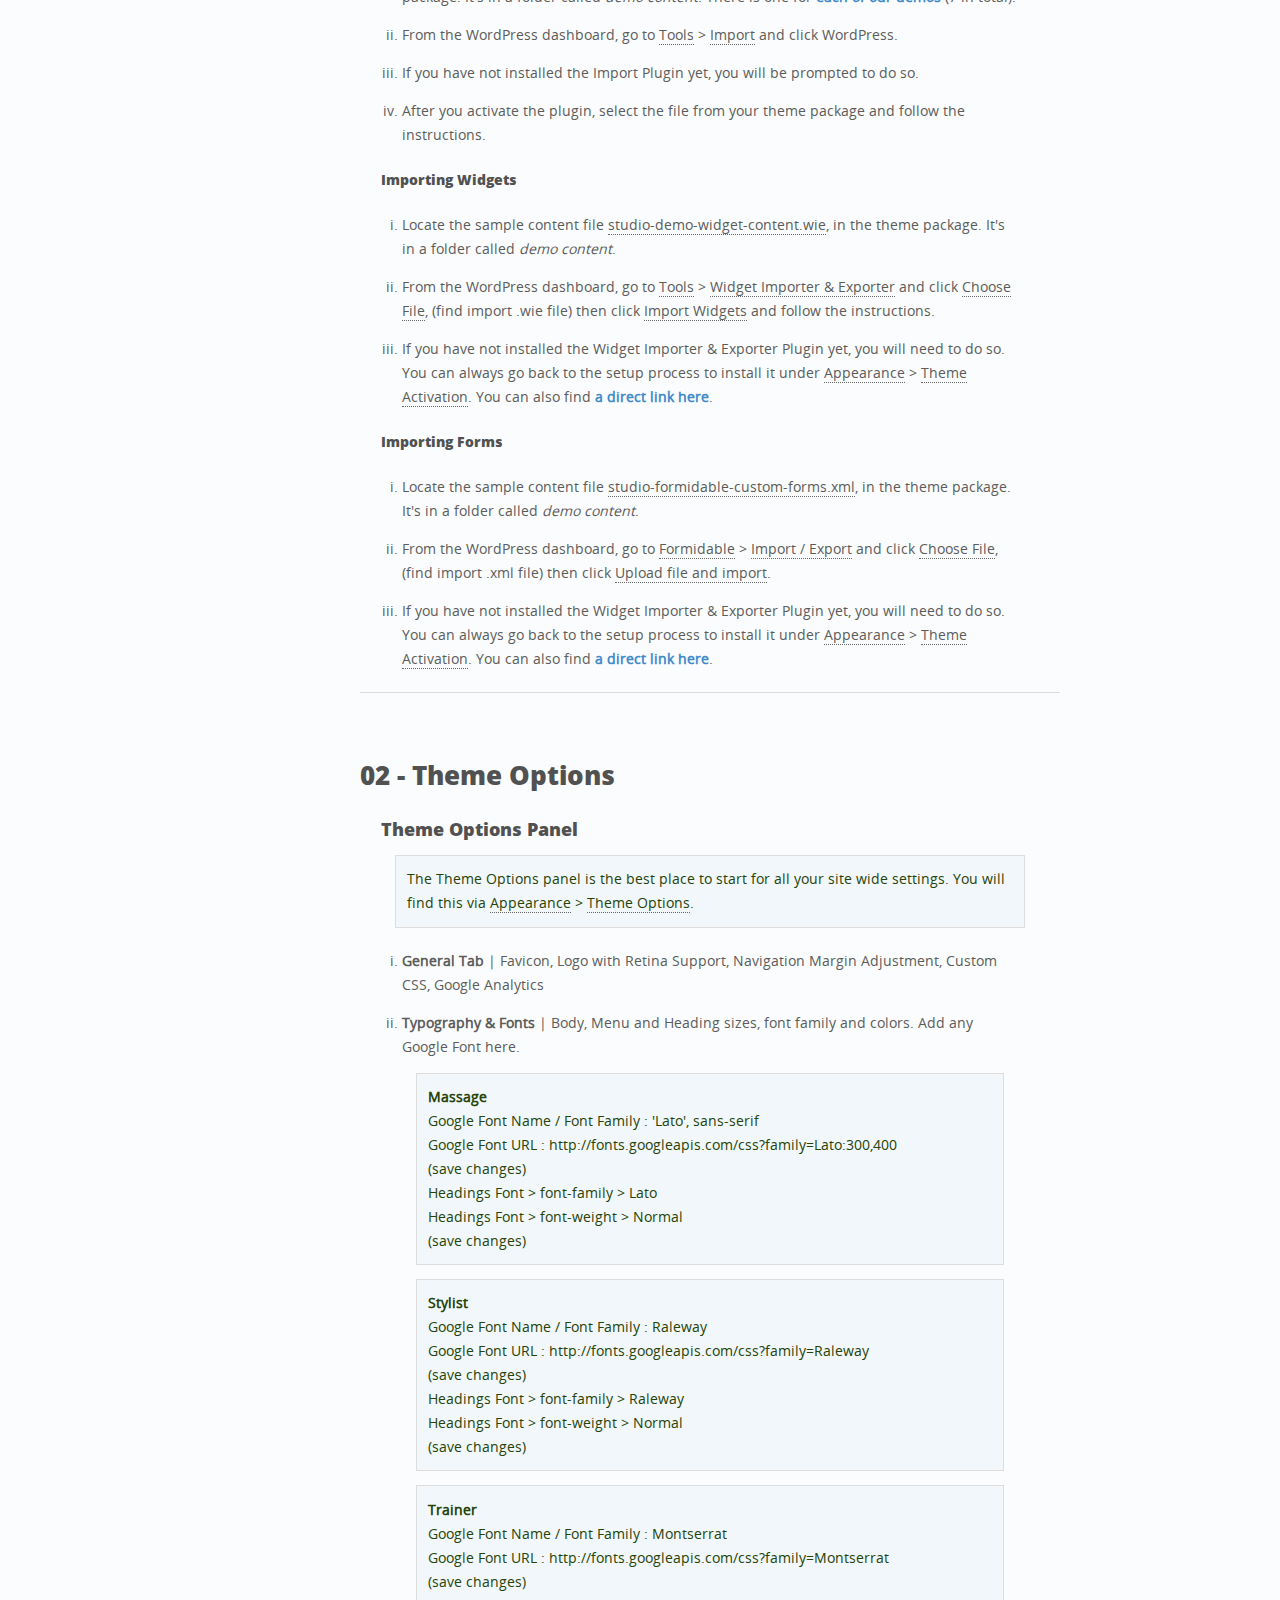
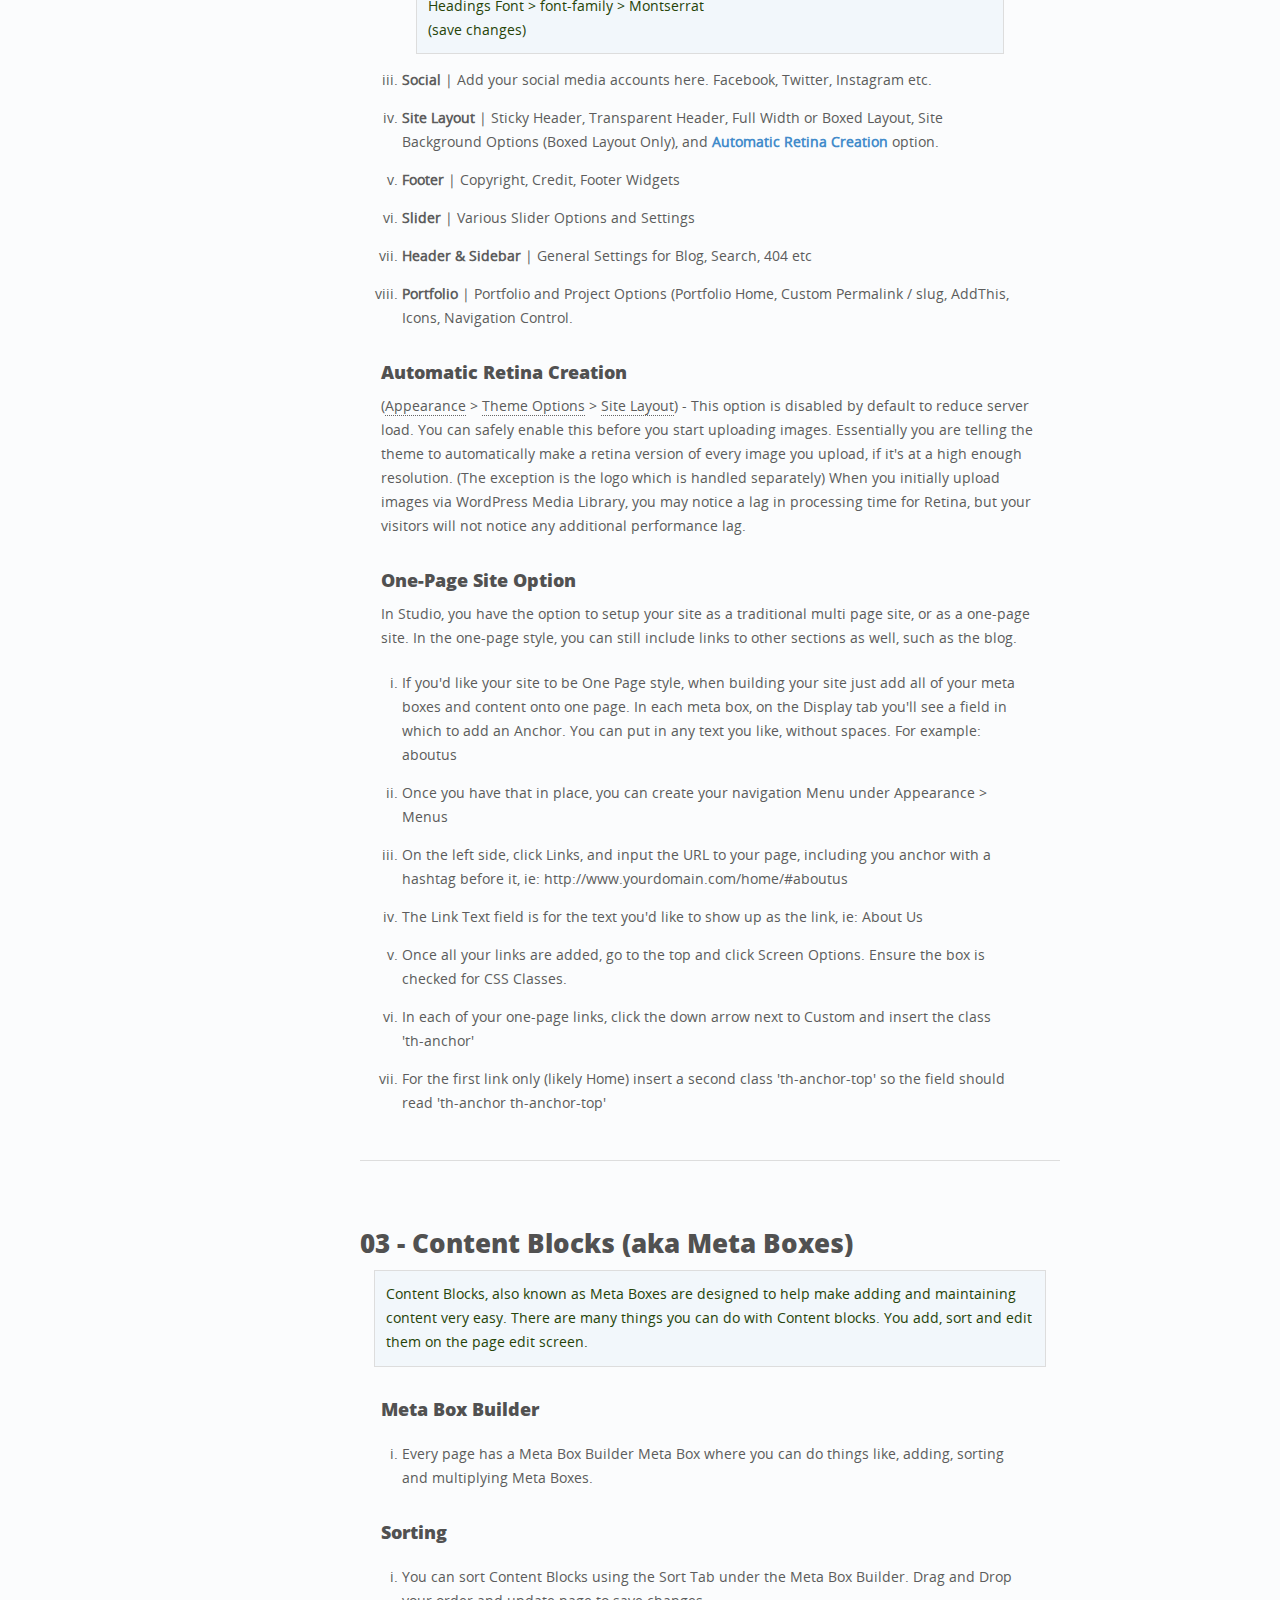
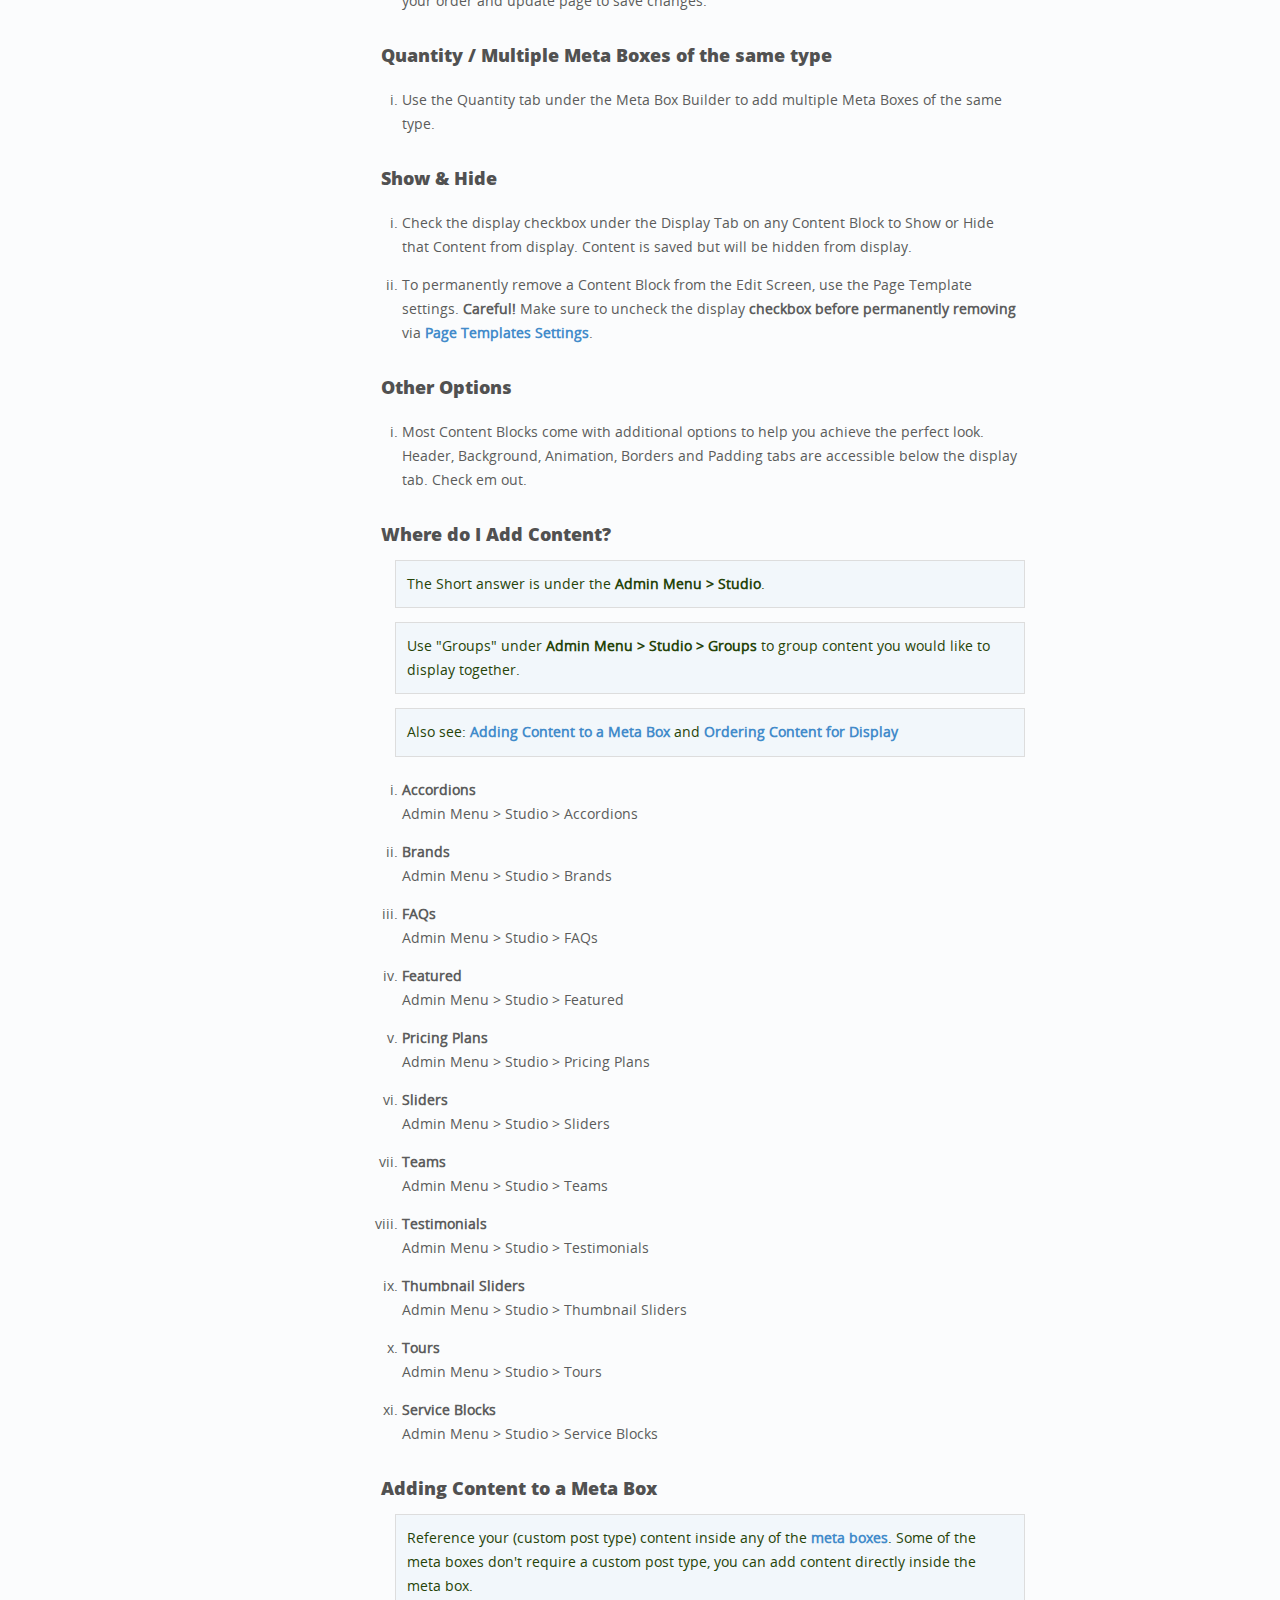
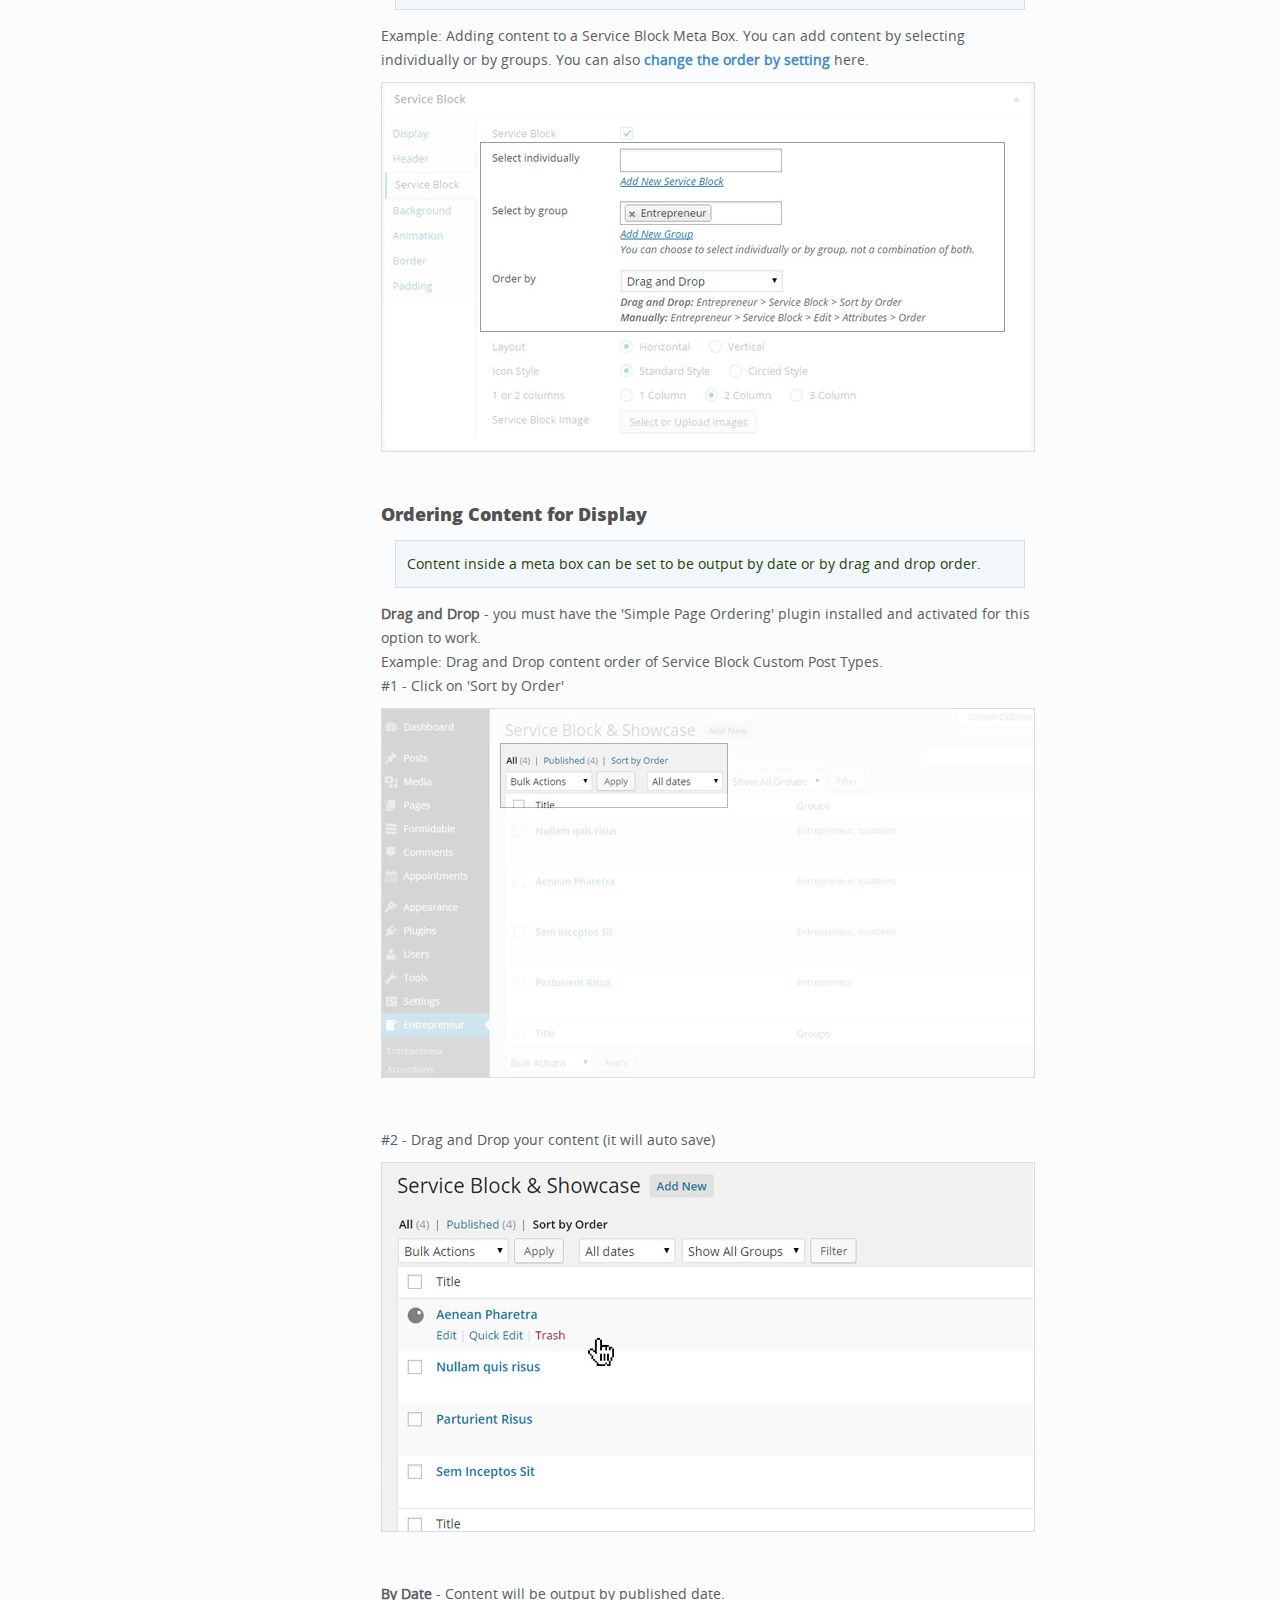
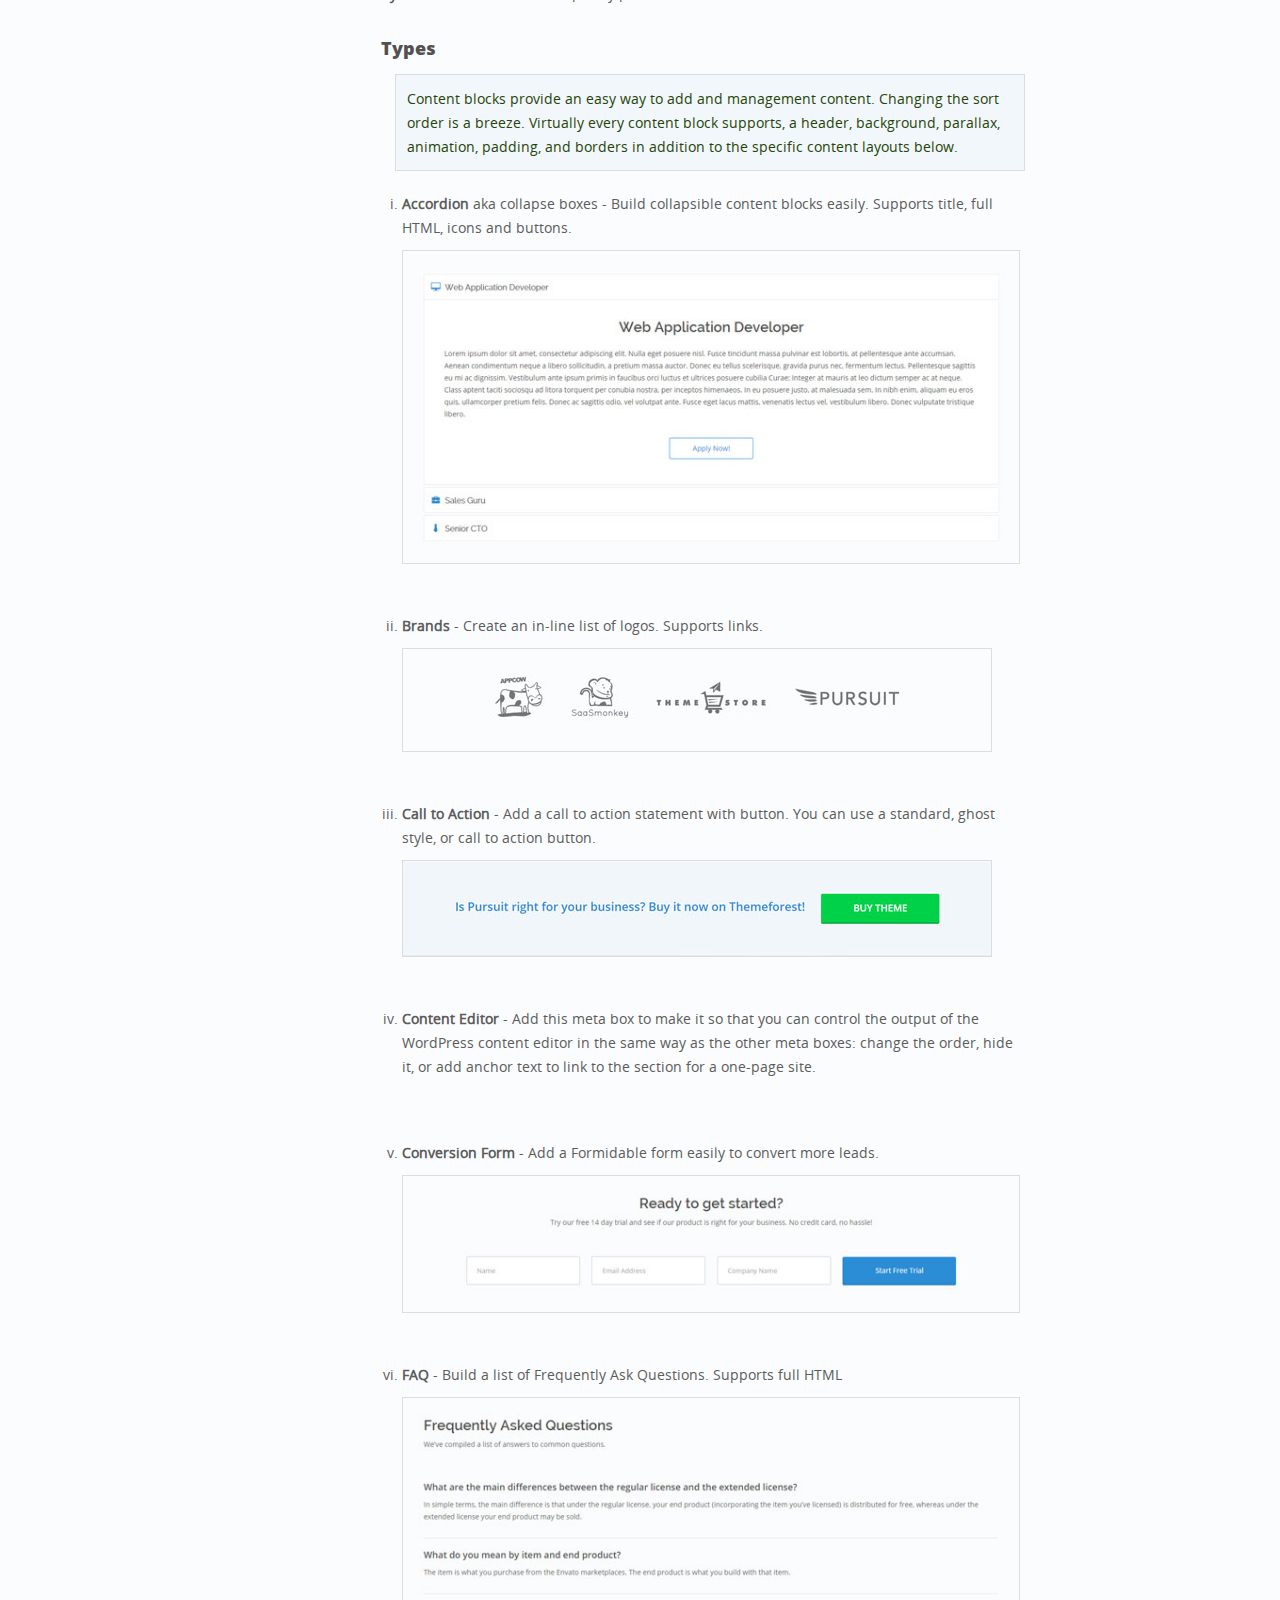
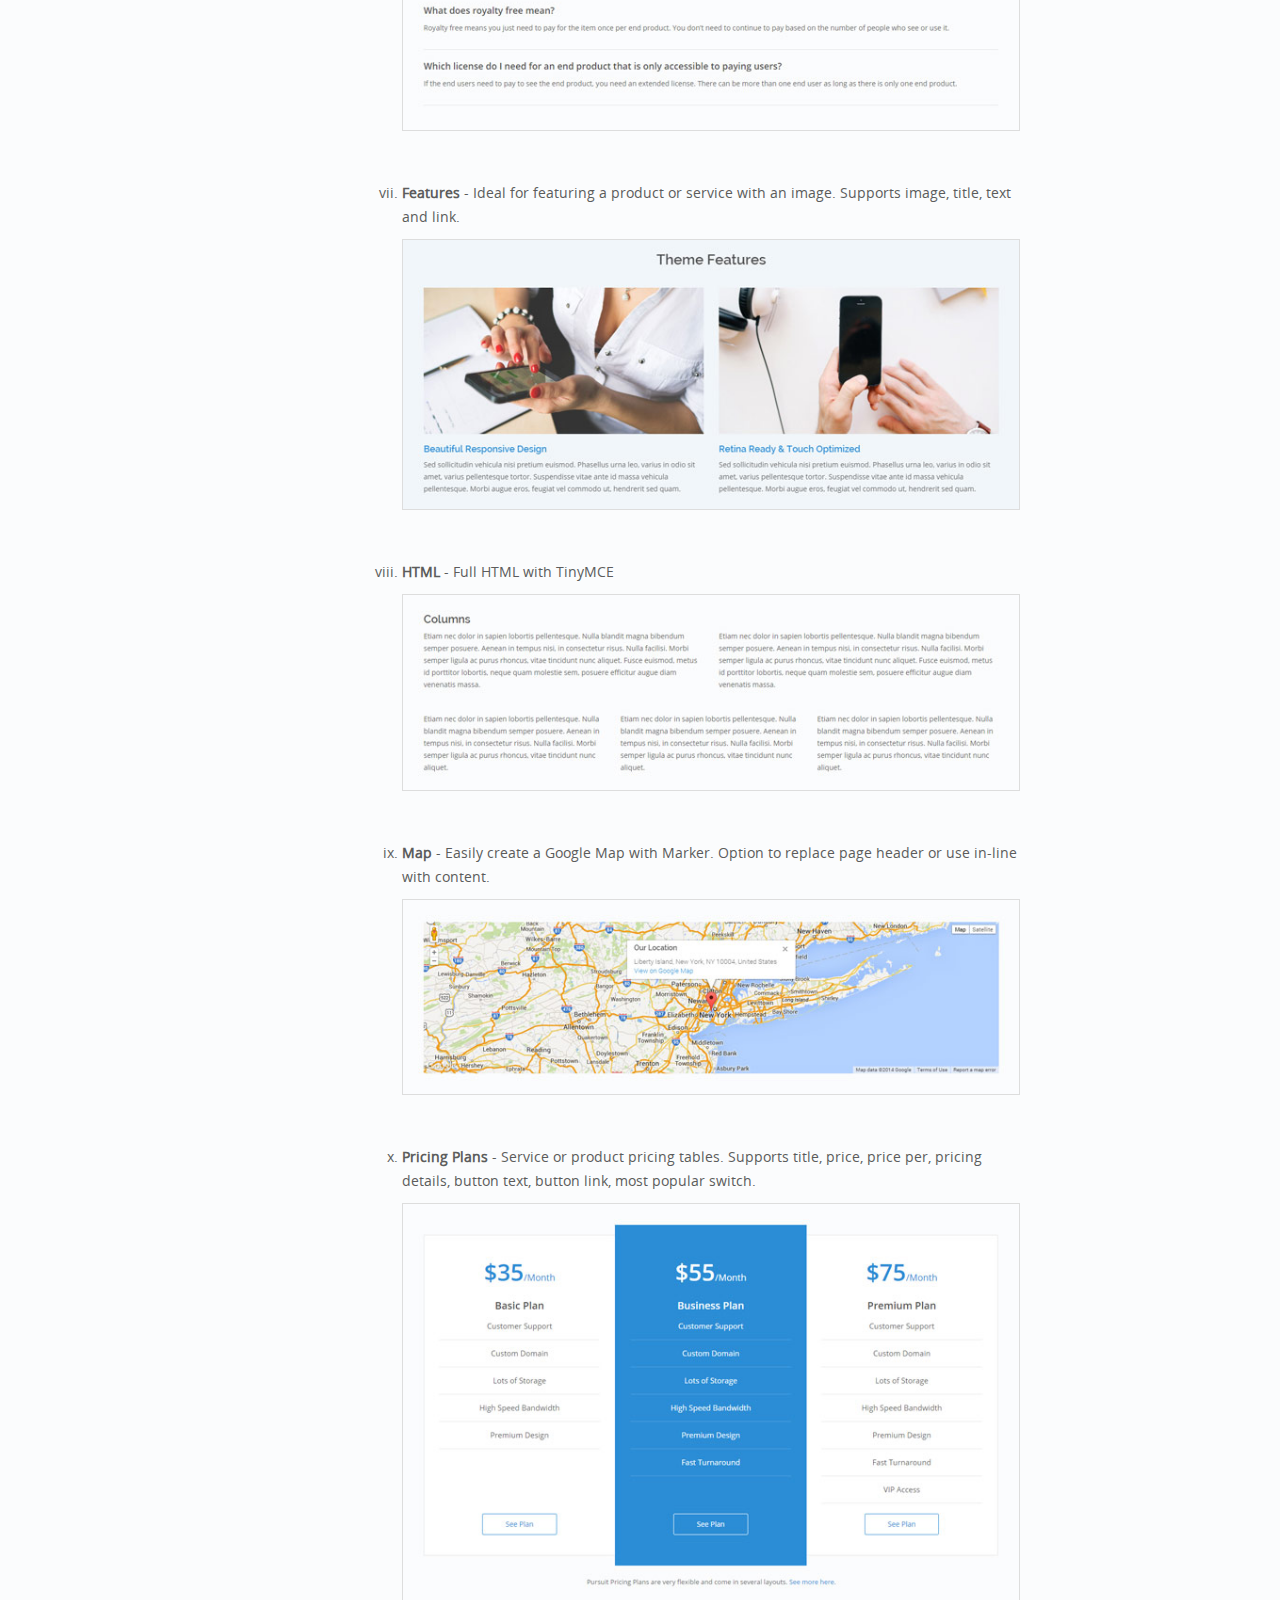
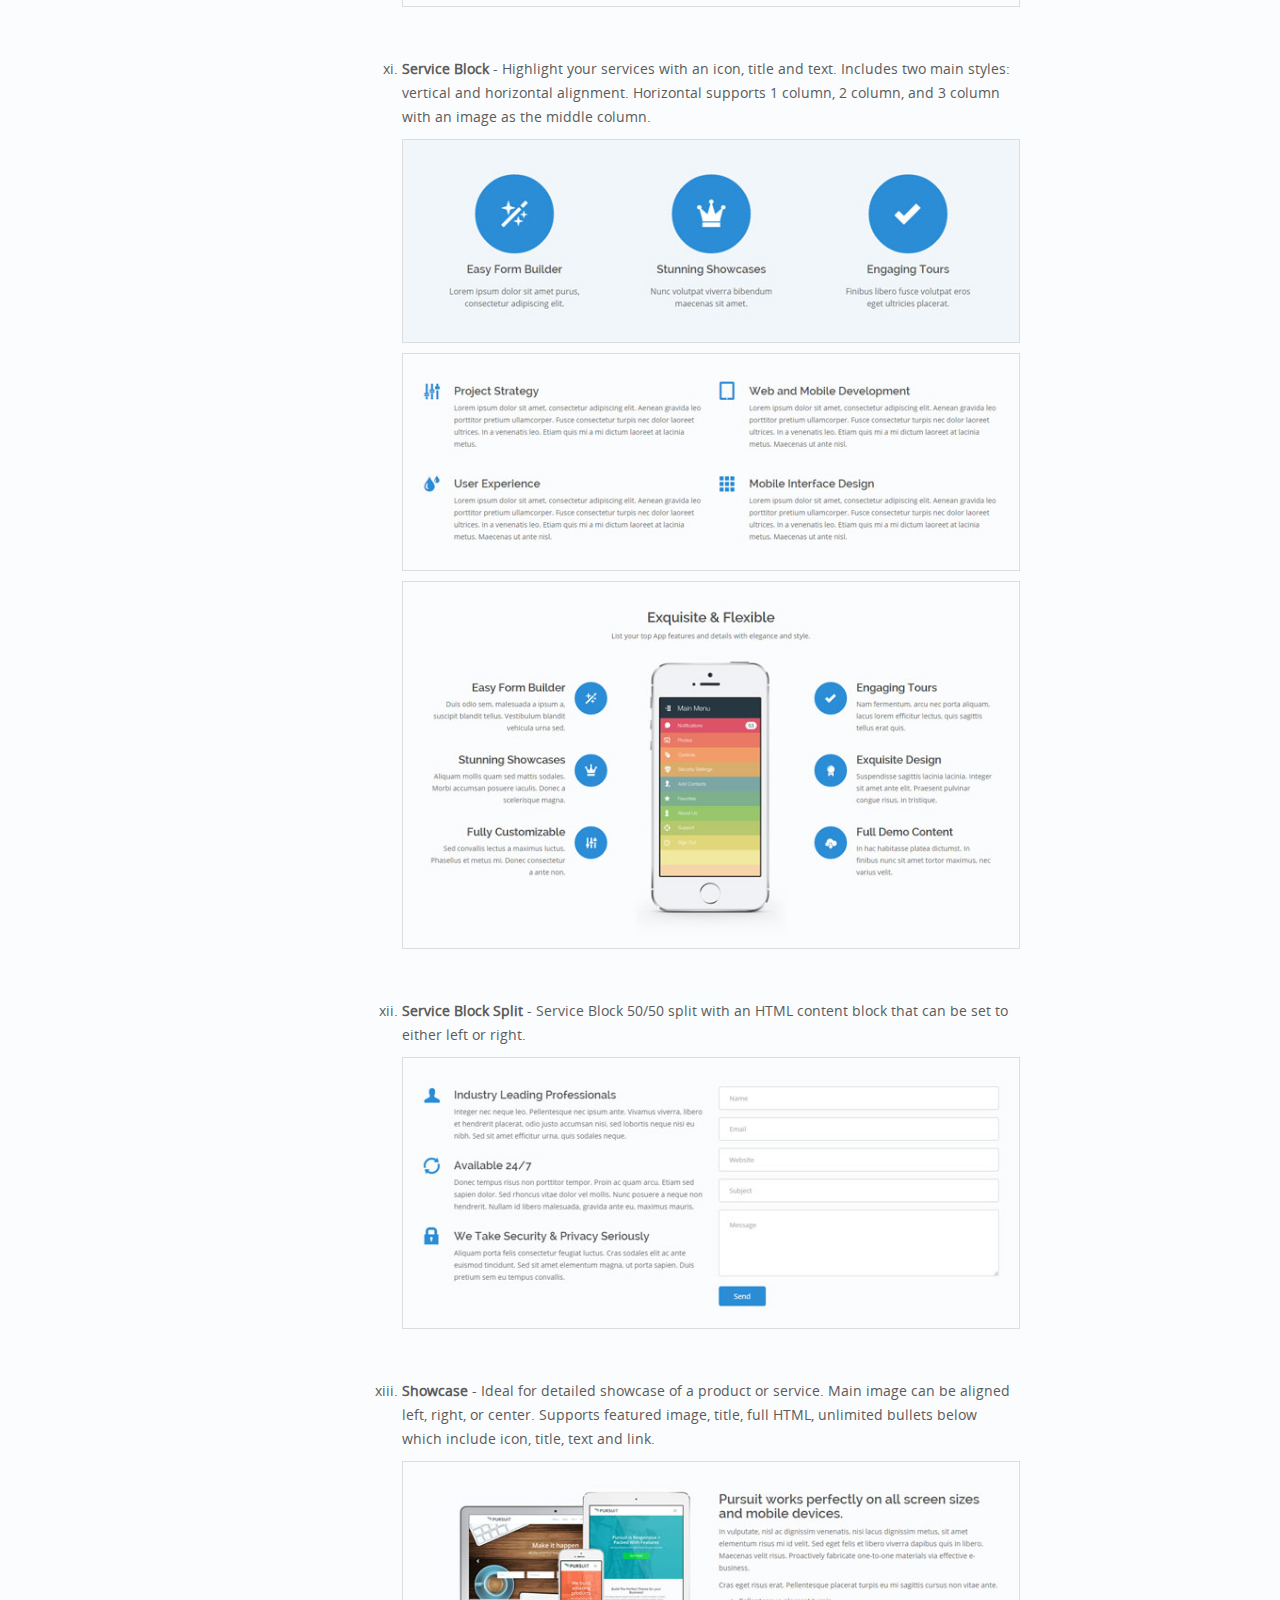
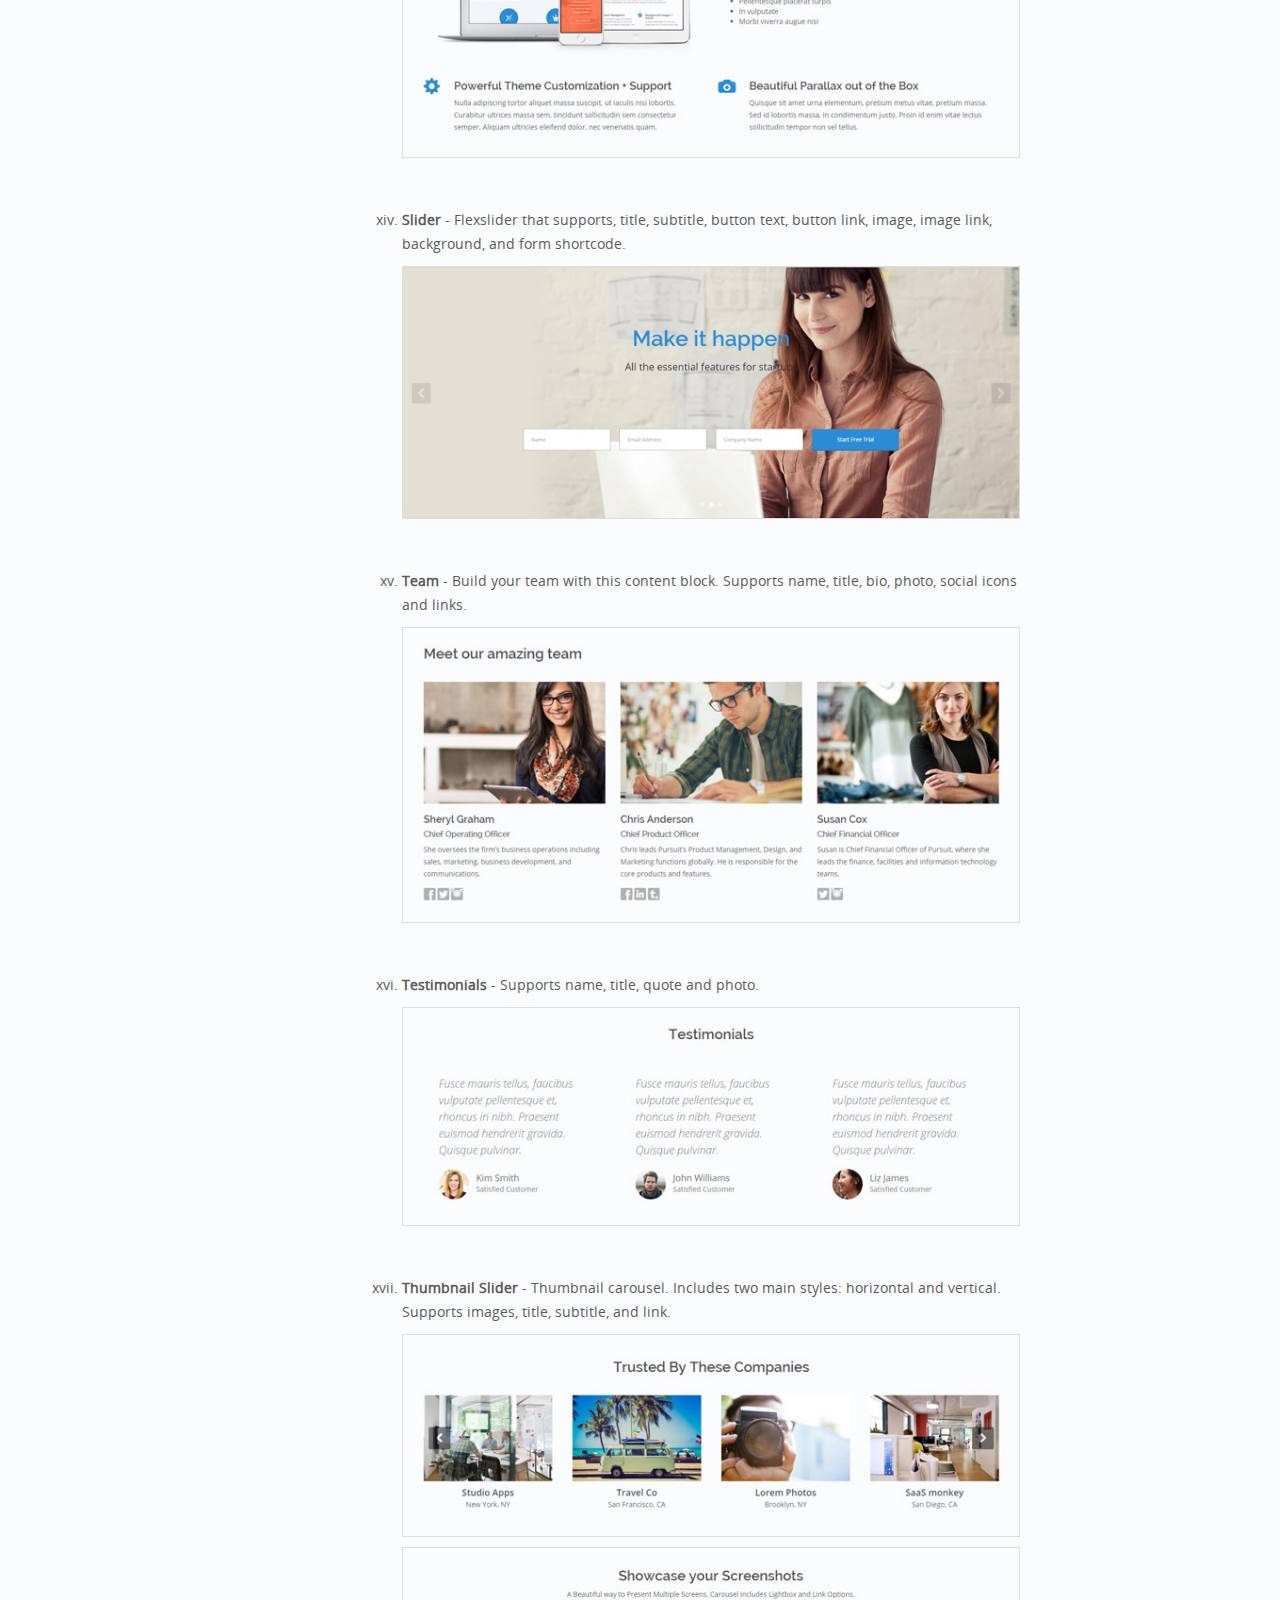
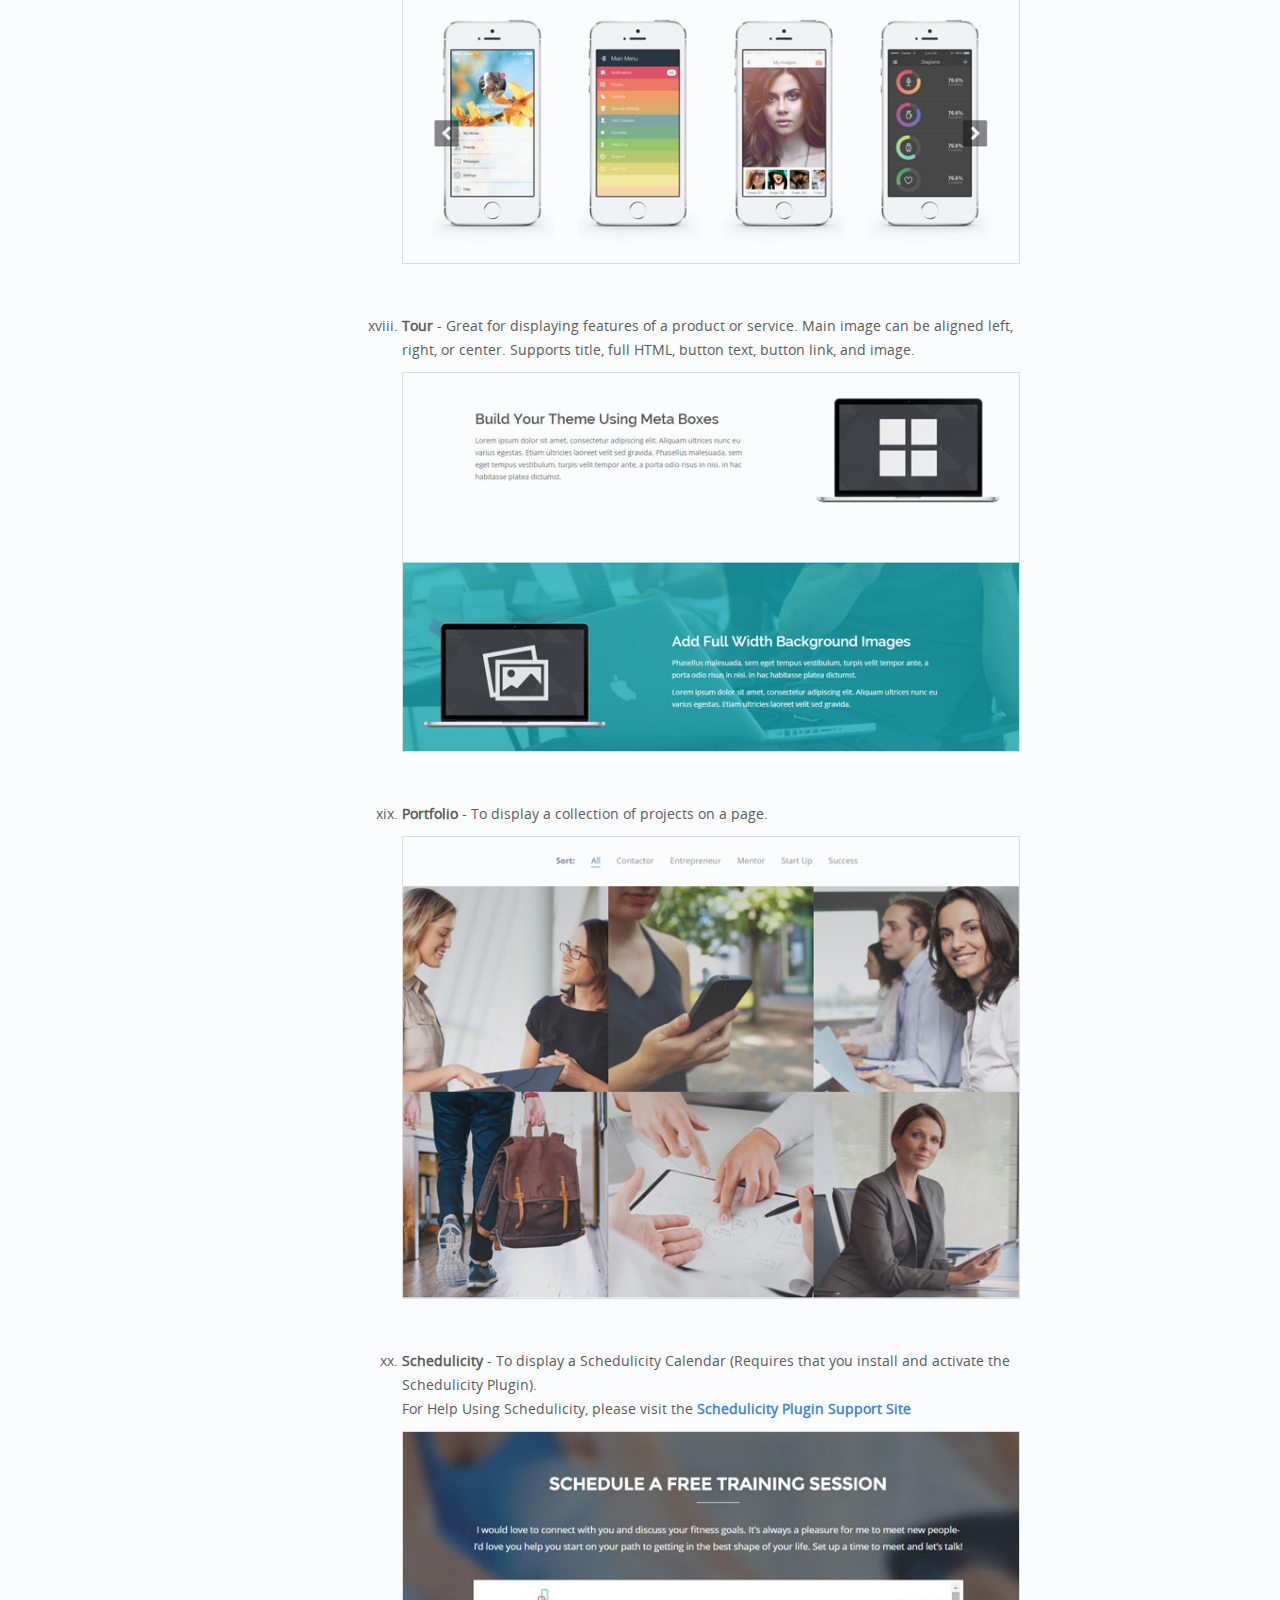
<file: studio/index.html>
<!doctype html>
<head>

<!-- Meta Tags -->
<meta http-equiv="Pragma" content="no-cache"/>
<meta http-equiv="Content-Type" content="text/html; charset=UTF-8" />
<meta content="Documentation for Studio Theme" name="description">

<!--Shortcut icon-->
<link rel="shortcut icon" href="favicon.ico" />

<!-- Style-->
<link rel="stylesheet" href="style.css" />
<link rel="stylesheet" type="text/css" href="print.css" media="print">
<!--[if lt IE 8]><link rel="stylesheet" href="ie.css" type="text/css" media="screen, projection"><![endif]-->
<script src="js/jquery.min.js" ></script>
<script src="js/scrollto.js"></script>
<script src="js/scrollspy.js"></script>
<script src="js/easing.js"></script>
<script src="js/init.js"></script>


<title>Studio - Documentation | Studio Theme</title>
</head>

<body>
	<div id="sidebar">
		<ul id="accordion" class="nav">
			<li><div><a href="#thankyou">Thank you</a></div></li>
            	<ul>
                	<li><a href="#thankyou">You rock!!</a></li>
                </ul>
			<li><div><a href="#gettingStarted">01 - Getting Started</a></div></li>
            	<ul>
                	<li><a href="#installation">Installation</a></li>
                    <li><a href="#setup">Setup</a></li>
                    <li><a href="#democontent">Demo Content</a></li>  
                </ul>
             <li><div><a href="#themeoptions">02 - Theme Options</a></div></li>
                <ul>
                    <li><a href="#optionspanel">Theme Options Panel</a></li>
                    <li><a href="#retina">Automatic Retina Creation</a></li>
                    <li><a href="#onepager">One-Page Site Option</a></li>
                </ul>
            <li><a href="#metaboxes">03 - Content</a></li>
                <ul>
                    <li><a href="#metaboxbuilder">Meta Box Builder</a></li>
                    <li><a href="#metaboxsorting">Sorting</a></li>
                    <li><a href="#metaboxquantity">Quantity</a></li>                    
                    <li><a href="#metaboxshowhide">Show &amp; Hide</a></li>
                    <li><a href="#metaboxoptions">Other Options</a></li>
                    <li><a href="#addingcontent">Where do I Add Content?</a></li>
                    <li><a href="#metaboxtypes">Types</a></li>                    
                    
                </ul>
            <li><a href="#portfolio">04 - Portfolio</a></li>
            <ul>
                <li><a href="#addingprojects">Adding Portfolio Projects</a></li>
                <li><a href="#creating_portfolio_template">Creating a portfolio page</a></li>
                <li><a href="#adding_portfolio_metabox">Using the portfolio meta box</a></li>
                <li><a href="#portfolio_settings">Portfolio settings</a></li>
            </ul>
            <li><a href="#shortcodes">05 - Shortcodes</a></li>
                <ul>
                    <li><a href="#howtouseshortcodes">How to use</a></li>
                    <li><a href="#listofshortcodes">List</a></li>
                </ul>
            <li><a href="#forms">06 - Forms</a></li>
                <ul>
                    <li><a href="#formssetup">Getting Setup</a></li>
                </ul>            
            <li><a href="#sidebars">07 - Sidebars &amp; Widgets</a></li>
                <ul>
                    <li><a href="#sidebarorganizing">Organizing</a></li>
                    <li><a href="#footerwidgets">Footer</a></li>
                    <li><a href="#sidebarshowhidealign">Show, Hide and Align</a></li>                                        
                </ul>
            
            <li><a href="#pageheaders">08 - Page Headers</a></li>
                <ul>
                	<li><a href="#pageheaderpage">Pages</a></li>
                    <li><a href="#pageheadermap">Google Map</a></li>
                    <li><a href="#pageheaderblog">Blogs, Search, 404 and Archives</a></li>                    
                </ul>
            
            <li><a href="#blog">09 - The Blog</a></li>
                <ul>
                    <li><a href="#bloggettingstarted">Getting Started</a></li>
                    <li><a href="#blogsetup">Setup without demo import</a></li>
                    <li><a href="#blogcustomheader">Blog Page Headers</a></li>
                </ul>
            
            <li><a href="#childThemes">10 - Child Themes</a></li>
                <ul>
                    <li><a href="#creatingChildTheme">Creating a child theme</a></li>
                </ul>

			<li><a href="#localization">11 - Language Support</a></li>
                <ul>
                    <li><a href="#poedit">Language Translation using Poedit (Free)</a></li>
                    <li><a href="#wpml">Language Translation using WPML (Premium)</a></li>
                </ul>
		</ul>
	</div>
	
	
	<div id="content" data-spy="scroll" data-target="#sidebar" data-offset="50" >
		<div id="intro">
            <h1>Studio Documentation</h1>
            <h4>v1</h4>
			<div class="clear"></div>
			<span>Last Update: June 30, 2015</span><br />
		</div>
		
		<div id="documentation">

<h3 id="thankyou">Thank you!</h3>
    <ul>
        <li>Thank you and congratulations for purchasing Studio. We have put a lot of time and effort to ensure that you have a positive experience using this theme. Our goal is to answer any questions you may have regarding this theme. If you have a question that is not answered here we welcome you to visit <a class="nowrap" href="https://studio.ticksy.com/" target="_blank">our support forum</a>.</li>
    </ul>
	

<h3 id="gettingStarted">01 - Getting Started</h3>
    <p class="info">To install this theme you must have a working version of WordPress. For instructions on how to install and setup WordPress please see the WordPress website. <a href="http://codex.wordpress.org/Installing_WordPress" target="_blank">http://codex.wordpress.org/Installing_WordPress</a></p>
    <ol class="alpha">
        <li>
            <h4 id="installation">Installation</h4>
            <p class="intro">To install the theme you must upload the theme file package and then activate it inside the WordPress Admin area. After you have purchased the Studio Theme, an copy should have been emailed to you.</p>
            <p>Themes can be uploaded in two ways:</p>
            <ol class="roman">
                <li><span class="caps">WordPress Upload</span>: Once you are logged into your WordPress site navigate to <span class="click">Appearance</span> > <span class="click">Themes</span> > and click on the <span class="click">Install Themes tab</span>. Next click on <span class="click">Upload</span> and then <span class="click">Browse</span>..., and select the zipped theme file. Click "<span class="click">Install Now</span>" and the theme will be uploaded and installed.</li>
                <li><span class="caps">Manual FTP</span>: Using an FTP program, upload only the unzipped theme folder (not the .zip file or all of the folders) into the <span class="click">/wp-content/themes/</span> folder on your website server.</li>
            </ol>
            <p class="intro">Once the theme is uploaded, you need to activate it. Go to <span class="click">Appearance</span>   <span class="click">Themes</span> and click <span class="click">activate</span> below your newly uploaded theme. Next, follow the <a href="#setup">setup</a> instructions below.</p>
        </li>
        
        <li>
          <h4 id="setup">Setup</h4>
            <p class="intro">Once activated, you will need to follow the on-screen instructions with regards to <span class="click">Required</span> and <span class="click">Optional Plugins</span>. It's <strong>highly recommended</strong> to <strong>install ALL required and optional plugins</strong> for the best user experience.</p>
            <ol class="roman">
                <li>If you missed the activation setup step, you can always check to see the current setup progress under <span class="click">Appearance</span> &gt; <span class="click">Theme Activation</span></li>
            </ol>                    
        </li>
        
        <li>
          <h4 id="democontent">Demo Content</h4>
            <p class="intro">Included in this theme package are 7 files of sample data that you can import to quickly and easily have your site look very similar to the demo site. Importing these files will add posts, pages, comments, custom fields, navigation menu content, categories, tags, widgets, and forms to your new website.</p>
            <h2>Importing Content</h2>
            <ol class="roman">
                <li>Locate on of the sample content files <span class="click">{name of demo}-demo-content.xml</span>, in the theme package. It's in a folder called <em>demo content</em>. There is one for <a href="http://demo.studiotheme.co" target="_blank"> each of our demos</a> (7 in total).</li>
                <li>From the WordPress dashboard, go to <span class="click">Tools</span> > <span class="click">Import</span> and click WordPress.</li>
                <li>If you have not installed the Import Plugin yet, you will be prompted to do so.</li>
                <li>After you activate the plugin, select the file from your theme package and follow the instructions.</li>
            </ol>
            <h2>Importing Widgets</h2>
            <ol class="roman">
                <li>Locate the sample content file <span class="click">studio-demo-widget-content.wie</span>, in the theme package. It's in a folder called <em>demo content</em>.</li>
                <li>From the WordPress dashboard, go to <span class="click">Tools</span> > <span class="click">Widget Importer & Exporter</span> and click <span class="click">Choose File</span>, (find import .wie file) then click <span class="click">Import Widgets</span> and follow the instructions.</li>
                <li>If you have not installed the Widget Importer & Exporter Plugin yet, you will need to do so. You can always go back to the setup process to install it under <span class="click">Appearance</span> > <span class="click">Theme Activation</span>. You can also find <a href="http://wordpress.org/plugins/widget-importer-exporter/" target="_blank">a direct link here</a>.</li>
            </ol> 
            <h2 id="importforms">Importing Forms</h2>
            <ol class="roman">
                <li>Locate the sample content file <span class="click">studio-formidable-custom-forms.xml</span>, in the theme package. It's in a folder called <em>demo content</em>.</li>
                <li>From the WordPress dashboard, go to <span class="click">Formidable</span> > <span class="click">Import / Export</span> and click <span class="click">Choose File</span>, (find import .xml file) then click <span class="click">Upload file and import</span>.</li>
                <li>If you have not installed the Widget Importer & Exporter Plugin yet, you will need to do so. You can always go back to the setup process to install it under <span class="click">Appearance</span> > <span class="click">Theme Activation</span>. You can also find <a href="https://wordpress.org/plugins/formidable/" target="_blank">a direct link here</a>.</li>
            </ol>                                     					            
        </li>
        
    </ol>
<hr>
<h3 id="themeoptions">02 - Theme Options</h3>
    <ol class="alpha">        
        <li>
        	<h4 id="optionspanel">Theme Options Panel</h4>
            <p class="intro">The Theme Options panel is the best place to start for all your site wide settings. You will find this via <span class="click">Appearance</span> > <span class="click">Theme Options</span>.</p>
            <ol class="roman">
               <li><strong>General Tab</strong> | Favicon, Logo with Retina Support, Navigation Margin Adjustment, Custom CSS, Google Analytics</li>
               <li><strong>Typography &amp; Fonts</strong> | Body, Menu and Heading sizes, font family and colors. Add any Google Font here.

                   <p id="fonts_physician" class="intro"><strong>Massage</strong><br>
                        Google Font Name / Font Family : 'Lato', sans-serif<br>
                        Google Font URL : http://fonts.googleapis.com/css?family=Lato:300,400<br>
                        (save changes)<br>
                        Headings Font > font-family > Lato<br>
                        Headings Font > font-weight > Normal<br>
                        (save changes)
                   </p>
                   <p id="fonts_coach"></p>
                   <p id="fonts_consultant" class="intro"><strong>Stylist</strong><br>
                       Google Font Name / Font Family : Raleway<br>
                       Google Font URL : http://fonts.googleapis.com/css?family=Raleway<br>
                       (save changes)<br>
                       Headings Font > font-family > Raleway<br>
                       Headings Font > font-weight > Normal<br>
                       (save changes)
                   </p>
                   <p id="fonts_trainer" class="intro"><strong>Trainer</strong><br>
                       Google Font Name / Font Family : Montserrat<br>
                       Google Font URL : http://fonts.googleapis.com/css?family=Montserrat<br>
                       (save changes)<br>
                       Headings Font > font-family > Montserrat<br>
                       (save changes)
                   </p>
               </li>

               <li><strong>Social</strong> | Add your social media accounts here. Facebook, Twitter, Instagram etc.</li>
               <li><strong>Site Layout</strong> | Sticky Header, Transparent Header, Full Width or Boxed Layout, Site Background Options (Boxed Layout Only), and <a href="#retina">Automatic Retina Creation</a> option.</li>
               <li><strong>Footer</strong> | Copyright, Credit, Footer Widgets</li>
               <li><strong>Slider</strong> | Various Slider Options and Settings</li>
               <li><strong>Header & Sidebar</strong> | General Settings for Blog, Search, 404 etc</li>
                <li><strong>Portfolio</strong> | Portfolio and Project Options (Portfolio Home, Custom Permalink / slug, AddThis, Icons, Navigation Control. </li>
          	</ol>
            
            <h4 id="retina">Automatic Retina Creation</h4>
			<ul>
            	<li>(<span class="click">Appearance</span> > <span class="click">Theme Options</span> > <span class="click">Site Layout</span>) - This option is disabled by default to reduce server load. You can safely enable this before you start uploading images. Essentially you are telling the theme to automatically make a retina version of every image you upload, if it's at a high enough resolution. (The exception is the logo which is handled separately) When you initially upload images via WordPress Media Library, you may notice a lag in processing time for Retina, but your visitors will not notice any additional performance lag.</li>
			</ul>
            
            <h4 id="onepager">One-Page Site Option</h4>
			<ul>
            	<li>In Studio, you have the option to setup your site as a traditional multi page site, or as a one-page site. In the one-page style, you can still include links to other sections as well, such as the blog.</li>
			</ul>
            <ol class="roman"> 
            	<li>If you'd like your site to be One Page style, when building your site just add all of your meta boxes and content onto one page. In each meta box, on the Display tab you'll see a field in which to add an Anchor. You can put in any text you like, without spaces. For example: aboutus</li>
				<li>Once you have that in place, you can create your navigation Menu under Appearance > Menus</li>
                <li>On the left side, click Links, and input the URL to your page, including you anchor with a hashtag before it, ie: http://www.yourdomain.com/home/#aboutus</li>
                <li>The Link Text field is for the text you'd like to show up as the link, ie: About Us</li>
				<li>Once all your links are added, go to the top and click Screen Options. Ensure the box is checked for CSS Classes.</li>
                <li>In each of your one-page links, click the down arrow next to Custom and insert the class <span class="nowrap">'th-anchor'</span></li>
                <li>For the first link only (likely Home) insert a second class <span class="nowrap">'th-anchor-top'</span> so the field should read 'th-anchor th-anchor-top'</li>
            </ol>
        </li>
    </ol>
<br />
<hr>

<h3 id="metaboxes">03 - Content Blocks (aka Meta Boxes)</h3>
<p class="intro">Content Blocks, also known as Meta Boxes are designed to help make adding and maintaining content very easy. There are many things you can do with Content blocks. You add, sort and edit them on the page edit screen.</p>
    <ol class="alpha">
        <li>            
            <h4 id="metaboxbuilder">Meta Box Builder</h4>
			<ol class="roman">
            	<li>Every page has a Meta Box Builder Meta Box where you can do things like, adding, sorting and multiplying Meta Boxes.</li>
            </ol>
            
            <h4 id="metaboxsorting">Sorting</h4>
			<ol class="roman">
            	<li>You can sort Content Blocks using the Sort Tab under the Meta Box Builder. Drag and Drop your order and update page to save changes.</li>
            </ol>
            
             <h4 id="metaboxquantity">Quantity / Multiple Meta Boxes of the same type</h4>
			<ol class="roman">
            	<li>Use the Quantity tab under the Meta Box Builder to add multiple Meta Boxes of the same type.</li>
            </ol>
            
            <h4 id="metaboxshowhide">Show &amp; Hide</h4>
            <ol class="roman">
            	<li>Check the display checkbox under the Display Tab on any Content Block to Show or Hide that Content from display. Content is saved but will be hidden from display.</li>
	            <li>To permanently remove a Content Block from the Edit Screen, use the Page Template settings. <strong>Careful!</strong> Make sure to uncheck the display <strong>checkbox before permanently removing</strong> via <a href="#pagetemplates">Page Templates Settings</a>.</li>
            </ol>
            
            <h4 id="metaboxoptions">Other Options</h4>
            <ol class="roman">
	            <li>Most Content Blocks come with additional options to help you achieve the perfect look. Header, Background, Animation, Borders and Padding tabs are accessible below the display tab. Check em out.</li>
            </ol>

            <h4 id="addingcontent">Where do I Add Content?</h4>
            <p class="intro">The Short answer is under the <strong>Admin Menu > Studio</strong>.</p>

            <p class="intro">Use "Groups" under <strong>Admin Menu > Studio > Groups</strong> to group content you would like to display together.</p>

            <p class="intro">Also see: <a href="#addingcontenttopage">Adding Content to a Meta Box</a> and <a href="#draganddrop">Ordering Content for Display</a></p>


            <ol class="roman">
                <li>
                    <strong>Accordions</strong>
                    <br>
                    Admin Menu > Studio > Accordions
                </li>
                <li>
                    <strong>Brands</strong>
                    <br>
                    Admin Menu > Studio > Brands
                </li>
                <li>
                    <strong>FAQs</strong>
                    <br>
                    Admin Menu > Studio > FAQs
                </li>
                <li>
                    <strong>Featured</strong>
                    <br>
                    Admin Menu > Studio > Featured
                </li>
                <li>
                    <strong>Pricing Plans</strong>
                    <br>
                    Admin Menu > Studio > Pricing Plans
                </li>
                <li>
                    <strong>Sliders</strong>
                    <br>
                    Admin Menu > Studio > Sliders
                </li>
                <li>
                    <strong>Teams</strong>
                    <br>
                    Admin Menu > Studio > Teams
                </li>
                <li>
                    <strong>Testimonials</strong>
                    <br>
                    Admin Menu > Studio > Testimonials
                </li>
                <li>
                    <strong>Thumbnail Sliders</strong>
                    <br>
                    Admin Menu > Studio > Thumbnail Sliders
                </li>
                <li>
                    <strong>Tours</strong>
                    <br>
                    Admin Menu > Studio > Tours
                </li>
                <li>
                    <strong>Service Blocks</strong>
                    <br>
                    Admin Menu > Studio > Service Blocks
                </li>
            </ol>

            <h4 id="addingcontenttopage">Adding Content to a Meta Box</h4>
            <p class="intro">Reference your (custom post type) content inside any of the <a href="#metaboxtypes">meta boxes</a>. Some of the meta boxes don't require a custom post type, you can add content directly inside the meta box.</p>
            <p>Example: Adding content to a Service Block Meta Box. You can add content by selecting individually or by groups. You can also <a href="#draganddrop">change the order by setting</a> here.</p>
            <img class="img-responsive img-meta" src="img/adding-content-to-metabox.jpg" />

            <h4 id="draganddrop">Ordering Content for Display</h4>
            <p class="intro">Content inside a meta box can be set to be output by date or by drag and drop order.</p>
            <p><strong>Drag and Drop</strong> - you must have the 'Simple Page Ordering' plugin installed and activated for this option to work.</p>
            <p>Example: Drag and Drop content order of Service Block Custom Post Types.</p>
            <p>#1 - Click on 'Sort by Order'</p>
            <img class="img-responsive img-meta" src="img/orderby-content.jpg" />
            <p>#2 - Drag and Drop your content (it will auto save)</p>
            <img class="img-responsive img-meta" src="img/orderby-dragndrop.jpg" />
            <p><strong>By Date</strong> - Content will be output by published date.</p>



            <h4 id="metaboxtypes">Types</h4>
            <p class="intro">Content blocks provide an easy way to add and management content. Changing the sort order is a breeze. Virtually every content block supports, a header, background, parallax, animation, padding, and borders in addition to the specific content layouts below.</p>
            <ol class="roman">
                <li>
                	<strong>Accordion</strong> aka collapse boxes - Build collapsible content blocks easily. Supports title, full HTML, icons and buttons.
                	<img class="img-responsive img-meta" src="img/metabox-accordion.jpg" />
                </li>
                <li>
                	<strong>Brands</strong> - Create an in-line list of logos. Supports links.
                	<img class="img-responsive img-meta" src="img/metabox-brands-2.jpg" />                    
                </li>
                <li>
                	<strong>Call to Action</strong> - Add a call to action statement with button. You can use a standard, ghost style, or call to action button.
                	<img class="img-responsive img-meta" src="img/metabox-cta-2.jpg" />                    
				</li>
				<li>
                	<strong>Content Editor</strong> - Add this meta box to make it so that you can control the output of the WordPress content editor in the same way as the other meta boxes: change the order, hide it, or add anchor text to link to the section for a one-page site.
					<br /><br /><br />                   
                </li>
                <li>
                	<strong>Conversion Form</strong> - Add a Formidable form easily to convert more leads.
                	<img class="img-responsive img-meta" src="img/metabox-conversion.jpg" />                    
                </li>
                <li>
                	<strong>FAQ</strong> - Build a list of Frequently Ask Questions. Supports full HTML
                	<img class="img-responsive img-meta" src="img/metabox-faq.jpg" />                    
                </li>
                <li>
                	<strong>Features</strong> - Ideal for featuring a product or service with an image. Supports image, title, text and link.
                	<img class="img-responsive img-meta" src="img/metabox-features.jpg" />
                </li>
                <li>
                	<strong>HTML</strong> - Full HTML with TinyMCE
                	<img class="img-responsive img-meta" src="img/metabox-html.jpg" />
                </li>
                <li>
                	<strong>Map</strong> - Easily create a Google Map with Marker. Option to replace page header or use in-line with content.
                	<img class="img-responsive img-meta" src="img/metabox-map.jpg" />                    
                </li>
                <li>
                	<strong>Pricing Plans</strong> - Service or product pricing tables. Supports title, price, price per, pricing details, button text, button link, most popular switch.
                	<img class="img-responsive img-meta" src="img/metabox-pricing.jpg" />
                </li>
                <li>
                	<strong>Service Block</strong> - Highlight your services with an icon, title and text. Includes two main styles: vertical and horizontal alignment. Horizontal supports 1 column, 2 column, and 3 column with an image as the middle column.
                	<img class="img-responsive img-meta meta-first" src="img/metabox-icon-blocks.jpg" />
                	<img class="img-responsive img-meta meta-first" src="img/metabox-service-blocks.jpg" />
                	<img class="img-responsive img-meta" src="img/metabox-service-app.jpg" />
                </li>
                <li>
                	<strong>Service Block Split</strong> - Service Block 50/50 split with an HTML content block that can be set to either left or right.
                	<img class="img-responsive img-meta" src="img/metabox-service-split.jpg" />
                </li>
                <li>
                	<strong>Showcase</strong> - Ideal for detailed showcase of a product or service. Main image can be aligned left, right, or center. Supports featured image, title, full HTML, unlimited bullets below which include icon, title, text and link.
                	<img class="img-responsive img-meta" src="img/metabox-showcase.jpg" />
                </li>
                <li>
                	<strong>Slider</strong> - Flexslider that supports, title, subtitle, button text, button link, image, image link, background, and form shortcode.
                	<img class="img-responsive img-meta" src="img/metabox-slider.jpg" />
                </li>
                <li>
                	<strong>Team</strong> - Build your team with this content block. Supports name, title, bio, photo, social icons and links.
                	<img class="img-responsive img-meta" src="img/metabox-team.jpg" />
                </li>
                <li>
                	<strong>Testimonials</strong> - Supports name, title, quote and photo.
                	<img class="img-responsive img-meta" src="img/metabox-testimonials.jpg" />                    
                </li>
                <li>
                	<strong>Thumbnail Slider</strong> - Thumbnail carousel. Includes two main styles: horizontal and vertical. Supports images, title, subtitle, and link.
                	<img class="img-responsive img-meta meta-first" src="img/metabox-thumb-slider.jpg" />
                	<img class="img-responsive img-meta" src="img/metabox-thumb-slider-2.jpg" />
                </li>
                <li>
                	<strong>Tour</strong> - Great for displaying features of a product or service. Main image can be aligned left, right, or center. Supports title, full HTML, button text, button link, and image.
                	<img class="img-responsive img-meta" src="img/metabox-tour.jpg" />
                </li>
                <li>
                    <strong>Portfolio</strong> - To display a collection of projects on a page.
                    <img class="img-responsive img-meta" src="img/metabox-portfolio.jpg" />
                </li>
                <li>
                    <strong>Schedulicity</strong> - To display a Schedulicity Calendar (Requires that you install and activate the Schedulicity Plugin).
                    <p>For Help Using Schedulicity, please visit the <a href="https://wordpress.org/support/plugin/schedulicity-online-appointment-booking" target="_blank">Schedulicity Plugin Support Site</a></p>
                    <img class="img-responsive img-meta" src="img/metabox-schedulicity.jpg" />

                </li>
            </ol>

        </li>
    </ol>
    
<hr>

<h3 id="portfolio">04 - Portfolio</h3>
    <p class="intro">Portfolio is a collection of projects. Each project should be organized into a Project Type (or tag). First you add a project and then you display them as part of a portfoio, using the portfolio template or portfolio meta box. Organizing projects into projects types makes it easier for you to add them to a portfolio.</p>
        <ol class="alpha">
            <li>
                <h4 id="addingprojects">Adding Portfolio Projects</h4>
                <p class="intro">Add new projects via <strong>Admin Menu > Portfolio > Add New</strong>.</p>
                <ol class="roman">
                    <li>Title</li>
                    <li>Description (content editor / wysiwyg)</li>
                    <li>Excerpt - If used, this will override what is displayed on the portfolio hover</li>
                    <li>Featured Image - Displayed on the Project Single and also as the thumbnail on the Portfolio.</li>
                    <li><strong>Project Options Meta Box</strong></li>
                    <li>Show button</li>
                    <li>Show Project Type Icon</li>
                    <li>Alternative Thunbmail Image</li>
                    <li>Enable Lightbox on Portfolio</li>
                </ol>
            </li>
            <li>
                <h4 id="creating_portfolio_template">Creating a Portfolio page</h4>
                <p class="intro">A great and quick option to display a portfolio on a page.</p>
                    <ol class="roman">
                        <li>Add a new Page and choose 'Portfolio - Standard' from the Template Dropdown inside the Page Attributes Meta Box.</li>
                        <li>Configure Settings inside the 'Portfolio Options' meta box.</li>
                        <li>Show Projects Filter Bar - if you want to allow visitors to sort by project type.</li>
                        <li>Filter by Project Type - Will display projects that belong to one or more Project Types that you choose.</li>
                        <li>Projets Per page</li>
                        <li>Number of Columns to Show</li>
                        <li>Order By - Date or Drag and Drop. (<a href="#draganddrop">see how drag and drops works here</a>)</li>
                        <li>Save Changes</li>
                    </ol>
            </li>
            <li>
                <h4 id="adding_portfolio_metabox">Adding a Portfolio meta box</h4>
                <p class="intro">A great option if you want to display a few projects in with other content on a page.</p>
                <ol class="roman">
                    <li>This is part of the <a href="#metaboxbuilder">Meta Box Builder System</a>. Use this link to find out about general meta box settings such as padding, boders etc.</li>
                    <li>Show Projects Filter Bar - if you want to allow visitors to sort by project type.</li>
                    <li>Select individually - Choose specific projects you wish to display.</li>
                    <li>Select by Project Type (Group). - If you have organized your projects in project types, then this option is very handy.</li>
                    <li>Order By - Date or Drag and Drop. (<a href="#draganddrop">see how drag and drops works here</a>)</li>
                    <li>Number of Columns to Show</li>
                    <li>Save Changes</li>
                </ol>
            </li>
            <li>
                <h4 id="portfolio_settings">Portfolio General Settings</h4>
                <p class="intro">Find general settings via <strong>Apperance > Theme Options > Portfolio Tab</strong>.</p>
                <ol class="roman">
                    <li>Portfolio Home - Each Project Pae and a home button. This setting allows you to specify where that buttons goes.</li>
                    <li>Anchor Link - If you would like to anchor down using the portfolio home linke above, specicy your anchor here.</li>
                    <li>Custom Slug - Set your custom permalink / slug here. Default is 'portfolio'</li>
                    <li>AddThis Enable</li>
                    <li>Project Icons - Disable the icon from displaying on hover (portfolio page and meta box)</li>
                    <li>Navigation Control - Disable project prev / next buttons. </li>
                </ol>
            </li>
        </ol>
<hr>

<h3 id="forms">05 - Forms</h3>
<p class="intro">Studio makes use of the <a target="_blank" href="https://wordpress.org/plugins/formidable/">Formidable plugin</a> to handle all forms in the theme with a nice drag-and-drop interface. When setting up the theme you'll be prompted to install the plugin.</p>
    <ol class="alpha">
        <li>
            <h4 id="formssetup">Getting Setup</h4>
            <ol class="roman">
            	<li>We strongly recommend importing the forms shown in the theme demo if you'd like to include a similar form on your website, as it's the simplest way to get started.</li>
            	<li>You can <a href="#importforms">view this section</a> of the documentation covering the import of the demo forms.</li>
                <li>If you have questions about settings in the plugin, there's a lot of information in the <a target="_blank" href="http://formidablepro.com/knowledgebase/">Formidable Knowledge Base</a>. If you can't find the answer you're looking for, we welcome you to post in <a href="https://studio.ticksy.com/" target="_blank">our support forum</a>.</li>
        	</ol>
        </li>
	</ol>
<hr>

<h3 id="shortcodes">06 - Theme Shortcodes</h3>
    <p class="intro">25 Bootstrap 3 shortcodes will beautify your website</p>
    <ol class="alpha">
        <li>            
            <h4 id="howtouseshortcodes">How to use</h4>
            <p class="intro">Use the shortcode generator tool that is accessible on the TinyMCE editor. Look for the 'Add Shortcode button'.</p>
			<ol class="roman">
            	<li>Click on Add Shortcode</li>
            	<li>Select a shortcode from the dropdown list</li>
                <li>Add your content and use the in-line help for support</li>
                <li>Click the Insert button to add the shortcode into your content</li>
            </ol>
		</li>
        <li>            
            <h4 id="listofshortcodes">List</h4>
			<p class="intro">25 shortcodes based off of Bootstrap 3</p>
            <ol class="roman">
            	<li>Accordion</li>
            	<li>Alert</li>
                <li>Blockquote</li>
                <li>Button - Single</li>
                <li>Button Group</li>
                <li>Button Dropdown</li>
                <li>Carousel / Slider</li>
                <li>Code</li>
                <li>Column</li>
                <li>Drop Cap</li>
                <li>Glyphicons</li>
                <li>Google Map</li>
                <li>Highlighted Text</li>
                <li>Horizontal Description</li>
                <li>Image Shapes</li>
                <li>Jumbotron</li>
                <li>Label</li>
                <li>Lead Text</li>
                <li>Modals</li>
                <li>Page Header</li>
                <li>Panels</li>
                <li>Popovers</li>
                <li>Progress Bars</li>
                <li>Togglable Tabs</li>
                <li>Tooltips</li>
            </ol>
		</li>
    </ol>
    
<hr>

<h3 id="sidebars">07 - Sidebars &amp; Widgets</h3>
    <p class="intro">Studio comes with a primary sidebar, and up to 4 footer widget areas.</p>
    <ol class="alpha">
        <li>            
            <h4 id="sidebarorganizing">Organizing</h4>
            <p class="intro">Use Widget Logic (a free plugin) to control where sidebars & widgets appear. Widget logic is lightweight, easy to use, and Free. All you need is one sidebar and you define where each widget shows up.</p>
			<ol class="roman">
                <li><strong>Example</strong>: You have two widgets, a form widget and a simple text widget. You want the text widget to show on all sidebars, but you want the form widget to only show on the contact page.</li>
                <li><strong>Solution</strong>: Add the text & form widgets to the primary sidebar and save. Make sure you have installed Widget Logic. Open up the Form Widget in the Primary Sidebar, under 'Widget logic:' enter in the following: is_page('contact'), where contact is the name or your contact page slug. Save.</li>
                <li>Widget logic has many filters using WP conditional logic. It's awesome. Here are some helpful links:</li>
                <li><a href="https://wordpress.org/plugins/widget-logic/" target="_blank">Plugin Homepage</a></li>
                <li><a href="http://codex.wordpress.org/Conditional_Tags" target="_blank">Condition Tags</a> (aka filters)</li>
          </ol>
		</li>
        <li>            
            <h4 id="footerwidgets">Footer</h4>
            <p class="intro">The Footer supports up to 4 widget columns. You can set the number under <span class="click">Appearance</span> > <span class="click">Theme Options</span> > <span class="click">Footer</span></p>
		</li>
         <li>            
            <h4 id="sidebarshowhidealign">Show, Hide and Align</h4>
            <p class="intro">You control if a sidebar diplsays on any page or on posts or the blog homepage.</p>
            <ol class="roman">
                <li><strong>Pages</strong>: All pages have a 'Page Layout' meta box on the edit screen. This allows you to choose a Right, Left or No Sidebar setting.</li>
                <li><strong>Blogs, Search, 404 and Archives</strong> Sidebar Settings are managed under <span class="click">Appearance</span> > <span class="click">Theme Options</span> > <span class="click">Header & Sidebar</span>. Each group has it's own tab.</li>
          	</ol>
		</li>
    </ol>
<hr>

<h3 id="pageheaders">08 - Page Headers</h3>
    <ol class="alpha">
        <li>
          <h4 id="pageheaderpage">Pages</h4>
            <p class="intro">All pages come with a  Page Header Meta Box. You can add a title, subtext, button, background, parallax, animation and padding. </p>
        </li>
        <li>
          <h4 id="pageheadermap">Google Map</h4>
            <p class="intro">Replacing the Page Header with a Google Map is done via the Map Meta Box (Common on the Contact Page). There is an option under the Map tab of the Map Meta Box, 'Replace Header with Map'.</p>
        </li>
        <li>
          <h4 id="pageheaderblog">Blogs, Search, 404 and Archives</h4>
            <p class="intro">Page Header settings for Blogs, Search, 404 and Archives are managed under <span class="click">Appearance</span> > <span class="click">Theme Options</span> > <span class="click">Header & Sidebar</span>. Each group has it's own tab.</p>
        </li>
        
    </ol>
<hr>

<h3 id="blog">09 - The Blog</h3>
    <ol class="alpha">
        <li>
          <h4 id="bloggettingstarted">Getting Started</h4>
            <p class="intro">The easiest way to get started with a blog is to <a href="#democontent">import the demo content</a>. This will create a blog page and display your most recent posts. You can manage page header, sidebar or standard / masonry options for the blog here, <span class="click">Appearance</span> > <span class="click">Theme Options</span> > <span class="click">Header & Sidebar</span></p>
        </li>
        <li>
			<h4 id="blogsetup">Setup a blog without demo content</h4>
            <ol class="roman">
                <li>Create a page for your blog.</li>
                <li>Under <span class="click">Settings</span> > <span class="click">Reading</span> and set 'posts page' to the page you created for your blog.</li>
                <li>To managed page header, sidebar or standard / masonry options, go to <span class="click">Appearance</span> > <span class="click">Theme Options</span> > <span class="click">Header & Sidebar</span>.</li>
            </ol>
        </li>
        <li>
          <h4 id="blogcustomheader">Custom page headers for blog</h4>
            <p class="intro">To use the Full Page Header options, like background, animation, padding, use the 'Standard' or 'Masonry Page Template' from the edit screen of your Blog Page, under the 'Page Attributes' Meta Box.</p>
        </li>
        
    </ol>
<hr>

<h3 id="childThemes">10 - Child Themes</h3>
    <p class="intro">We highly recommend using our Theme Features to get the customized look your are seeking, however as a developer or designer you may want to create a child theme to satisfy your apetite for complete control. In this case, we recommend using our sample Child Theme.</p>
    <ol class="alpha">
        <li>
          <h4 id="creatingChildTheme">Creating a Child Theme</h4>
            <ol class="roman">
                <li>Go to <span class="click">Appearance</span> > <span class="click">Themes</span> > and click on '<em>Activate</em>' under Studio Child Theme.</li>
                <li>Now you can add and fully customize your own PHP, CSS, JS, and other files you add under the themes/studio-child/ folder.</li>
                <li>To learn more about using a Child Theme please visit the <a href="http://codex.wordpress.org/Child_Themes">WordPress.org Codex site.</a></li>
            </ol>
        </li>
    </ol>
<hr>

<h3 id="localization">11 - Multi Language Support</h3>
    <p class="intro">Studio can be easily translated in to your own language.</p>
    <ol class="alpha">
        <li>
          <h4 id="poedit">Language Translation using Poedit (Free) by creating a .po file</h4>
            <ol class="roman">
                <li>Download and install <a href="http://poedit.net/" target="_blank" >Poedit</a> if you haven't done so already.</li>
                <li>Find Studio.pot file under Studio theme folder /lang (e.g. /wp-content/themes/studio/lang/studio.pot)</li>
                <li>Open the .pot file in Poedit.</li>
                <li><a href="img/800px-po_edit_windows.jpg" target="_blank" style="float:right; margin-left:20px"><img src="img/800px-po_edit_windows.jpg" width="202" height="146"></a><em>(See Image on the right)</em> The box labeled (1) is the original message  (in English) from the .pot file. The box labeled (2) is where you add  your translation. Boxes labeled (3) and (4) are used for adding comments  about the messages. These come in handy if you are working with a team  of translators and would like to pass around ideas through the .po file.</li>
                <li>Go to <strong>File / Save as...</strong> to save your translations in a .po file. If you do not know how to name it, take a look at  this page: <a href="http://make.wordpress.org/polyglots/handbook/tools/poedit/" target="_blank">Translating WordPress With Poedit</a>. The  name you should use is the combination of the project&#8217;s text domain (locate it inside codes) and a short string in parentheses next to a  language&#8217;s name (e.g. French &#8211; Français (<strong>fr_FR</strong>)). For example, if the text domain is studio and the translation is French, just name the .po file <code parse="no">studio-fr_FR</code>.</li>
                <li>When you have finished translating, go to <strong>File → Save as…</strong> again to generate the .mo file. Or you can set your Poedit to always compile a .mo file when saving changes by clicking <strong>File / Preferences</strong> and on the <strong>Editor tab</strong> check the <em>Automatically compile .mo file on save</em> box.</li>
                <li>Open your wp-config.php file in a text editor and search for: define ('WPLANG', '');</li>
                <li>Edit this line according to the .mo file you've just created, e.g. define ('WPLANG', 'studio-fr_FR');</li>
                <li>Ref: <a href="http://codex.wordpress.org/Installing_WordPress_in_Your_Language" target="_blank">Translating WordPress With Poedit</a></li>
            </ol>
        </li>
        <li>
          <h4 id="wpml">Language Translation using WPML (Premium)</h4>
            <ol class="roman">
                <li>Download and install <a href="https://wpml.org/?aid=41134&affiliate_key=lUoo7NGszRfJ" target="_blank" >WPML</a> if you haven't done so already.</li>
                <li>Follow the steps outlined on the WPML site. <a href="http://wpml.org/documentation/getting-started-guide/" target="_blank" >Getting Started Guide</a> </li>
               
            </ol>
        </li>
    </ol>
    
    
<hr>


<p class="append-bottom large">Studio Theme</p>


<hr class="space">
        
</div>
	
</div>

</body>

</html>
</file>
<file: pursuit/print.css>
/* -----------------------------------------------------------------------


 Blueprint CSS Framework 0.9
 http://blueprintcss.org

   * Copyright (c) 2007-Present. See LICENSE for more info.
   * See README for instructions on how to use Blueprint.
   * For credits and origins, see AUTHORS.
   * This is a compressed file. See the sources in the 'src' directory.

----------------------------------------------------------------------- */

/* print.css */
body {line-height:1.5;font-family:"Helvetica Neue", Arial, Helvetica, sans-serif;color:#000;background:none;font-size:10pt;}
.container {background:none;}
hr {background:#ccc;color:#ccc;width:100%;height:2px;margin:2em 0;padding:0;border:none;}
hr.space {background:#fff;color:#fff;}
h1, h2, h3, h4, h5, h6 {font-family:"Helvetica Neue", Arial, "Lucida Grande", sans-serif;}
code {font:.9em "Courier New", Monaco, Courier, monospace;}
img {float:left;margin:1.5em 1.5em 1.5em 0;}
a img {border:none;}
p img.top {margin-top:0;}
blockquote {margin:1.5em;padding:1em;font-style:italic;font-size:.9em;}
.small {font-size:.9em;}
.large {font-size:1.1em;}
.quiet {color:#999;}
.hide {display:none;}
a:link, a:visited {background:transparent;font-weight:700;text-decoration:underline;}
a:link:after, a:visited:after {content:" (" attr(href) ")";font-size:90%;}
</file>
<file: pursuit/ie.css>
/* -----------------------------------------------------------------------


 Blueprint CSS Framework 0.9
 http://blueprintcss.org

   * Copyright (c) 2007-Present. See LICENSE for more info.
   * See README for instructions on how to use Blueprint.
   * For credits and origins, see AUTHORS.
   * This is a compressed file. See the sources in the 'src' directory.

----------------------------------------------------------------------- */

/* ie.css */
body {text-align:center;}
.container {text-align:left;}
* html .column, * html div.span-1, * html div.span-2, * html div.span-3, * html div.span-4, * html div.span-5, * html div.span-6, * html div.span-7, * html div.span-8, * html div.span-9, * html div.span-10, * html div.span-11, * html div.span-12, * html div.span-13, * html div.span-14, * html div.span-15, * html div.span-16, * html div.span-17, * html div.span-18, * html div.span-19, * html div.span-20, * html div.span-21, * html div.span-22, * html div.span-23, * html div.span-24 {overflow-x:hidden;}
* html legend {margin:0px -8px 16px 0;padding:0;}
ol {margin-left:2em;}
sup {vertical-align:text-top;}
sub {vertical-align:text-bottom;}
html>body p code {*white-space:normal;}
hr {margin:-8px auto 11px;}
img {-ms-interpolation-mode:bicubic;}
.clearfix, .container {display:inline-block;}
* html .clearfix, * html .container {height:1%;}
fieldset {padding-top:0;}
input.text, input.title {background-color:#fff;border:1px solid #bbb;}
input.text:focus, input.title:focus {border-color:#666;}
input.text, input.title, textarea, select {margin:0.5em 0;}
input.checkbox, input.radio {position:relative;top:.25em;}
form.inline div, form.inline p {vertical-align:middle;}
form.inline label {position:relative;top:-0.25em;}
form.inline input.checkbox, form.inline input.radio, form.inline input.button, form.inline button {margin:0.5em 0;}
button, input.button {position:relative;top:0.25em;}
</file>
<file: stratus/print.css>
/* -----------------------------------------------------------------------


 Blueprint CSS Framework 0.9
 http://blueprintcss.org

   * Copyright (c) 2007-Present. See LICENSE for more info.
   * See README for instructions on how to use Blueprint.
   * For credits and origins, see AUTHORS.
   * This is a compressed file. See the sources in the 'src' directory.

----------------------------------------------------------------------- */

/* print.css */
body {line-height:1.5;font-family:"Helvetica Neue", Arial, Helvetica, sans-serif;color:#000;background:none;font-size:10pt;}
.container {background:none;}
hr {background:#ccc;color:#ccc;width:100%;height:2px;margin:2em 0;padding:0;border:none;}
hr.space {background:#fff;color:#fff;}
h1, h2, h3, h4, h5, h6 {font-family:"Helvetica Neue", Arial, "Lucida Grande", sans-serif;}
code {font:.9em "Courier New", Monaco, Courier, monospace;}
img {float:left;margin:1.5em 1.5em 1.5em 0;}
a img {border:none;}
p img.top {margin-top:0;}
blockquote {margin:1.5em;padding:1em;font-style:italic;font-size:.9em;}
.small {font-size:.9em;}
.large {font-size:1.1em;}
.quiet {color:#999;}
.hide {display:none;}
a:link, a:visited {background:transparent;font-weight:700;text-decoration:underline;}
a:link:after, a:visited:after {content:" (" attr(href) ")";font-size:90%;}
</file>
<file: stratus/ie.css>
/* -----------------------------------------------------------------------


 Blueprint CSS Framework 0.9
 http://blueprintcss.org

   * Copyright (c) 2007-Present. See LICENSE for more info.
   * See README for instructions on how to use Blueprint.
   * For credits and origins, see AUTHORS.
   * This is a compressed file. See the sources in the 'src' directory.

----------------------------------------------------------------------- */

/* ie.css */
body {text-align:center;}
.container {text-align:left;}
* html .column, * html div.span-1, * html div.span-2, * html div.span-3, * html div.span-4, * html div.span-5, * html div.span-6, * html div.span-7, * html div.span-8, * html div.span-9, * html div.span-10, * html div.span-11, * html div.span-12, * html div.span-13, * html div.span-14, * html div.span-15, * html div.span-16, * html div.span-17, * html div.span-18, * html div.span-19, * html div.span-20, * html div.span-21, * html div.span-22, * html div.span-23, * html div.span-24 {overflow-x:hidden;}
* html legend {margin:0px -8px 16px 0;padding:0;}
ol {margin-left:2em;}
sup {vertical-align:text-top;}
sub {vertical-align:text-bottom;}
html>body p code {*white-space:normal;}
hr {margin:-8px auto 11px;}
img {-ms-interpolation-mode:bicubic;}
.clearfix, .container {display:inline-block;}
* html .clearfix, * html .container {height:1%;}
fieldset {padding-top:0;}
input.text, input.title {background-color:#fff;border:1px solid #bbb;}
input.text:focus, input.title:focus {border-color:#666;}
input.text, input.title, textarea, select {margin:0.5em 0;}
input.checkbox, input.radio {position:relative;top:.25em;}
form.inline div, form.inline p {vertical-align:middle;}
form.inline label {position:relative;top:-0.25em;}
form.inline input.checkbox, form.inline input.radio, form.inline input.button, form.inline button {margin:0.5em 0;}
button, input.button {position:relative;top:0.25em;}
</file>
<file: studio/print.css>
/* -----------------------------------------------------------------------


 Blueprint CSS Framework 0.9
 http://blueprintcss.org

   * Copyright (c) 2007-Present. See LICENSE for more info.
   * See README for instructions on how to use Blueprint.
   * For credits and origins, see AUTHORS.
   * This is a compressed file. See the sources in the 'src' directory.

----------------------------------------------------------------------- */

/* print.css */
body {line-height:1.5;font-family:"Helvetica Neue", Arial, Helvetica, sans-serif;color:#000;background:none;font-size:10pt;}
.container {background:none;}
hr {background:#ccc;color:#ccc;width:100%;height:2px;margin:2em 0;padding:0;border:none;}
hr.space {background:#fff;color:#fff;}
h1, h2, h3, h4, h5, h6 {font-family:"Helvetica Neue", Arial, "Lucida Grande", sans-serif;}
code {font:.9em "Courier New", Monaco, Courier, monospace;}
img {float:left;margin:1.5em 1.5em 1.5em 0;}
a img {border:none;}
p img.top {margin-top:0;}
blockquote {margin:1.5em;padding:1em;font-style:italic;font-size:.9em;}
.small {font-size:.9em;}
.large {font-size:1.1em;}
.quiet {color:#999;}
.hide {display:none;}
a:link, a:visited {background:transparent;font-weight:700;text-decoration:underline;}
a:link:after, a:visited:after {content:" (" attr(href) ")";font-size:90%;}
</file>
<file: studio/ie.css>
/* -----------------------------------------------------------------------


 Blueprint CSS Framework 0.9
 http://blueprintcss.org

   * Copyright (c) 2007-Present. See LICENSE for more info.
   * See README for instructions on how to use Blueprint.
   * For credits and origins, see AUTHORS.
   * This is a compressed file. See the sources in the 'src' directory.

----------------------------------------------------------------------- */

/* ie.css */
body {text-align:center;}
.container {text-align:left;}
* html .column, * html div.span-1, * html div.span-2, * html div.span-3, * html div.span-4, * html div.span-5, * html div.span-6, * html div.span-7, * html div.span-8, * html div.span-9, * html div.span-10, * html div.span-11, * html div.span-12, * html div.span-13, * html div.span-14, * html div.span-15, * html div.span-16, * html div.span-17, * html div.span-18, * html div.span-19, * html div.span-20, * html div.span-21, * html div.span-22, * html div.span-23, * html div.span-24 {overflow-x:hidden;}
* html legend {margin:0px -8px 16px 0;padding:0;}
ol {margin-left:2em;}
sup {vertical-align:text-top;}
sub {vertical-align:text-bottom;}
html>body p code {*white-space:normal;}
hr {margin:-8px auto 11px;}
img {-ms-interpolation-mode:bicubic;}
.clearfix, .container {display:inline-block;}
* html .clearfix, * html .container {height:1%;}
fieldset {padding-top:0;}
input.text, input.title {background-color:#fff;border:1px solid #bbb;}
input.text:focus, input.title:focus {border-color:#666;}
input.text, input.title, textarea, select {margin:0.5em 0;}
input.checkbox, input.radio {position:relative;top:.25em;}
form.inline div, form.inline p {vertical-align:middle;}
form.inline label {position:relative;top:-0.25em;}
form.inline input.checkbox, form.inline input.radio, form.inline input.button, form.inline button {margin:0.5em 0;}
button, input.button {position:relative;top:0.25em;}
</file>
<file: pursuit/style.css>
/*-------------------------------------------------------------------------*/
/*	1.	Browser Reset + Font Face
/*-------------------------------------------------------------------------*/
html, body, div, span, applet, object, iframe, table, caption, tbody, tfoot, thead, tr, th, td, 
del, dfn, em, font, img, ins, kbd, q, s, samp, small, strike, strong, sub, sup, tt, var, 
h1, h2, h3, h4, h5, h6, p, blockquote, pre, a, abbr, acronym, address, big, cite, code, 
dl, dt, dd, ol, ul, li, fieldset, form, label, legend {
		vertical-align: baseline;
		font-family: inherit;
		font-weight: inherit;
		font-style: inherit;
		font-size: 100%;
		outline: 0;
		padding: 0;
		margin: 0;
		border: 0;
}


:focus {
		outline: 0;
}


@font-face {
    font-family: 'OpenSansLight';
    src: url('fonts/OpenSans-Light-webfont.eot');
    src: url('fonts/OpenSans-Light-webfont.eot?#iefix') format('embedded-opentype'),
         url('fonts/OpenSans-Light-webfont.woff') format('woff'),
         url('fonts/OpenSans-Light-webfont.ttf') format('truetype'),
         url('fonts/OpenSans-Light-webfont.svg#OpenSansLight') format('svg');
    font-weight: normal;
    font-style: normal;

}


@font-face {
    font-family: 'OpenSansRegular';
    src: url('fonts/OpenSans-Regular-webfont.eot');
    src: url('fonts/OpenSans-Regular-webfont.eot?#iefix') format('embedded-opentype'),
         url('fonts/OpenSans-Regular-webfont.woff') format('woff'),
         url('fonts/OpenSans-Regular-webfont.ttf') format('truetype'),
         url('fonts/OpenSans-Regular-webfont.svg#OpenSansRegular') format('svg');
    font-weight: normal;
    font-style: normal;

}

@font-face {
    font-family: 'OpenSansBold';
    src: url('fonts/OpenSans-ExtraBold.ttf') format('truetype');
    font-weight:800;
    font-style:normal;

}

b {
	font-weight: normal;
	color: #000;
	font-family: 'OpenSansRegular';
}

.clear {
	clear: both;
	display: block;
}

body {
	font-family: 'OpenSansRegular';
	background-color: #fbfcfd;
	font-size: 14px;
	line-height: 24px;
	color: #5c5c5c;
}

h1,h2,h3,h4,h5 {
	margin-top: 20px;
	font-weight:  normal;
	font-family: 'OpenSansBold';
	color:#515151;
}

h4 {
	font-size: 18px;
	margin-top: 30px;
}

h3 {
	padding-top: 35px;
	margin-top: 35px;
	margin-bottom: 15px;
	font-size: 26px;
}

#sidebar {
	width: 320px;
	height: 100%;
	text-align: right;
	position: fixed;
	left: 0px;
	top: 0px;
/*	background-image: url(img/low_contrast_linen.png);	*/
	background:#3b3b3b;
}

#sidebar ul {
	padding-top: 28px;
}

#sidebar li {
	list-style: none;
}

#sidebar li a {
	padding: 5px 0px 4px 0px;
	display: block;
	font-weight: normal;
	font-family: 'OpenSansBold';
	color: #ccc;
	font-size: 18px;
	line-height: 20px;
	text-decoration: none;
/*	text-shadow: -1px -1px 0px rgba(0,0,0,1);
	-moz-text-shadow: -1px -1px 0px rgba(0,0,0,1);
	-webkit-text-shadow: -1px -1px 0px rgba(0,0,0,1);
	-o-text-shadow: -1px -1px 0px rgba(0,0,0,1); */
	-moz-transition: all 0.2s linear;
	-webkit-transition: all 0.2s linear;
	-o-transition: all 0.2s linear;
	transition: all 0.2s linear;	
}

#sidebar li a:hover, #sidebar li.active a {
	color: #fff;
}

#sidebar ul {
	margin-right: 40px;
}

/* sub list */
#sidebar ul ul{
	padding-top: 0px;
	margin-right: 0px;
}

#sidebar ul ul li a {
	padding:0px;
	display: block;
	font-weight: normal;
	font-family: 'OpenSansRegular';
	color: #a6a1aa;
	font-size: 14px;
	line-height: 20px;
	text-decoration: none;
/*	text-shadow: -1px -1px 0px rgba(0,0,0,1);
	-moz-text-shadow: -1px -1px 0px rgba(0,0,0,1);
	-webkit-text-shadow: -1px -1px 0px rgba(0,0,0,1);
	-o-text-shadow: -1px -1px 0px rgba(0,0,0,1); */
	transition: all 0.2s linear;
	-moz-transition: all 0.2s linear;
	-webkit-transition: all 0.2s linear;
	-o-transition: all 0.2s linear;
}

/* Accordion Menu */
#accordion {
}
#accordion div {
    display: block;
    margin: 1px;
    cursor: pointer;
}
#accordion ul {
    list-style: none;
}
#accordion ul{
    display: none;
}
#accordion ul li {

    cursor: auto;
}

#content {
	margin-top: 75px;
	width: 700px;
	margin-left: 360px;
}

#content ul {
	margin: 10px 0px;	
}

#content ul li {

	list-style:none;
}

#content a {
/*	font-family: 'OpenSansBold'; */
	font-weight:bold;
    margin-top: 20px;
	text-decoration: none;
	font-size: 14px;
	color: #428bca;
	transition: all 0.2s linear;
	-moz-transition: all 0.2s linear;
	-webkit-transition: all 0.2s linear;
	-o-transition: all 0.2s linear;
}

#content ul li a {
	font-family: 'OpenSansRegular';
    margin-top: 0px;
    color: #000000;
    padding-bottom: 1px;
    /*border-bottom: 1px dashed #000;*/
	text-decoration: none;
	font-size: 14px;
}

.line-diffs {
	border-left: 1px solid #ccc;
	padding-left: 10px;
	margin-left: 10px;
}

#content a:hover {
	color: #333;
}

#documentation, #requests {
	padding-top: 30px;
	padding-bottom: 100px;
}

#intro img {
	margin-left: -35px;	
}

#intro h1 {
	font-size:36px;
	margin-top:0;
}

#intro h4 {margin-top:10px}

#intro ul li {
	list-style: none;
	float: left;
	margin-right: 10px;
	padding-right: 10px;
	border-right: 1px solid #ccc;
	line-height: 18px;
	margin-left: 0px;
}

#intro ul li:last-child {
	border-right: 0px;
}



/* custom.css */
.info { background:#FFFFFF; margin-bottom:1.5em}
.borderTop { border-top: 1px solid #eee;}
.append-0 {padding-right:20px;}

/* typography.css */
blockquote {margin:1.5em;color:#666;font-style:italic;}
strong {font-weight:bold;}
em, dfn {font-style:italic;}
dfn {font-weight:bold;}
sup, sub {line-height:0;}
abbr, acronym {border-bottom:1px dotted #666;}
.click{border-bottom:1px dotted #666;}
address {margin:0 0 1.5em;font-style:italic;}
del {color:#666;}
pre, .precode {margin:1.5em 0;white-space:pre;}
pre, code, tt, .precode {font:13px 'andale mono', 'lucida console', monospace;line-height:1.5;}
li ul, li ol {margin:1.5em}
ol.roman li{margin-bottom:1em}
ul, ol {margin:0 1.5em 1.5em 1.5em; }
ul {list-style-type:disc;}
ol {list-style-type:decimal-leading-zero;}
ol.alpha {list-style:upper-alpha;}
ol.alpha {list-style:none;}
ol.roman {list-style:lower-roman;}
dl {margin:0 0 1.5em 0;}
dl dt {font-weight:bold;}
dd {margin-left:1.5em;}
table {margin-bottom:1.4em;width:100%;}
th {font-weight:bold;}
thead th {background:#c3d9ff;}
th, td, caption {padding:4px 10px 4px 5px;}
tr.even td {background:#e5ecf9;}
tfoot {font-style:italic;}
caption {background:#eee;}
.small {font-size:.85em;margin-bottom:1.875em;line-height:1.875em;}
.large {font-size:1.2em;line-height:2.5em;margin-bottom:1.25em;}
.hide {display:none;}
.quiet {color:#666;}
.loud {color:#000;}
.highlight {background:#ff0;}
.added {background:#060;color:#fff;}
.removed {background:#900;color:#fff;}
.first {margin-left:0;padding-left:0;}
.last {margin-right:0;padding-right:0;}
.top {margin-top:0;padding-top:0;}
.bottom {margin-bottom:0;padding-bottom:0;}
.center {text-align:center;}

/* forms.css */
.error, .notice, .success, .info, .intro {padding:.8em;margin-bottom:1em;border:2px solid #ddd; }
.error {background:#FBE3E4;color:#8a1f11;border-color:#FBC2C4;}
.notice {background:#FFF6BF;color:#514721;border:1px solid #FFD324;}
.success {background:#E6EFC2;color:#264409;border-color:#C6D880;}
.intro {background:#f2f7fb;color:#264409;border-color:#e2e6e9;border:1px solid #ddd;margin:1em;}
.error a {color:#8a1f11;}
.notice a {color:#514721;}
.success a {color:#264409;}

.box {padding:1.5em;margin-bottom:1.5em;background:#E5ECF9;}
hr {background:#ddd;color:#ddd;clear:both;float:none;width:100%;height:.1em;margin:0 0 1.45em;border:none;}
hr.space {background:#fff;color:#fff;}
.clearfix:after, .container:after {content:"\0020";display:block;height:0;clear:both;visibility:hidden;overflow:hidden;}
.clearfix, .container {display:block; margin-bottom:1.5em}
.clear {clear:both;}

.nomarg {margin:0;}


/* For great looking type, use this code instead of asdf: 
   <span class="alt">asdf</span>  
   Best used on prepositions and ampersands. */
  
.alt { 
  color: #666; 
  font-family: "Warnock Pro", "Goudy Old Style","Palatino","Book Antiqua", Georgia, serif; 
  font-style: italic;
  font-weight: normal;
}


/* Surround uppercase words and abbreviations with this class.
   Based on work by Jørgen Arnor Gårdsø Lom [http://twistedintellect.com/] */
   
.caps { 
  font-variant: small-caps; 
  letter-spacing: 1px; 
  text-transform: lowercase; 
  font-size:1.2em;
  line-height:1%;
  font-weight:bold;
  padding:0 2px;
}

.nowrap{white-space:nowrap}

.img-responsive {
	display:block;
	max-width:100%;
	height:auto;
}

.img-meta {
	margin:10px 0 50px;
	border:1px solid #dddddd;
}

.meta-first {margin:10px 0 0px}
</file>
<file: stratus/style.css>
/*-------------------------------------------------------------------------*/
/*	1.	Browser Reset + Font Face
/*-------------------------------------------------------------------------*/
html, body, div, span, applet, object, iframe, table, caption, tbody, tfoot, thead, tr, th, td, 
del, dfn, em, font, img, ins, kbd, q, s, samp, small, strike, strong, sub, sup, tt, var, 
h1, h2, h3, h4, h5, h6, p, blockquote, pre, a, abbr, acronym, address, big, cite, code, 
dl, dt, dd, ol, ul, li, fieldset, form, label, legend {
		vertical-align: baseline;
		font-family: inherit;
		font-weight: inherit;
		font-style: inherit;
		font-size: 100%;
		outline: 0;
		padding: 0;
		margin: 0;
		border: 0;
}


:focus {
		outline: 0;
}


@font-face {
    font-family: 'OpenSansLight';
    src: url('fonts/OpenSans-Light-webfont.eot');
    src: url('fonts/OpenSans-Light-webfont.eot?#iefix') format('embedded-opentype'),
         url('fonts/OpenSans-Light-webfont.woff') format('woff'),
         url('fonts/OpenSans-Light-webfont.ttf') format('truetype'),
         url('fonts/OpenSans-Light-webfont.svg#OpenSansLight') format('svg');
    font-weight: normal;
    font-style: normal;

}


@font-face {
    font-family: 'OpenSansRegular';
    src: url('fonts/OpenSans-Regular-webfont.eot');
    src: url('fonts/OpenSans-Regular-webfont.eot?#iefix') format('embedded-opentype'),
         url('fonts/OpenSans-Regular-webfont.woff') format('woff'),
         url('fonts/OpenSans-Regular-webfont.ttf') format('truetype'),
         url('fonts/OpenSans-Regular-webfont.svg#OpenSansRegular') format('svg');
    font-weight: normal;
    font-style: normal;

}

@font-face {
    font-family: 'OpenSansBold';
    src: url('fonts/OpenSans-ExtraBold.ttf') format('truetype');
    font-weight:800;
    font-style:normal;

}

b {
	font-weight: normal;
	color: #000;
	font-family: 'OpenSansRegular';
}

.clear {
	clear: both;
	display: block;
}

body {
	font-family: 'OpenSansRegular';
	background-color: #fbfcfd;
	font-size: 14px;
	line-height: 24px;
	color: #5c5c5c;
}

h1,h2,h3,h4,h5 {
	margin-top: 20px;
	font-weight:  normal;
	font-family: 'OpenSansBold';
	color:#515151;
}

h4 {
	font-size: 18px;
	margin-top: 30px;
}

h3 {
	padding-top: 35px;
	margin-top: 35px;
	margin-bottom: 15px;
	font-size: 26px;
}

#sidebar {
	width: 320px;
	height: 100%;
	text-align: right;
	position: fixed;
	left: 0px;
	top: 0px;
/*	background-image: url(img/low_contrast_linen.png);	*/
	background:#3b3b3b;
}

#sidebar ul {
	padding-top: 28px;
}

#sidebar li {
	list-style: none;
}

#sidebar li a {
	padding: 5px 0px 4px 0px;
	display: block;
	font-weight: normal;
	font-family: 'OpenSansBold';
	color: #ccc;
	font-size: 18px;
	line-height: 20px;
	text-decoration: none;
/*	text-shadow: -1px -1px 0px rgba(0,0,0,1);
	-moz-text-shadow: -1px -1px 0px rgba(0,0,0,1);
	-webkit-text-shadow: -1px -1px 0px rgba(0,0,0,1);
	-o-text-shadow: -1px -1px 0px rgba(0,0,0,1); */
	-moz-transition: all 0.2s linear;
	-webkit-transition: all 0.2s linear;
	-o-transition: all 0.2s linear;
	transition: all 0.2s linear;	
}

#sidebar li a:hover, #sidebar li.active a {
	color: #fff;
}

#sidebar ul {
	margin-right: 40px;
}

/* sub list */
#sidebar ul ul{
	padding-top: 0px;
	margin-right: 0px;
}

#sidebar ul ul li a {
	padding:0px;
	display: block;
	font-weight: normal;
	font-family: 'OpenSansRegular';
	color: #a6a1aa;
	font-size: 14px;
	line-height: 20px;
	text-decoration: none;
/*	text-shadow: -1px -1px 0px rgba(0,0,0,1);
	-moz-text-shadow: -1px -1px 0px rgba(0,0,0,1);
	-webkit-text-shadow: -1px -1px 0px rgba(0,0,0,1);
	-o-text-shadow: -1px -1px 0px rgba(0,0,0,1); */
	transition: all 0.2s linear;
	-moz-transition: all 0.2s linear;
	-webkit-transition: all 0.2s linear;
	-o-transition: all 0.2s linear;
}

/* Accordion Menu */
#accordion {
}
#accordion div {
    display: block;
    margin: 1px;
    cursor: pointer;
}
#accordion ul {
    list-style: none;
}
#accordion ul{
    display: none;
}
#accordion ul li {

    cursor: auto;
}

#content {
	margin-top: 75px;
	width: 700px;
	margin-left: 360px;
}

#content ul {
	margin: 10px 0px;	
}

#content ul li {

	list-style:none;
}

#content a {
/*	font-family: 'OpenSansBold'; */
	font-weight:bold;
    margin-top: 20px;
	text-decoration: none;
	font-size: 14px;
	color: #428bca;
	transition: all 0.2s linear;
	-moz-transition: all 0.2s linear;
	-webkit-transition: all 0.2s linear;
	-o-transition: all 0.2s linear;
}

#content ul li a {
	font-family: 'OpenSansRegular';
    margin-top: 0px;
    color: #000000;
    padding-bottom: 1px;
    /*border-bottom: 1px dashed #000;*/
	text-decoration: none;
	font-size: 14px;
}

.line-diffs {
	border-left: 1px solid #ccc;
	padding-left: 10px;
	margin-left: 10px;
}

#content a:hover {
	color: #333;
}

#documentation, #requests {
	padding-top: 30px;
	padding-bottom: 100px;
}

#intro img {
	margin-left: -35px;	
}

#intro h1 {
	font-size:36px;
	margin-top:0;
}

#intro h4 {margin-top:10px}

#intro ul li {
	list-style: none;
	float: left;
	margin-right: 10px;
	padding-right: 10px;
	border-right: 1px solid #ccc;
	line-height: 18px;
	margin-left: 0px;
}

#intro ul li:last-child {
	border-right: 0px;
}



/* custom.css */
.info { background:#FFFFFF; margin-bottom:1.5em}
.borderTop { border-top: 1px solid #eee;}
.append-0 {padding-right:20px;}

/* typography.css */
blockquote {margin:1.5em;color:#666;font-style:italic;}
strong {font-weight:bold;}
em, dfn {font-style:italic;}
dfn {font-weight:bold;}
sup, sub {line-height:0;}
abbr, acronym {border-bottom:1px dotted #666;}
.click{border-bottom:1px dotted #666;}
address {margin:0 0 1.5em;font-style:italic;}
del {color:#666;}
pre, .precode {margin:1.5em 0;white-space:pre;}
pre, code, tt, .precode {font:13px 'andale mono', 'lucida console', monospace;line-height:1.5;}
li ul, li ol {margin:1.5em}
ol.roman li{margin-bottom:1em}
ul, ol {margin:0 1.5em 1.5em 1.5em; }
ul {list-style-type:disc;}
ol {list-style-type:decimal-leading-zero;}
ol.alpha {list-style:upper-alpha;}
ol.alpha {list-style:none;}
ol.roman {list-style:lower-roman;}
dl {margin:0 0 1.5em 0;}
dl dt {font-weight:bold;}
dd {margin-left:1.5em;}
table {margin-bottom:1.4em;width:100%;}
th {font-weight:bold;}
thead th {background:#c3d9ff;}
th, td, caption {padding:4px 10px 4px 5px;}
tr.even td {background:#e5ecf9;}
tfoot {font-style:italic;}
caption {background:#eee;}
.small {font-size:.85em;margin-bottom:1.875em;line-height:1.875em;}
.large {font-size:1.2em;line-height:2.5em;margin-bottom:1.25em;}
.hide {display:none;}
.quiet {color:#666;}
.loud {color:#000;}
.highlight {background:#ff0;}
.added {background:#060;color:#fff;}
.removed {background:#900;color:#fff;}
.first {margin-left:0;padding-left:0;}
.last {margin-right:0;padding-right:0;}
.top {margin-top:0;padding-top:0;}
.bottom {margin-bottom:0;padding-bottom:0;}
.center {text-align:center;}

/* forms.css */
.error, .notice, .success, .info, .intro {padding:.8em;margin-bottom:1em;border:2px solid #ddd; }
.error {background:#FBE3E4;color:#8a1f11;border-color:#FBC2C4;}
.notice {background:#FFF6BF;color:#514721;border:1px solid #FFD324;}
.success {background:#E6EFC2;color:#264409;border-color:#C6D880;}
.intro {background:#f2f7fb;color:#264409;border-color:#e2e6e9;border:1px solid #ddd;margin:1em;}
.error a {color:#8a1f11;}
.notice a {color:#514721;}
.success a {color:#264409;}

.box {padding:1.5em;margin-bottom:1.5em;background:#E5ECF9;}
hr {background:#ddd;color:#ddd;clear:both;float:none;width:100%;height:.1em;margin:0 0 1.45em;border:none;}
hr.space {background:#fff;color:#fff;}
.clearfix:after, .container:after {content:"\0020";display:block;height:0;clear:both;visibility:hidden;overflow:hidden;}
.clearfix, .container {display:block; margin-bottom:1.5em}
.clear {clear:both;}

.nomarg {margin:0;}


/* For great looking type, use this code instead of asdf: 
   <span class="alt">asdf</span>  
   Best used on prepositions and ampersands. */
  
.alt { 
  color: #666; 
  font-family: "Warnock Pro", "Goudy Old Style","Palatino","Book Antiqua", Georgia, serif; 
  font-style: italic;
  font-weight: normal;
}


/* Surround uppercase words and abbreviations with this class.
   Based on work by Jørgen Arnor Gårdsø Lom [http://twistedintellect.com/] */
   
.caps { 
  font-variant: small-caps; 
  letter-spacing: 1px; 
  text-transform: lowercase; 
  font-size:1.2em;
  line-height:1%;
  font-weight:bold;
  padding:0 2px;
}

.nowrap{white-space:nowrap}

.img-responsive {
	display:block;
	max-width:100%;
	height:auto;
}

.img-meta {
	margin:10px 0 50px;
	border:1px solid #dddddd;
}

.meta-first {margin:10px 0 0px}
</file>
<file: studio/style.css>
/*-------------------------------------------------------------------------*/
/*	1.	Browser Reset + Font Face
/*-------------------------------------------------------------------------*/
html, body, div, span, applet, object, iframe, table, caption, tbody, tfoot, thead, tr, th, td, 
del, dfn, em, font, img, ins, kbd, q, s, samp, small, strike, strong, sub, sup, tt, var, 
h1, h2, h3, h4, h5, h6, p, blockquote, pre, a, abbr, acronym, address, big, cite, code, 
dl, dt, dd, ol, ul, li, fieldset, form, label, legend {
		vertical-align: baseline;
		font-family: inherit;
		font-weight: inherit;
		font-style: inherit;
		font-size: 100%;
		outline: 0;
		padding: 0;
		margin: 0;
		border: 0;
}


:focus {
		outline: 0;
}


@font-face {
    font-family: 'OpenSansLight';
    src: url('fonts/OpenSans-Light-webfont.eot');
    src: url('fonts/OpenSans-Light-webfont.eot?#iefix') format('embedded-opentype'),
         url('fonts/OpenSans-Light-webfont.woff') format('woff'),
         url('fonts/OpenSans-Light-webfont.ttf') format('truetype'),
         url('fonts/OpenSans-Light-webfont.svg#OpenSansLight') format('svg');
    font-weight: normal;
    font-style: normal;

}


@font-face {
    font-family: 'OpenSansRegular';
    src: url('fonts/OpenSans-Regular-webfont.eot');
    src: url('fonts/OpenSans-Regular-webfont.eot?#iefix') format('embedded-opentype'),
         url('fonts/OpenSans-Regular-webfont.woff') format('woff'),
         url('fonts/OpenSans-Regular-webfont.ttf') format('truetype'),
         url('fonts/OpenSans-Regular-webfont.svg#OpenSansRegular') format('svg');
    font-weight: normal;
    font-style: normal;

}

@font-face {
    font-family: 'OpenSansBold';
    src: url('fonts/OpenSans-ExtraBold.ttf') format('truetype');
    font-weight:800;
    font-style:normal;

}

b {
	font-weight: normal;
	color: #000;
	font-family: 'OpenSansRegular';
}

.clear {
	clear: both;
	display: block;
}

body {
	font-family: 'OpenSansRegular';
	background-color: #fbfcfd;
	font-size: 14px;
	line-height: 24px;
	color: #5c5c5c;
}

h1,h2,h3,h4,h5 {
	margin-top: 20px;
	font-weight:  normal;
	font-family: 'OpenSansBold';
	color:#515151;
}

h4 {
	font-size: 18px;
	margin-top: 30px;
}

h3 {
	padding-top: 35px;
	margin-top: 35px;
	margin-bottom: 15px;
	font-size: 26px;
}

#sidebar {
	width: 320px;
	height: 100%;
	text-align: right;
	position: fixed;
	left: 0px;
	top: 0px;
/*	background-image: url(img/low_contrast_linen.png);	*/
	background:#3b3b3b;
}

#sidebar ul {
	padding-top: 28px;
}

#sidebar li {
	list-style: none;
}

#sidebar li a {
	padding: 5px 0px 4px 0px;
	display: block;
	font-weight: normal;
	font-family: 'OpenSansBold';
	color: #ccc;
	font-size: 18px;
	line-height: 20px;
	text-decoration: none;
/*	text-shadow: -1px -1px 0px rgba(0,0,0,1);
	-moz-text-shadow: -1px -1px 0px rgba(0,0,0,1);
	-webkit-text-shadow: -1px -1px 0px rgba(0,0,0,1);
	-o-text-shadow: -1px -1px 0px rgba(0,0,0,1); */
	-moz-transition: all 0.2s linear;
	-webkit-transition: all 0.2s linear;
	-o-transition: all 0.2s linear;
	transition: all 0.2s linear;	
}

#sidebar li a:hover, #sidebar li.active a {
	color: #fff;
}

#sidebar ul {
	margin-right: 40px;
}

/* sub list */
#sidebar ul ul{
	padding-top: 0px;
	margin-right: 0px;
}

#sidebar ul ul li a {
	padding:0px;
	display: block;
	font-weight: normal;
	font-family: 'OpenSansRegular';
	color: #a6a1aa;
	font-size: 14px;
	line-height: 20px;
	text-decoration: none;
/*	text-shadow: -1px -1px 0px rgba(0,0,0,1);
	-moz-text-shadow: -1px -1px 0px rgba(0,0,0,1);
	-webkit-text-shadow: -1px -1px 0px rgba(0,0,0,1);
	-o-text-shadow: -1px -1px 0px rgba(0,0,0,1); */
	transition: all 0.2s linear;
	-moz-transition: all 0.2s linear;
	-webkit-transition: all 0.2s linear;
	-o-transition: all 0.2s linear;
}

/* Accordion Menu */
#accordion {
}
#accordion div {
    display: block;
    margin: 1px;
    cursor: pointer;
}
#accordion ul {
    list-style: none;
}
#accordion ul{
    display: none;
}
#accordion ul li {

    cursor: auto;
}

#content {
	margin-top: 75px;
	width: 700px;
	margin-left: 360px;
}

#content ul {
	margin: 10px 0px;	
}

#content ul li {

	list-style:none;
}

#content a {
/*	font-family: 'OpenSansBold'; */
	font-weight:bold;
    margin-top: 20px;
	text-decoration: none;
	font-size: 14px;
	color: #428bca;
	transition: all 0.2s linear;
	-moz-transition: all 0.2s linear;
	-webkit-transition: all 0.2s linear;
	-o-transition: all 0.2s linear;
}

#content ul li a {
	font-family: 'OpenSansRegular';
    margin-top: 0px;
    color: #000000;
    padding-bottom: 1px;
    /*border-bottom: 1px dashed #000;*/
	text-decoration: none;
	font-size: 14px;
}

.line-diffs {
	border-left: 1px solid #ccc;
	padding-left: 10px;
	margin-left: 10px;
}

#content a:hover {
	color: #333;
}

#documentation, #requests {
	padding-top: 30px;
	padding-bottom: 100px;
}

#intro img {
	margin-left: -35px;	
}

#intro h1 {
	font-size:36px;
	margin-top:0;
}

#intro h4 {margin-top:10px}

#intro ul li {
	list-style: none;
	float: left;
	margin-right: 10px;
	padding-right: 10px;
	border-right: 1px solid #ccc;
	line-height: 18px;
	margin-left: 0px;
}

#intro ul li:last-child {
	border-right: 0px;
}



/* custom.css */
.info { background:#FFFFFF; margin-bottom:1.5em}
.borderTop { border-top: 1px solid #eee;}
.append-0 {padding-right:20px;}

/* typography.css */
blockquote {margin:1.5em;color:#666;font-style:italic;}
strong {font-weight:bold;}
em, dfn {font-style:italic;}
dfn {font-weight:bold;}
sup, sub {line-height:0;}
abbr, acronym {border-bottom:1px dotted #666;}
.click{border-bottom:1px dotted #666;}
address {margin:0 0 1.5em;font-style:italic;}
del {color:#666;}
pre, .precode {margin:1.5em 0;white-space:pre;}
pre, code, tt, .precode {font:13px 'andale mono', 'lucida console', monospace;line-height:1.5;}
li ul, li ol {margin:1.5em}
ol.roman li{margin-bottom:1em}
ul, ol {margin:0 1.5em 1.5em 1.5em; }
ul {list-style-type:disc;}
ol {list-style-type:decimal-leading-zero;}
ol.alpha {list-style:upper-alpha;}
ol.alpha {list-style:none;}
ol.roman {list-style:lower-roman;}
dl {margin:0 0 1.5em 0;}
dl dt {font-weight:bold;}
dd {margin-left:1.5em;}
table {margin-bottom:1.4em;width:100%;}
th {font-weight:bold;}
thead th {background:#c3d9ff;}
th, td, caption {padding:4px 10px 4px 5px;}
tr.even td {background:#e5ecf9;}
tfoot {font-style:italic;}
caption {background:#eee;}
.small {font-size:.85em;margin-bottom:1.875em;line-height:1.875em;}
.large {font-size:1.2em;line-height:2.5em;margin-bottom:1.25em;}
.hide {display:none;}
.quiet {color:#666;}
.loud {color:#000;}
.highlight {background:#ff0;}
.added {background:#060;color:#fff;}
.removed {background:#900;color:#fff;}
.first {margin-left:0;padding-left:0;}
.last {margin-right:0;padding-right:0;}
.top {margin-top:0;padding-top:0;}
.bottom {margin-bottom:0;padding-bottom:0;}
.center {text-align:center;}

/* forms.css */
.error, .notice, .success, .info, .intro {padding:.8em;margin-bottom:1em;border:2px solid #ddd; }
.error {background:#FBE3E4;color:#8a1f11;border-color:#FBC2C4;}
.notice {background:#FFF6BF;color:#514721;border:1px solid #FFD324;}
.success {background:#E6EFC2;color:#264409;border-color:#C6D880;}
.intro {background:#f2f7fb;color:#264409;border-color:#e2e6e9;border:1px solid #ddd;margin:1em;}
.error a {color:#8a1f11;}
.notice a {color:#514721;}
.success a {color:#264409;}

.box {padding:1.5em;margin-bottom:1.5em;background:#E5ECF9;}
hr {background:#ddd;color:#ddd;clear:both;float:none;width:100%;height:.1em;margin:0 0 1.45em;border:none;}
hr.space {background:#fff;color:#fff;}
.clearfix:after, .container:after {content:"\0020";display:block;height:0;clear:both;visibility:hidden;overflow:hidden;}
.clearfix, .container {display:block; margin-bottom:1.5em}
.clear {clear:both;}

.nomarg {margin:0;}


/* For great looking type, use this code instead of asdf: 
   <span class="alt">asdf</span>  
   Best used on prepositions and ampersands. */
  
.alt { 
  color: #666; 
  font-family: "Warnock Pro", "Goudy Old Style","Palatino","Book Antiqua", Georgia, serif; 
  font-style: italic;
  font-weight: normal;
}


/* Surround uppercase words and abbreviations with this class.
   Based on work by Jørgen Arnor Gårdsø Lom [http://twistedintellect.com/] */
   
.caps { 
  font-variant: small-caps; 
  letter-spacing: 1px; 
  text-transform: lowercase; 
  font-size:1.2em;
  line-height:1%;
  font-weight:bold;
  padding:0 2px;
}

.nowrap{white-space:nowrap}

.img-responsive {
	display:block;
	max-width:100%;
	height:auto;
}

.img-meta {
	margin:10px 0 50px;
	border:1px solid #dddddd;
}

.meta-first {margin:10px 0 0px}
</file>
